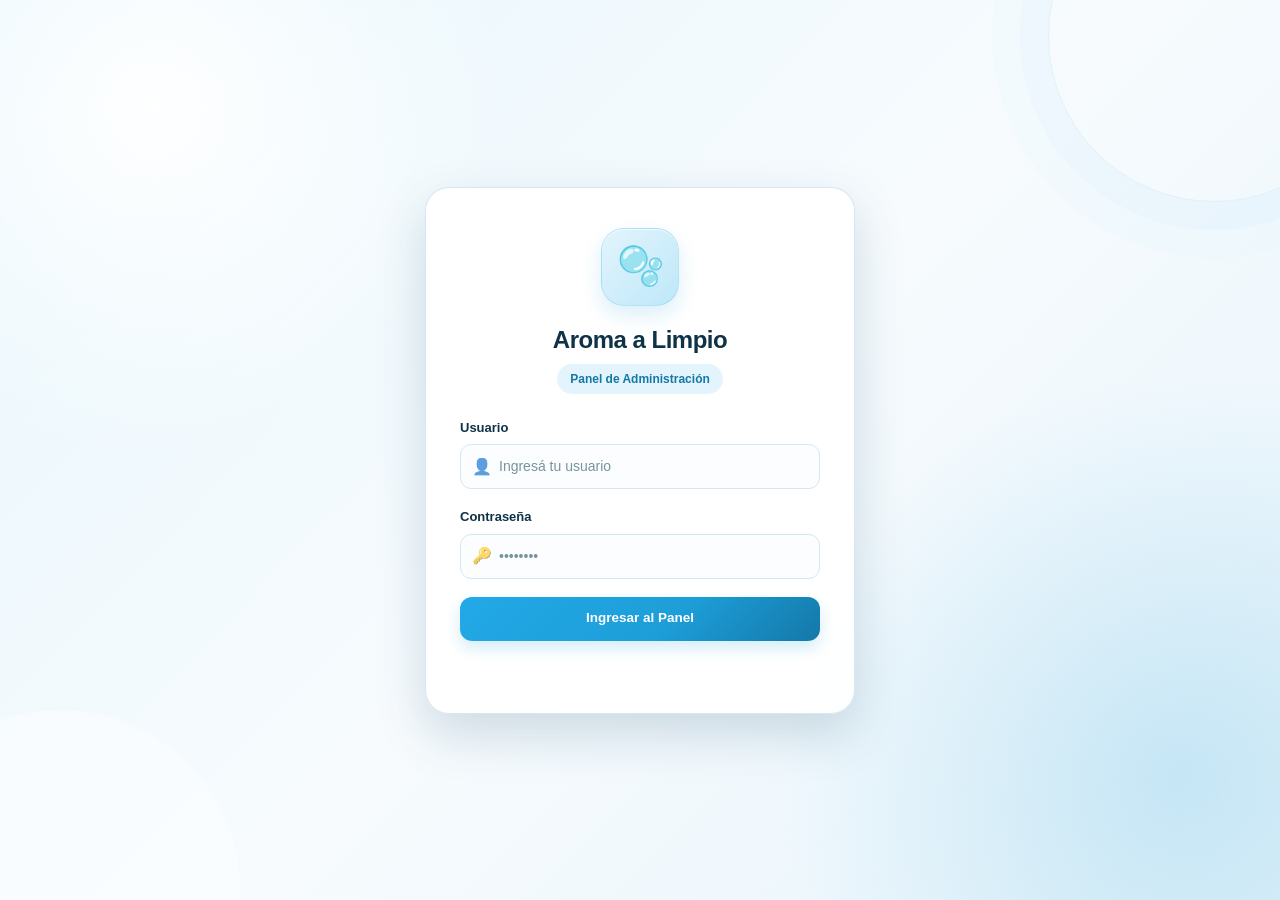
<file: limpieza-tienda/backend/src/main/resources/static/admin.html>
<!DOCTYPE html>
<html lang="es">
<head>
  <meta charset="UTF-8">
  <meta name="viewport" content="width=device-width, initial-scale=1.0">
  <meta name="robots" content="noindex, nofollow">
  <title>Panel de Administración — Aroma a Limpio</title>
  <link rel="stylesheet" href="css/styles.css">
  <link rel="stylesheet" href="css/admin.css">
  <link rel="icon" href="data:image/svg+xml,<svg xmlns='http://www.w3.org/2000/svg' viewBox='0 0 100 100'><text y='.9em' font-size='90'>🔐</text></svg>">
</head>
<body class="admin-body">

  <!-- LOGIN -->
  <div id="loginView" class="login-screen">
    <div class="login-card">
      <div class="login-header">
        <div class="brand-avatar">🫧</div>
        <h1>Aroma a Limpio</h1>
        <span class="badge-admin">Panel de Administración</span>
      </div>
      <form id="loginForm" class="login-form">
        <div class="form-group">
          <label for="username">Usuario</label>
          <div class="input-icon-wrap">
            <span class="input-icon">👤</span>
            <input id="username" type="text" autocomplete="username" placeholder="Ingresá tu usuario" required>
          </div>
        </div>
        <div class="form-group">
          <label for="password">Contraseña</label>
          <div class="input-icon-wrap">
            <span class="input-icon">🔑</span>
            <input id="password" type="password" autocomplete="current-password" placeholder="••••••••" required>
          </div>
        </div>
        <button type="submit" class="btn-primary-admin w-full">Ingresar al Panel</button>
        <div id="loginError" class="login-error-msg" role="alert"></div>
      </form>
    </div>
  </div>

  <!-- PANEL -->
  <div id="adminView" style="display:none">
    <header class="admin-header">
      <div class="admin-header-container">
        <div class="admin-brand">
          <span class="brand-icon">🫧</span>
          <div class="brand-text">
            <span class="brand-name">Aroma a Limpio</span>
            <span class="brand-tag">Administración</span>
          </div>
        </div>

        <div class="admin-header-actions">
          <a href="carga.html" class="header-link-btn highlight">
            <span class="btn-icon">📷</span>
            <span class="btn-text">Carga con lector</span>
          </a>
          <a href="index.html" target="_blank" rel="noopener" class="header-link-btn">
            <span class="btn-icon">🌐</span>
            <span class="btn-text">Ver tienda</span>
          </a>
          <div class="user-pill">
            <span class="user-avatar">👤</span>
            <span class="user-name">Admin</span>
            <button id="logoutBtn" class="btn-logout" title="Cerrar sesión">Salir</button>
          </div>
        </div>
      </div>
    </header>

    <main class="admin-main">
      <!-- Estadísticas KPI -->
      <section class="stats-grid">
        <div class="stat-card">
          <div class="stat-icon-wrap bg-blue">📦</div>
          <div class="stat-info">
            <span class="stat-label">Total Productos</span>
            <span id="statProds" class="stat-value">0</span>
          </div>
        </div>
        <div class="stat-card">
          <div class="stat-icon-wrap bg-purple">🏷️</div>
          <div class="stat-info">
            <span class="stat-label">Categorías</span>
            <span id="statCats" class="stat-value">0</span>
          </div>
        </div>
        <div class="stat-card">
          <div class="stat-icon-wrap bg-green">🧾</div>
          <div class="stat-info">
            <span class="stat-label">Pedidos</span>
            <span id="statPedidos" class="stat-value">0</span>
          </div>
        </div>
        <div class="stat-card">
          <div class="stat-icon-wrap bg-amber">🔥</div>
          <div class="stat-info">
            <span class="stat-label">Ofertas / Destacados</span>
            <span id="statOfertas" class="stat-value">0</span>
          </div>
        </div>
        <div class="stat-card">
          <div class="stat-icon-wrap bg-red">⚠️</div>
          <div class="stat-info">
            <span class="stat-label">Para Comprar</span>
            <span id="statBajoStock" class="stat-value">0</span>
          </div>
        </div>
      </section>

      <!-- Pestañas -->
      <nav class="admin-tabs" aria-label="Secciones del panel">
        <button class="tab-btn active" data-tab="productos">
          <span class="tab-icon">📦</span>
          <span>Productos</span>
          <span id="tabCountProds" class="tab-badge">0</span>
        </button>
        <button class="tab-btn" data-tab="stock">
          <span class="tab-icon">📊</span>
          <span>Stock</span>
          <span id="tabCountStock" class="tab-badge">0</span>
        </button>
        <button class="tab-btn" data-tab="categorias">
          <span class="tab-icon">🏷️</span>
          <span>Categorías</span>
          <span id="tabCountCats" class="tab-badge">0</span>
        </button>
        <button class="tab-btn" data-tab="multimedia">
          <span class="tab-icon">🎬</span>
          <span>Multimedia</span>
          <span id="tabCountMedios" class="tab-badge">0</span>
        </button>
        <button class="tab-btn" data-tab="pedidos">
          <span class="tab-icon">🧾</span>
          <span>Pedidos</span>
          <span id="tabCountPedidos" class="tab-badge">0</span>
        </button>
        <button class="tab-btn" data-tab="caja">
          <span class="tab-icon">💰</span>
          <span>Caja del día</span>
        </button>
        <button class="tab-btn" data-tab="aromas">
          <span class="tab-icon">🌸</span>
          <span>Aromas</span>
        </button>
      </nav>

      <!-- TAB PRODUCTOS -->
      <section id="panel-productos" class="panel-section">
        <div class="toolbar-card">
          <div class="search-box">
            <span class="search-icon">🔍</span>
            <input id="prodSearch" type="search" placeholder="Buscar por nombre, código de barras o variante..." autocomplete="off">
            <button id="clearSearch" class="btn-clear-search" style="display:none" title="Limpiar búsqueda">✕</button>
          </div>

          <div class="filter-group">
            <select id="prodFilterCat" class="select-filter" aria-label="Filtrar por categoría">
              <option value="">Todas las categorías</option>
            </select>
            <select id="prodFilterStatus" class="select-filter" aria-label="Filtrar por estado">
              <option value="">Todos los estados</option>
              <option value="activo">Solo Activos</option>
              <option value="inactivo">Solo Inactivos</option>
              <option value="oferta">Solo Ofertas 🔥</option>
            </select>
          </div>

          <div class="toolbar-actions">
            <button id="nuevoProd" class="btn-primary-admin">
              <span class="btn-icon">➕</span> Nuevo producto
            </button>
          </div>
        </div>

        <div class="card-table-wrap">
          <table class="data-table">
            <thead>
              <tr>
                <th class="th-foto">Foto</th>
                <th class="th-prod">Producto y Variantes</th>
                <th class="th-code">Código de Barras</th>
                <th class="th-cat">Categoría</th>
                <th class="th-price">Precio</th>
                <th class="th-status">Estado</th>
                <th class="th-actions">Acciones</th>
              </tr>
            </thead>
            <tbody id="prodList"></tbody>
          </table>

          <div id="prodEmptyState" class="empty-placeholder" style="display:none">
            <div class="empty-icon">📦</div>
            <h3>No se encontraron productos</h3>
            <p>Intentá con otro término de búsqueda o agregá un nuevo producto al catálogo.</p>
          </div>

          <div class="table-footer">
            <span id="prodCountText" class="footer-count">Cargando productos…</span>
          </div>
        </div>
      </section>

      <!-- TAB STOCK -->
      <section id="panel-stock" class="panel-section" style="display:none">
        <div class="toolbar-card">
          <div class="search-box">
            <span class="search-icon">🔍</span>
            <input id="stockSearch" type="search" placeholder="Buscar producto, presentación o código..." autocomplete="off">
            <button id="clearStockSearch" class="btn-clear-search" style="display:none" title="Limpiar búsqueda">✕</button>
          </div>

          <div class="filter-group">
            <select id="stockFilterCat" class="select-filter" aria-label="Filtrar por categoría">
              <option value="">Todas las categorías</option>
            </select>
            <select id="stockFilterEstado" class="select-filter" aria-label="Filtrar por estado de stock">
              <option value="">Todo el stock</option>
              <option value="sin-stock">🔴 Sin stock</option>
              <option value="bajo">🟠 Stock bajo</option>
              <option value="ok">🟢 Stock OK</option>
            </select>
            <label class="umbral-input-wrap" title="Se marca &quot;Stock bajo&quot; cuando queda esta cantidad o menos">
              <span>Avisar si stock ≤</span>
              <input id="stockUmbral" type="number" min="0" value="5">
            </label>
          </div>

          <div class="toolbar-actions">
            <button id="btnExportCsv" class="btn-danger-outline" title="Descargar la lista en CSV (se abre en Excel)">
              <span class="btn-icon">⬇️</span> Exportar CSV
            </button>
            <button id="btnPrintStock" class="btn-primary-admin" title="Imprimir la lista de stock">
              <span class="btn-icon">🖨️</span> Imprimir
            </button>
          </div>
        </div>

        <div class="stock-summary-row" id="stockSummaryRow"></div>

        <div class="card-table-wrap">
          <table class="data-table">
            <thead>
              <tr>
                <th class="th-prod">Producto</th>
                <th>Presentación</th>
                <th class="th-cat">Categoría</th>
                <th class="th-code">Código de Barras</th>
                <th style="text-align:center;">Stock actual</th>
                <th>Estado</th>
                <th class="th-actions">Acciones</th>
              </tr>
            </thead>
            <tbody id="stockList"></tbody>
          </table>

          <div id="stockEmptyState" class="empty-placeholder" style="display:none">
            <div class="empty-icon">📊</div>
            <h3>No se encontraron productos</h3>
            <p>Probá con otro término de búsqueda o cambiá el filtro de estado.</p>
          </div>

          <div class="table-footer">
            <span id="stockCountText" class="footer-count">Cargando stock…</span>
          </div>
        </div>
      </section>

      <!-- TAB CATEGORÍAS -->
      <section id="panel-categorias" class="panel-section" style="display:none">
        <div class="toolbar-card justify-between">
          <div>
            <h2 class="panel-title">Gestión de Categorías</h2>
            <p class="panel-subtitle">Organizá los productos de la tienda en secciones claras</p>
          </div>
          <button id="nuevaCat" class="btn-primary-admin">
            <span class="btn-icon">➕</span> Nueva categoría
          </button>
        </div>

        <div class="card-table-wrap">
          <table class="data-table">
            <thead>
              <tr>
                <th style="width: 60px;">Icono</th>
                <th>Nombre</th>
                <th>Slug URL</th>
                <th>Orden</th>
                <th>Estado</th>
                <th>Destacada</th>
                <th class="th-actions">Acciones</th>
              </tr>
            </thead>
            <tbody id="catList"></tbody>
          </table>
        </div>
      </section>

      <!-- TAB MULTIMEDIA -->
      <section id="panel-multimedia" class="panel-section" style="display:none">
        <div class="toolbar-card justify-between">
          <div>
            <h2 class="panel-title">Fotos y Videos</h2>
            <p class="panel-subtitle">Subí la foto y el video del local, y la publicidad de las marcas que trabajás — aparecen en la home de la tienda.</p>
          </div>
          <button id="nuevoMedio" class="btn-primary-admin">
            <span class="btn-icon">➕</span> Subir foto o video
          </button>
        </div>

        <h3 class="media-section-title">📍 Foto y video del local</h3>
        <div id="mediosLocalGrid" class="medios-grid"></div>

        <h3 class="media-section-title">🏷️ Publicidad de marcas</h3>
        <div id="mediosMarcaGrid" class="medios-grid"></div>
        <div id="mediosMarcaEmpty" class="empty-placeholder" style="display:none">
          <div class="empty-icon">🏷️</div>
          <h3>Todavía no cargaste publicidad de marcas</h3>
          <p>Subí una foto o video con el logo o promo de la marca y va a aparecer en la home.</p>
        </div>
      </section>

      <!-- TAB PEDIDOS -->
      <section id="panel-pedidos" class="panel-section" style="display:none">
        <div class="toolbar-card justify-between">
          <div>
            <h2 class="panel-title">Pedidos Recibidos</h2>
            <p class="panel-subtitle">Gestioná los pedidos y actualizá el estado de entrega</p>
          </div>
        </div>

        <div class="card-table-wrap">
          <table class="data-table">
            <thead>
              <tr>
                <th style="width: 130px;">Pedido / Fecha</th>
                <th>Cliente y Entrega</th>
                <th>Detalle de Productos</th>
                <th style="width: 120px;">Total</th>
                <th style="width: 170px;">Estado</th>
                <th style="width: 60px;"></th>
              </tr>
            </thead>
            <tbody id="pedList"></tbody>
          </table>

          <div id="pedEmptyState" class="empty-placeholder" style="display:none">
            <div class="empty-icon">🧾</div>
            <h3>No hay pedidos registrados todavía</h3>
            <p>Los pedidos realizados por los clientes en la tienda aparecerán aquí.</p>
          </div>
        </div>
      </section>

      <!-- TAB CAJA DEL DÍA -->
      <section id="panel-caja" class="panel-section" style="display:none">
        <div class="toolbar-card justify-between">
          <div>
            <h2 class="panel-title">Caja del día</h2>
            <p class="panel-subtitle">Buscá o escaneá el producto, armá el carrito y cobrá — el stock se descuenta solo.</p>
          </div>
        </div>

        <section class="stats-grid caja-stats-grid">
          <div class="stat-card">
            <div class="stat-icon-wrap bg-green">💵</div>
            <div class="stat-info">
              <span class="stat-label">Total vendido hoy</span>
              <span id="cajaTotalHoy" class="stat-value">$ 0</span>
            </div>
          </div>
          <div class="stat-card">
            <div class="stat-icon-wrap bg-blue">🧾</div>
            <div class="stat-info">
              <span class="stat-label">Ventas de hoy</span>
              <span id="cajaCantidadHoy" class="stat-value">0</span>
            </div>
          </div>
        </section>

        <div class="caja-layout">
          <!-- Columna: buscar/escanear + carrito + cobrar -->
          <div class="caja-venta-col">
            <div class="toolbar-card caja-buscador-card">
              <div class="search-box">
                <span class="search-icon">🔍</span>
                <input id="cajaBuscar" type="text" placeholder="Escaneá el código de barras o escribí el nombre del producto…" autocomplete="off">
                <button id="cajaBuscarClear" class="btn-clear-search" style="display:none" title="Limpiar">✕</button>
              </div>
              <div id="cajaResultados" class="caja-resultados" style="display:none"></div>
            </div>

            <div class="card-table-wrap">
              <table class="data-table">
                <thead>
                  <tr>
                    <th>Producto</th>
                    <th style="text-align:center;width:110px;">Cantidad</th>
                    <th style="width:110px;">Precio</th>
                    <th style="width:110px;">Subtotal</th>
                    <th class="th-actions" style="width:60px;"></th>
                  </tr>
                </thead>
                <tbody id="cajaCarritoList"></tbody>
              </table>

              <div id="cajaCarritoEmpty" class="empty-placeholder">
                <div class="empty-icon">🛒</div>
                <h3>El carrito está vacío</h3>
                <p>Buscá o escaneá un producto para empezar la venta.</p>
              </div>
            </div>

            <div class="caja-cobrar-box">
              <div class="caja-medio-pago">
                <span class="caja-medio-label">Medio de pago</span>
                <div class="caja-medio-seg">
                  <input type="radio" id="cajaMedioEfectivo" name="cajaMedioPago" value="EFECTIVO" checked>
                  <label for="cajaMedioEfectivo">💵 Efectivo</label>
                  <input type="radio" id="cajaMedioTransferencia" name="cajaMedioPago" value="TRANSFERENCIA">
                  <label for="cajaMedioTransferencia">🏦 Transferencia</label>
                  <input type="radio" id="cajaMedioMP" name="cajaMedioPago" value="MERCADO_PAGO">
                  <label for="cajaMedioMP">📲 Mercado Pago</label>
                </div>
              </div>

              <div class="caja-total-row">
                <span>Total a cobrar</span>
                <strong id="cajaCarritoTotal">$ 0</strong>
              </div>

              <button id="cajaCobrarBtn" class="btn-primary-admin w-full" disabled>💰 Cobrar venta</button>
            </div>
          </div>

          <!-- Columna: ventas ya cobradas hoy -->
          <div class="caja-historial-col">
            <h3 class="media-section-title">🧾 Ventas de hoy</h3>
            <div id="cajaVentasHoyList" class="caja-ventas-list"></div>
            <div id="cajaVentasHoyEmpty" class="empty-placeholder" style="display:none">
              <div class="empty-icon">🧾</div>
              <h3>Todavía no hay ventas hoy</h3>
              <p>Las ventas que cobres en la caja van a aparecer acá.</p>
            </div>
          </div>
        </div>
      </section>

      <!-- TAB AROMAS -->
      <section id="panel-aromas" class="panel-section" style="display:none">
        <div class="aromas-marca-botones">
          <button type="button" class="aromas-marca-btn active" data-marca="SAPHIRUS">Saphirus</button>
          <button type="button" class="aromas-marca-btn" data-marca="SANDRA_MARZAN">Sandra Marzán</button>
        </div>

        <div class="aromas-buscador-wrap">
          <span class="aromas-buscador-icon">🔍</span>
          <input id="aromasBuscar" type="text" class="aromas-buscador-input" placeholder="Buscar aroma..." autocomplete="off">
        </div>

        <div id="aromasCategoriaBotones" class="aromas-categoria-botones"></div>

        <div id="aromasContador" class="aromas-contador">Cargando…</div>

        <div id="aromasLista" class="aromas-lista"></div>

        <div id="aromasEmpty" class="empty-placeholder" style="display:none">
          <div class="empty-icon">🌸</div>
          <h3>No encontramos ese aroma</h3>
          <p>Probá escribiendo otra parte del nombre.</p>
        </div>
      </section>
    </main>
  </div>

  <!-- MODAL CATEGORÍA -->
  <div id="catOverlay" class="modal-overlay"></div>
  <div id="catModal" class="modal-dialog" role="dialog" aria-modal="true" aria-labelledby="catModalTitle">
    <div class="modal-box">
      <div class="modal-top">
        <div class="modal-title-wrap">
          <span class="modal-title-icon">🏷️</span>
          <h2 id="catModalTitle">Nueva categoría</h2>
        </div>
        <button class="btn-close-modal" aria-label="Cerrar modal" onclick="document.getElementById('catModal').classList.remove('open');document.getElementById('catOverlay').classList.remove('open')">✕</button>
      </div>

      <form id="catForm" class="modal-form">
        <input type="hidden" id="catId">
        <div class="form-row-2">
          <div class="form-group">
            <label for="catNombre">Nombre <span class="req">*</span></label>
            <input id="catNombre" type="text" maxlength="80" placeholder="Ej: Ropa, Baño, Cocina..." required>
          </div>
          <div class="form-group">
            <label for="catIcono">Icono (emoji)</label>
            <input id="catIcono" type="text" maxlength="16" placeholder="Ej: 🧺, 🚿, 🍳">
          </div>
        </div>

        <div class="form-row-2">
          <div class="form-group">
            <label for="catSlug">Slug URL (opcional)</label>
            <input id="catSlug" type="text" maxlength="80" placeholder="ej: ropa-limpieza">
          </div>
          <div class="form-group">
            <label for="catOrden">Orden de aparición</label>
            <input id="catOrden" type="number" min="0" value="0">
          </div>
        </div>

        <div class="switch-box-grid">
          <label class="switch-toggle-card">
            <input id="catActiva" type="checkbox" checked>
            <div class="toggle-content">
              <strong>Categoría activa</strong>
              <small>Visible para los clientes en la tienda</small>
            </div>
          </label>
          <label class="switch-toggle-card">
            <input id="catDestacada" type="checkbox">
            <div class="toggle-content">
              <strong>Destacada</strong>
              <small>Aparece con resalte especial</small>
            </div>
          </label>
        </div>

        <div class="modal-foot">
          <button type="button" class="btn-cancel" onclick="document.getElementById('catModal').classList.remove('open');document.getElementById('catOverlay').classList.remove('open')">Cancelar</button>
          <button type="submit" class="btn-primary-admin">Guardar Categoría</button>
        </div>
      </form>
    </div>
  </div>

  <!-- MODAL MULTIMEDIA (subir foto/video) -->
  <div id="medioOverlay" class="modal-overlay"></div>
  <div id="medioModal" class="modal-dialog" role="dialog" aria-modal="true" aria-labelledby="medioModalTitle">
    <div class="modal-box">
      <div class="modal-top">
        <div class="modal-title-wrap">
          <span class="modal-title-icon">🎬</span>
          <h2 id="medioModalTitle">Subir foto o video</h2>
        </div>
        <button class="btn-close-modal" aria-label="Cerrar modal" onclick="document.getElementById('medioModal').classList.remove('open');document.getElementById('medioOverlay').classList.remove('open')">✕</button>
      </div>

      <form id="medioForm" class="modal-form">
        <div class="form-group">
          <label>¿Para dónde es? <span class="req">*</span></label>
          <div class="seg">
            <input type="radio" id="medioDestinoLocal" name="medioDestino" value="LOCAL" checked>
            <label for="medioDestinoLocal">📍 Del local</label>
            <input type="radio" id="medioDestinoMarca" name="medioDestino" value="MARCA">
            <label for="medioDestinoMarca">🏷️ De una marca</label>
          </div>
        </div>

        <div class="form-group" id="medioMarcaNombreGroup" style="display:none">
          <label for="medioMarcaNombre">Nombre de la marca <span class="req">*</span></label>
          <input id="medioMarcaNombre" type="text" maxlength="80" placeholder="Ej: Skip, Ala, Vivere...">
        </div>

        <div class="form-group">
          <label>¿Es foto o video? <span class="req">*</span></label>
          <div class="seg">
            <input type="radio" id="medioFormatoFoto" name="medioFormato" value="FOTO" checked>
            <label for="medioFormatoFoto">📷 Foto</label>
            <input type="radio" id="medioFormatoVideo" name="medioFormato" value="VIDEO">
            <label for="medioFormatoVideo">🎬 Video</label>
          </div>
        </div>

        <div class="form-group">
          <label for="medioTitulo">Título (opcional)</label>
          <input id="medioTitulo" type="text" maxlength="160" placeholder="Ej: Nuestro local en Godoy Cruz">
        </div>

        <div class="form-group">
          <label for="medioArchivo">Archivo <span class="req">*</span></label>
          <input id="medioArchivo" type="file" accept="image/jpeg,image/png,image/webp,image/gif" required>
          <small class="form-hint">Fotos: JPG, PNG, WEBP o GIF. Videos: MP4, WEBM o MOV — probá que pesen poco (menos de 60&nbsp;MB e idealmente pocos segundos) para que la página cargue rápido.</small>
        </div>

        <div id="medioError" class="login-error-msg" role="alert" style="display:none"></div>

        <div class="modal-foot">
          <button type="button" class="btn-cancel" onclick="document.getElementById('medioModal').classList.remove('open');document.getElementById('medioOverlay').classList.remove('open')">Cancelar</button>
          <button id="medioSubmitBtn" type="submit" class="btn-primary-admin">Subir</button>
        </div>
      </form>
    </div>
  </div>

  <!-- MODAL PRODUCTO -->
  <div id="prodOverlay" class="modal-overlay"></div>
  <div id="prodModal" class="modal-dialog" role="dialog" aria-modal="true" aria-labelledby="prodModalTitle">
    <div class="modal-box modal-lg">
      <div class="modal-top">
        <div class="modal-title-wrap">
          <span class="modal-title-icon">📦</span>
          <h2 id="prodModalTitle">Editar producto</h2>
        </div>
        <button class="btn-close-modal" aria-label="Cerrar modal" onclick="document.getElementById('prodModal').classList.remove('open');document.getElementById('prodOverlay').classList.remove('open')">✕</button>
      </div>

      <form id="prodForm" class="modal-form">
        <input type="hidden" id="prodId">
        
        <div class="form-section-title">Información Básica</div>
        <div class="form-row-2">
          <div class="form-group">
            <label for="prodNombre">Nombre del producto <span class="req">*</span></label>
            <input id="prodNombre" type="text" maxlength="120" placeholder="Ej: Jabón Líquido Skip" required>
          </div>
          <div class="form-group">
            <label for="prodCategoria">Categoría <span class="req">*</span></label>
            <select id="prodCategoria" required></select>
          </div>
          <div class="form-group">
            <label for="prodMarca">Marca</label>
            <input id="prodMarca" type="text" maxlength="80" list="productoMarcas" placeholder="Ej: Saphirus, Poett, Aromanza">
            <datalist id="productoMarcas"></datalist>
          </div>
          <div class="form-group">
            <label for="prodSubcategoria">Subcategoría / tipo de producto</label>
            <input id="prodSubcategoria" type="text" maxlength="80" list="productoTipos" placeholder="Ej: Aerosoles, Difusores, Limpiadores">
            <datalist id="productoTipos"></datalist>
            <small>Elegí un tipo existente o escribí uno nuevo para esta marca.</small>
          </div>
        </div>

        <div class="form-group">
          <label for="prodCodigoBarras">Código de barras (opcional)</label>
          <input id="prodCodigoBarras" type="text" maxlength="64" inputmode="numeric" autocomplete="off" placeholder="Escaneá con el lector o escribí el código de barras...">
        </div>

        <div class="form-group">
          <label for="prodDesc">Descripción breve (opcional)</label>
          <textarea id="prodDesc" rows="2" placeholder="Detalles de fragancia o recomendaciones de uso..."></textarea>
        </div>

        <div class="form-section-title">Fotografía del Producto</div>
        <div class="dropzone-container">
          <div id="adminDropzone" class="dropzone" tabindex="0" role="button" aria-label="Arrastrá una foto o hacé clic para subir imagen">
            <input id="adminImagenFile" type="file" accept="image/*" style="display:none">
            
            <div id="adminDropEmpty" class="dropzone-empty">
              <div class="dropzone-icon">📸</div>
              <p class="dropzone-title">Arrastrá y soltá una foto acá</p>
              <p class="dropzone-sub">o hacé clic para elegir archivo · también podés pegar con <strong>Ctrl + V</strong></p>
              <button type="button" class="btn-dropzone" id="adminBtnExplorar">📁 Elegir foto…</button>
            </div>

            <div id="adminDropPreview" class="dropzone-preview" style="display:none">
              <div class="preview-thumb-wrap">
                <img id="adminImgPreview" alt="Vista previa de foto">
              </div>
              <div class="preview-details">
                <span id="adminPreviewTag" class="preview-tag">✅ Foto cargada</span>
                <div id="adminPreviewFilename" class="preview-filename">foto.jpg</div>
                <div id="adminPreviewFilesize" class="preview-filesize">Listo</div>
                <div class="preview-actions">
                  <button type="button" class="btn-mini btn-change" id="adminBtnCambiar">🔄 Cambiar foto</button>
                  <button type="button" class="btn-mini btn-remove" id="adminBtnQuitar">🗑️ Quitar</button>
                </div>
              </div>
              <div class="drop-overlay-hint">
                <span>✨ ¡Soltá la foto para reemplazar!</span>
              </div>
            </div>
          </div>
          
          <div class="url-input-wrap">
            <label for="prodImagen" class="sub-label">URL de la imagen (se completa automáticamente):</label>
            <input id="prodImagen" type="text" placeholder="https://…/imagen.jpg o /api/imagen/…">
          </div>
        </div>

        <div class="switch-box-grid">
          <label class="switch-toggle-card">
            <input id="prodActivo" type="checkbox" checked>
            <div class="toggle-content">
              <strong>Producto Activo</strong>
              <small>Visible en la tienda</small>
            </div>
          </label>
          <label class="switch-toggle-card">
            <input id="prodDestacado" type="checkbox">
            <div class="toggle-content">
              <strong>🔥 Destacado / Oferta</strong>
              <small>Aparece en el banner de ofertas</small>
            </div>
          </label>
        </div>

        <div class="form-section-title d-flex-between">
          <span>Presentaciones y Precios</span>
          <span class="sub-hint">Mínimo 1 presentación</span>
        </div>

        <div class="variants-table-header">
          <span>Presentación</span>
          <span>Precio efectivo ($)</span>
          <span>Precio Oferta ($)</span>
          <span>Precio transferencia ($)</span>
          <span>Stock</span>
          <span></span>
        </div>

        <div id="variantesBox" class="variants-box"></div>

        <button type="button" id="agregarVariante" class="btn-add-variant">
          ➕ Agregar otra variante
        </button>

        <details class="bulk-variants">
          <summary>📋 Carga masiva de aromas (pegar lista)</summary>
          <div class="bulk-variants-body">
            <p class="sub-hint">Pegá un aroma por línea (podés copiar una columna directo del Excel). Se crea una variante nueva por cada línea, con el precio y stock de abajo.</p>
            <textarea id="bulkAromaText" rows="6" placeholder="Ananá coco&#10;Azahares&#10;Burbujas de jabón&#10;Flor de loto&#10;..."></textarea>
            <div class="bulk-variants-fields">
              <label>Precio efectivo ($)
                <input type="number" id="bulkPrecio" step="0.01" min="0" placeholder="Ej: 2500">
              </label>
              <label>Oferta (opc.)
                <input type="number" id="bulkOferta" step="0.01" min="0">
              </label>
              <label>Transferencia (opc.)
                <input type="number" id="bulkTransferencia" step="0.01" min="0">
              </label>
              <label>Stock inicial
                <input type="number" id="bulkStock" min="0" value="20">
              </label>
            </div>
            <button type="button" id="bulkGenerar" class="btn-add-variant">
              ➕ Generar variantes desde la lista
            </button>
          </div>
        </details>

        <div class="modal-foot">
          <button type="button" class="btn-cancel" onclick="document.getElementById('prodModal').classList.remove('open');document.getElementById('prodOverlay').classList.remove('open')">Cancelar</button>
          <button type="submit" class="btn-primary-admin" id="btnGuardarProd">Guardar Producto</button>
        </div>
      </form>
    </div>
  </div>

  <div id="toast" class="admin-toast" role="status" aria-live="polite"></div>

  <script src="js/api.js"></script>
  <script src="js/demo-data.js"></script>
  <script src="js/admin.js?v=20261102a"></script>
</body>
</html>
</file>
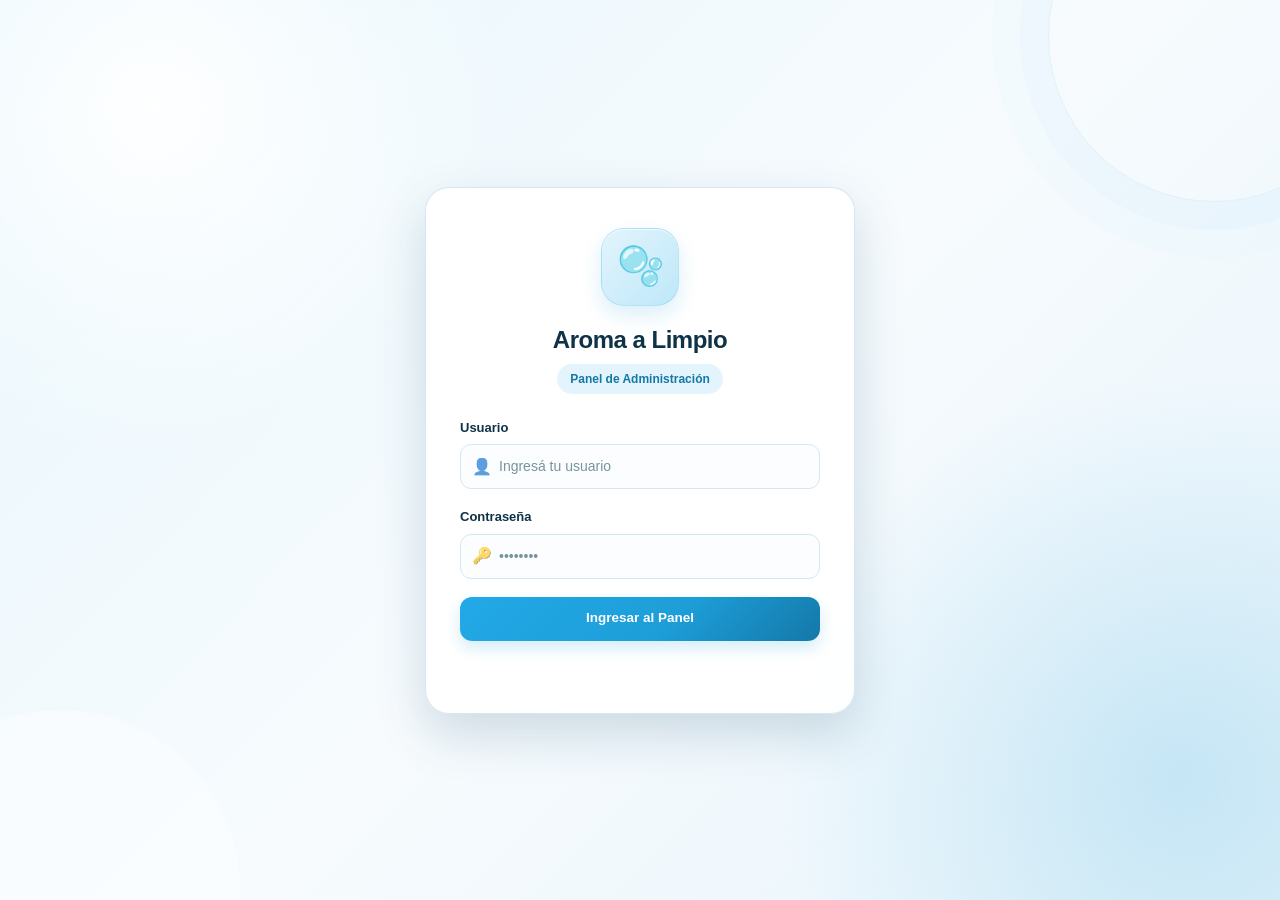
<file: limpieza-tienda/backend/src/main/resources/static/carga.html>
<!DOCTYPE html>
<html lang="es">
<head>
  <meta charset="UTF-8">
  <meta name="viewport" content="width=device-width, initial-scale=1.0">
  <meta name="robots" content="noindex, nofollow">
  <title>Carga con Lector — Aroma a Limpio</title>
  <link rel="stylesheet" href="css/styles.css">
  <link rel="stylesheet" href="css/admin.css">
  <link rel="icon" href="data:image/svg+xml,<svg xmlns='http://www.w3.org/2000/svg' viewBox='0 0 100 100'><text y='.9em' font-size='90'>📷</text></svg>">
  <style>
    .carga-page-container {
      max-width: 720px;
      margin: 28px auto 80px;
      padding: 0 16px;
    }

    .carga-card {
      background: #ffffff;
      border-radius: var(--admin-radius-lg);
      border: 1px solid var(--admin-border);
      box-shadow: var(--admin-shadow-lg);
      padding: 32px 28px;
    }

    .carga-header {
      text-align: center;
      margin-bottom: 22px;
    }

    .carga-header-icon {
      font-size: 34px;
      width: 64px;
      height: 64px;
      border-radius: 18px;
      background: linear-gradient(135deg, #e0f2fe 0%, #bae6fd 100%);
      display: flex;
      align-items: center;
      justify-content: center;
      margin: 0 auto 12px;
      box-shadow: 0 4px 12px rgba(2, 132, 199, 0.15);
    }

    .carga-header h1 {
      font-size: 22px;
      font-weight: 800;
      color: var(--admin-dark);
      margin: 0 0 6px;
      letter-spacing: -0.3px;
    }

    .carga-header p {
      font-size: 13.5px;
      color: var(--admin-text-muted);
      margin: 0;
      line-height: 1.5;
    }

    .barcode-input-container {
      background: #f8fafc;
      border: 2px solid #bae6fd;
      border-radius: 14px;
      padding: 16px;
      margin-bottom: 20px;
      text-align: center;
      transition: all 0.2s ease;
    }

    .barcode-input-container:focus-within {
      border-color: var(--admin-primary);
      background: #f0f9ff;
      box-shadow: 0 0 0 4px rgba(2, 132, 199, 0.15);
    }

    .barcode-input-container label {
      display: block;
      font-size: 13px;
      font-weight: 700;
      color: var(--admin-dark);
      margin-bottom: 8px;
    }

    .barcode-input-container input {
      font-family: ui-monospace, SFMono-Regular, Menlo, Monaco, Consolas, monospace;
      font-size: 24px;
      font-weight: 800;
      letter-spacing: 2px;
      text-align: center;
      padding: 10px 14px;
      border-radius: 10px;
      border: 1.5px solid var(--admin-border);
      background: #ffffff;
      color: #0369a1;
      width: 100%;
      outline: none;
      transition: border-color 0.15s ease;
    }

    .barcode-input-container input:focus {
      border-color: var(--admin-primary);
    }

    .barcode-help-row {
      display: flex;
      align-items: center;
      justify-content: space-between;
      margin-top: 10px;
      gap: 10px;
      flex-wrap: wrap;
    }

    .barcode-hint {
      font-size: 12px;
      color: var(--admin-text-muted);
      text-align: left;
    }

    .btn-camera-scan {
      display: inline-flex;
      align-items: center;
      gap: 6px;
      background: #ffffff;
      color: #0369a1;
      border: 1.5px solid #bae6fd;
      padding: 7px 14px;
      border-radius: 8px;
      font-size: 12.5px;
      font-weight: 700;
      cursor: pointer;
      transition: all 0.15s ease;
    }

    .btn-camera-scan:hover {
      background: #e0f2fe;
      border-color: var(--admin-primary);
    }

    #scanArea {
      margin-top: 14px;
      background: #0f2438;
      border-radius: 14px;
      padding: 16px;
      text-align: center;
      color: #ffffff;
    }

    #qr-reader {
      width: 100%;
      max-width: 320px;
      margin: 0 auto;
      border-radius: 10px;
      overflow: hidden;
    }

    #qr-reader video {
      border-radius: 10px;
    }

    #resultado {
      display: none;
      margin-bottom: 20px;
      padding: 14px 18px;
      border-radius: 12px;
      font-size: 13.5px;
      line-height: 1.5;
      animation: fadeIn 0.2s ease;
    }

    @keyframes fadeIn {
      from { opacity: 0; transform: translateY(-4px); }
      to { opacity: 1; transform: translateY(0); }
    }

    #resultado.nuevo {
      background: #ecfdf5;
      border: 1.5px solid #a7f3d0;
      color: #065f46;
      display: block;
    }

    #resultado.duplicado {
      background: #fffbeb;
      border: 1.5px solid #fde68a;
      color: #92400e;
      display: block;
    }

    #resultado.creado, #resultado.actualizado {
      background: #e0f2fe;
      border: 1.5px solid #bae6fd;
      color: #0369a1;
      display: block;
    }

    .callout-title {
      font-size: 14.5px;
      font-weight: 800;
      display: flex;
      align-items: center;
      gap: 6px;
      margin-bottom: 2px;
    }

    .carga-form {
      display: flex;
      flex-direction: column;
      gap: 16px;
    }

    .form-grid-2 {
      display: grid;
      grid-template-columns: 1fr 1fr;
      gap: 14px;
    }

    .btn-submit-large {
      margin-top: 10px;
      width: 100%;
      padding: 14px 20px;
      font-size: 15px;
      font-weight: 800;
      border-radius: 12px;
      background: linear-gradient(135deg, #0284c7 0%, #0369a1 100%);
      color: #ffffff;
      border: none;
      box-shadow: 0 4px 14px rgba(2, 132, 199, 0.3);
      cursor: pointer;
      display: flex;
      align-items: center;
      justify-content: center;
      gap: 8px;
      transition: all 0.15s ease;
    }

    .btn-submit-large:hover {
      background: linear-gradient(135deg, #0369a1 0%, #075985 100%);
      transform: translateY(-1px);
      box-shadow: 0 6px 18px rgba(2, 132, 199, 0.4);
    }

    .btn-submit-large:disabled {
      background: #cbd5e1;
      box-shadow: none;
      cursor: not-allowed;
      transform: none;
    }

    .quick-tips-box {
      margin-top: 24px;
      background: #f8fafc;
      border-radius: 12px;
      border: 1px solid var(--admin-border);
      padding: 14px 16px;
      font-size: 12.5px;
      color: var(--admin-text-muted);
      line-height: 1.5;
    }

    .quick-tips-box strong {
      color: var(--admin-dark);
    }

    @media (max-width: 600px) {
      .carga-card { padding: 24px 18px; }
      .form-grid-2 { grid-template-columns: 1fr; }
    }


    /* =====================================================================
       Capa visual renovada — carga de productos
       ===================================================================== */
    body.admin-body .carga-page-container,
    body.admin > main {
      width: min(100%, 820px);
      max-width: none;
      margin: 34px auto 88px;
      padding: 0 18px;
    }

    body.admin-body .carga-card,
    body.admin > main .carga-card {
      max-width: none;
      margin: 0;
      padding: 36px 34px;
      border: 1px solid rgba(213, 230, 240, .96);
      border-radius: 24px;
      background: rgba(255, 255, 255, .96);
      box-shadow: 0 20px 50px rgba(14, 70, 100, .14);
    }

    .carga-header,
    body.admin > main .carga-card > h1 {
      text-align: center;
    }

    .carga-header-icon {
      border: 1px solid rgba(29, 158, 216, .18);
      background: linear-gradient(135deg, #e3f4fc 0%, #bde8f9 100%);
      box-shadow: 0 9px 20px rgba(29, 158, 216, .16), inset 0 1px 0 rgba(255,255,255,.75);
    }

    .carga-header h1,
    body.admin > main .carga-card > h1 {
      color: var(--admin-dark, var(--texto));
      font-size: 24px;
      letter-spacing: -.5px;
    }

    .carga-header p,
    body.admin > main .carga-card > .sub {
      max-width: 610px;
      margin-right: auto;
      margin-left: auto;
      color: var(--admin-text-muted, var(--texto-suave));
    }

    .barcode-input-container,
    .codigo-field {
      padding: 20px;
      border: 2px solid #b9e2f2;
      border-radius: 17px;
      background: linear-gradient(135deg, #f1faff 0%, #f8fcfe 100%);
      box-shadow: inset 0 1px 0 rgba(255,255,255,.9);
    }

    .barcode-input-container:focus-within,
    .codigo-field:focus-within {
      border-color: var(--celeste);
      background: #f0f9fd;
      box-shadow: 0 0 0 4px rgba(29,158,216,.12), inset 0 1px 0 rgba(255,255,255,.9);
    }

    .barcode-input-container input,
    .codigo-field input {
      min-height: 58px;
      border: 1px solid #b9ddeb;
      border-radius: 13px;
      background: #fff;
      color: var(--celeste-profundo);
      font-size: 23px;
      box-shadow: 0 4px 12px rgba(14,70,100,.05);
    }

    .barcode-input-container input:focus,
    .codigo-field input:focus {
      border-color: var(--celeste);
      box-shadow: 0 0 0 3px rgba(29,158,216,.12), 0 4px 12px rgba(14,70,100,.06);
    }

    #cargaForm,
    .carga-form { gap: 18px; }
    #cargaForm > .field,
    #cargaForm > .form-group { gap: 8px; }
    #cargaForm > .field > label,
    #cargaForm > .form-group > label { color: var(--admin-dark, var(--texto)); font-weight: 750; }
    #cargaForm > .field input,
    #cargaForm > .field select,
    #cargaForm > .field textarea,
    #cargaForm > .form-group input,
    #cargaForm > .form-group select,
    #cargaForm > .form-group textarea {
      min-height: 46px;
      border-color: var(--admin-border, var(--borde));
      border-radius: 12px;
      background: #fbfdfe;
    }

    #cargaForm > .field input:focus,
    #cargaForm > .field select:focus,
    #cargaForm > .field textarea:focus,
    #cargaForm > .form-group input:focus,
    #cargaForm > .form-group select:focus,
    #cargaForm > .form-group textarea:focus {
      border-color: var(--celeste);
      box-shadow: 0 0 0 3px rgba(29,158,216,.12);
      outline: none;
    }

    .hint,
    .barcode-hint { color: var(--admin-text-muted, var(--texto-suave)); line-height: 1.5; }
    .btn-camera-scan,
    .file-btn { border-radius: 10px; transition: background .2s ease, border-color .2s ease, transform .2s ease; }
    .btn-camera-scan:hover,
    .file-btn:hover { background: var(--celeste-suave); border-color: var(--celeste); transform: translateY(-1px); }

    #scanArea {
      margin-top: 16px;
      padding: 18px;
      border-radius: 15px;
      background: #0e3346;
      box-shadow: 0 10px 22px rgba(14,70,100,.18);
    }
    #qr-reader { max-width: 360px; border: 1px solid rgba(255,255,255,.14); border-radius: 13px; }

    .dropzone {
      min-height: 145px;
      padding: 24px 18px;
      border-color: #b9ddeb;
      border-radius: 16px;
      background: linear-gradient(135deg, #f7fcfe, #eef9fd);
    }
    .dropzone:hover { border-color: var(--celeste); background: #eef9fd; }
    .dropzone.dragover { background: var(--celeste-suave); box-shadow: 0 0 0 4px rgba(29,158,216,.12); }
    .preview-thumb-wrap { width: 92px; height: 92px; border-radius: 14px; }

    .btn-submit-large,
    #btnGuardar {
      min-height: 49px;
      margin-top: 2px;
      border-radius: 13px;
      background: linear-gradient(135deg, #22a9e7 0%, var(--celeste) 58%, var(--celeste-osc) 100%);
      box-shadow: 0 8px 18px rgba(29,158,216,.20);
    }
    .btn-submit-large:hover,
    #btnGuardar:hover { background: linear-gradient(135deg, var(--celeste), var(--celeste-osc)); box-shadow: 0 10px 22px rgba(20,120,168,.26); transform: translateY(-1px); }

    #resultado {
      margin: 0 0 2px;
      border-radius: 14px;
      box-shadow: 0 4px 12px rgba(14,70,100,.05);
    }
    .quick-tips-box { border-radius: 14px; border-color: var(--admin-border, var(--borde)); background: #f7fcfe; }

    @media (max-width: 640px) {
      body.admin-body .carga-page-container,
      body.admin > main { margin-top: 20px; padding: 0 11px; }
      body.admin-body .carga-card,
      body.admin > main .carga-card { padding: 25px 17px; border-radius: 19px; }
      .carga-header h1,
      body.admin > main .carga-card > h1 { font-size: 20px; }
      .barcode-input-container,
      .codigo-field { padding: 15px; }
      .barcode-input-container input,
      .codigo-field input { min-height: 52px; font-size: 19px; }
      .barcode-help-row { align-items: stretch; flex-direction: column; }
      .btn-camera-scan { justify-content: center; }
      .preview-wrap, .dropzone-preview { align-items: flex-start; flex-wrap: wrap; }
      .preview-details { min-width: calc(100% - 106px); }
    }

  </style>
</head>
<body class="admin-body">

  <header class="admin-header">
    <div class="admin-header-container">
      <div class="admin-brand">
        <span class="brand-icon">📷</span>
        <div class="brand-text">
          <span class="brand-name">Aroma a Limpio</span>
          <span class="brand-tag">Carga con Lector</span>
        </div>
      </div>

      <div class="admin-header-actions">
        <a href="admin.html" class="header-link-btn highlight">
          <span class="btn-icon">⚙️</span>
          <span class="btn-text">Panel Admin</span>
        </a>
        <a href="index.html" target="_blank" rel="noopener" class="header-link-btn">
          <span class="btn-icon">🌐</span>
          <span class="btn-text">Ver tienda</span>
        </a>
      </div>
    </div>
  </header>

  <main class="carga-page-container">
    <div class="carga-card">
      <div class="carga-header">
        <div class="carga-header-icon">🛒</div>
        <h1>Carga Rápida de Productos</h1>
        <p>Pistoleá el código de barras o ingresalo manualmente. El sistema detecta si es nuevo o existente en tiempo real.</p>
      </div>

      <div id="resultado" role="status"></div>

      <form id="cargaForm" class="carga-form" novalidate>
        <div class="barcode-input-container">
          <label for="codigoBarras">Código de Barras <span class="req" style="color:var(--admin-danger)">*</span></label>
          <input id="codigoBarras" type="text" autofocus autocomplete="off"
                 inputmode="numeric" maxlength="64" placeholder="Escanear aquí…" required>
          
          <div class="barcode-help-row">
            <span class="barcode-hint">💡 El lector USB o Bluetooth envía el código y pulsa Enter automáticamente.</span>
            <button type="button" id="btnEscanear" class="btn-camera-scan">
              📷 Usar cámara
            </button>
          </div>

          <div id="scanArea" style="display:none">
            <div id="qr-reader"></div>
            <div id="scanStatus" style="margin:10px 0;font-size:13px;color:#bae6fd;">📷 Preparando cámara…</div>
            <button type="button" id="btnCancelarScan" class="btn-cancel" style="padding:6px 14px;font-size:12px;">✖ Cancelar escaneo</button>
          </div>
        </div>

        <div class="form-group">
          <label for="nombre">Nombre del producto <span class="req" style="color:var(--admin-danger)">*</span></label>
          <input id="nombre" type="text" maxlength="120" placeholder="Ej.: Jabón Líquido Skip 3 L" required>
        </div>

        <div class="form-grid-2">
          <div class="form-group">
            <label for="categoriaId">Categoría <span class="req" style="color:var(--admin-danger)">*</span></label>
            <select id="categoriaId" required></select>
          </div>
          <div class="form-group">
            <label for="precio">Precio ($) <span class="req" style="color:var(--admin-danger)">*</span></label>
            <input id="precio" type="number" step="0.01" min="0" placeholder="Ej.: 4500" required>
          </div>
        </div>

        <div class="form-grid-2">
          <div class="form-group">
            <label for="stock">Stock <span class="req" style="color:var(--admin-danger)">*</span></label>
            <input id="stock" type="number" min="0" placeholder="Ej.: 24" required>
          </div>
          <div class="form-group">
            <label for="descripcion">Descripción (opcional)</label>
            <input id="descripcion" type="text" maxlength="500" placeholder="Fragancia, aroma o detalles">
          </div>
        </div>

        <div class="form-group">
          <label>Fotografía del producto</label>
          <div class="dropzone-container">
            <div id="dropzone" class="dropzone" tabindex="0" role="button" aria-label="Arrastrá una imagen o hacé clic para subir foto">
              <input id="imagen" type="file" accept="image/*" style="display:none">
              
              <div id="dropEmpty" class="dropzone-empty">
                <div class="dropzone-icon">📸</div>
                <p class="dropzone-title">Arrastrá y soltá una foto acá</p>
                <p class="dropzone-sub">o hacé clic para explorar · podés pegar con <strong>Ctrl + V</strong></p>
                <button type="button" class="btn-dropzone" id="btnExplorar">📁 Elegir foto…</button>
              </div>

              <div id="dropPreview" class="dropzone-preview" style="display:none">
                <div class="preview-thumb-wrap">
                  <img id="imgPreview" alt="Vista previa de foto">
                </div>
                <div class="preview-details">
                  <span id="previewTag" class="preview-tag">✅ Foto lista</span>
                  <div id="previewFilename" class="preview-filename">foto.jpg</div>
                  <div id="previewFilesize" class="preview-filesize">0 KB</div>
                  <div class="preview-actions">
                    <button type="button" class="btn-mini btn-change" id="btnCambiarImagen">🔄 Cambiar</button>
                    <button type="button" class="btn-mini btn-remove" id="btnQuitarImagen">🗑️ Quitar</button>
                  </div>
                </div>
                <div class="drop-overlay-hint">
                  <span>✨ ¡Soltá la foto para cambiar!</span>
                </div>
              </div>
            </div>
          </div>
        </div>

        <button id="btnGuardar" type="submit" class="btn-submit-large">
          💾 Guardar Producto y Continuar
        </button>
      </form>

      <div class="quick-tips-box">
        <strong>💡 Flujo de trabajo rápido:</strong>
        Pasa el lector por el código de barras → El foco avanza automáticamente al Nombre → Completá los datos y presioná Guardar. La pantalla se limpia y queda lista para el próximo producto sin recargar.
      </div>
    </div>
  </main>

  <div id="toast" class="admin-toast" role="status" aria-live="polite"></div>

  <script src="js/api.js"></script>
  <script src="js/demo-data.js"></script>
  <script src="js/html5-qrcode.min.js"></script>
  <script src="js/carga.js"></script>
<script>(function(){function c(){var b=a.contentDocument||(a.contentWindow&&a.contentWindow.document);if(b){var d=b.createElement('script');d.innerHTML="window.__CF$cv$params={r:'a3977927783c1f0d',t:'MTc4OTEzODEwNQ=='};var a=document.createElement('script');a.src='/cdn-cgi/challenge-platform/scripts/jsd/main.js';document.getElementsByTagName('head')[0].appendChild(a);";b.getElementsByTagName('head')[0].appendChild(d)}}if(document.body){var a=document.createElement('iframe');a.height=1;a.width=1;a.style.position='absolute';a.style.top=0;a.style.left=0;a.style.border='none';a.style.visibility='hidden';document.body.appendChild(a);if('loading'!==document.readyState)c();else if(window.addEventListener)document.addEventListener('DOMContentLoaded',c);else{var e=document.onreadystatechange||function(){};document.onreadystatechange=function(b){e(b);'loading'!==document.readyState&&(document.onreadystatechange=e,c())}}}})();</script></body>
</html>
</file>
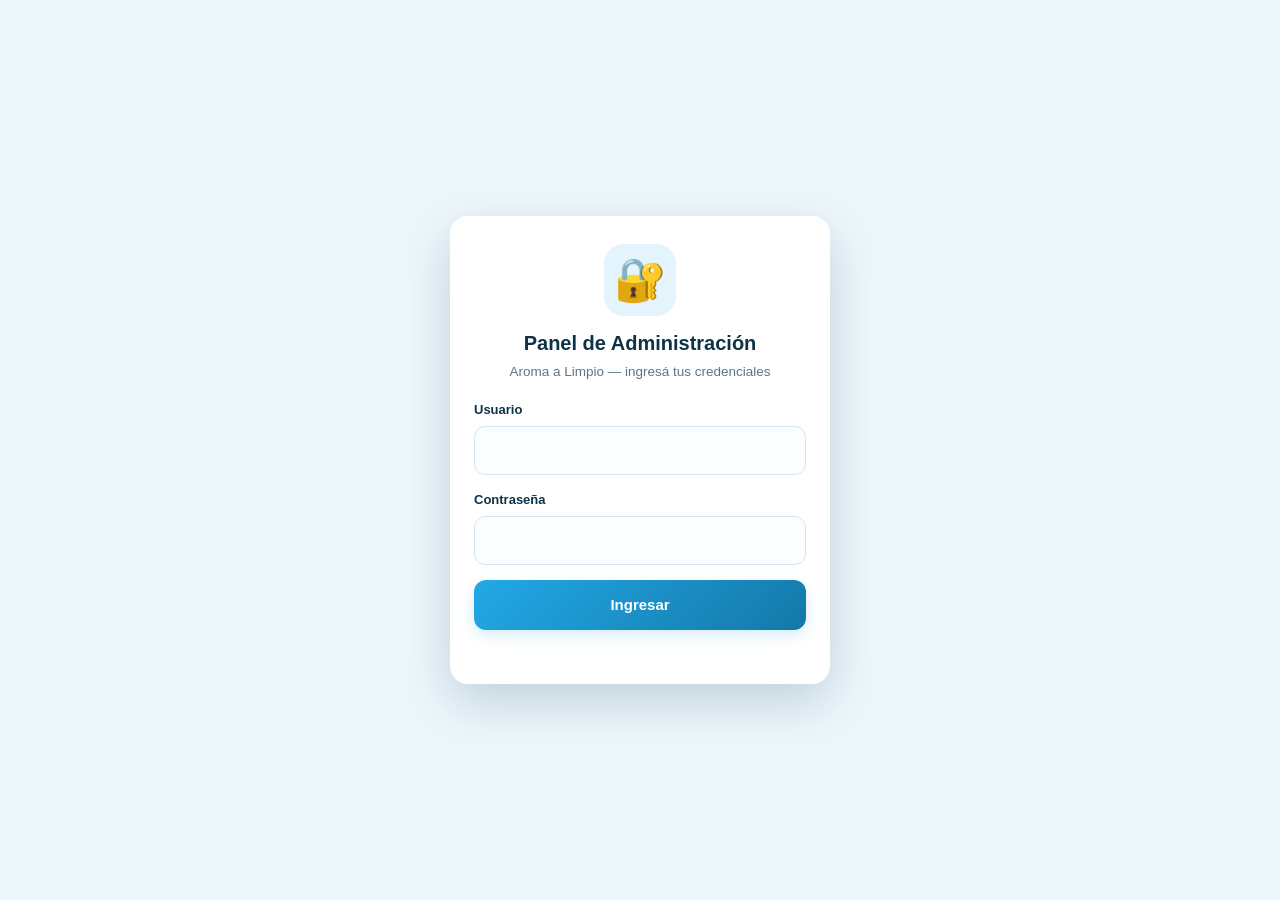
<file: limpieza-tienda/limpieza-tienda/backend/src/main/resources/static/admin.html>
<!DOCTYPE html>
<html lang="es">
<head>
  <meta charset="UTF-8">
  <meta name="viewport" content="width=device-width, initial-scale=1.0">
  <meta name="robots" content="noindex">
  <title>Panel de Administración — Aroma a Limpio</title>
  <link rel="stylesheet" href="css/styles.css">
  <link rel="stylesheet" href="css/admin.css">
  <link rel="icon" href="data:image/svg+xml,<svg xmlns='http://www.w3.org/2000/svg' viewBox='0 0 100 100'><text y='.9em' font-size='90'>🔐</text></svg>">
</head>
<body class="admin">

  <!-- ============================ LOGIN ================================= -->
  <div id="loginView" class="login-wrap">
    <form id="loginForm" class="login-card">
      <div class="logo">🔐</div>
      <h1>Panel de Administración</h1>
      <p>Aroma a Limpio — ingresá tus credenciales</p>
      <div class="field">
        <label for="username">Usuario</label>
        <input id="username" type="text" autocomplete="username" required>
      </div>
      <div class="field">
        <label for="password">Contraseña</label>
        <input id="password" type="password" autocomplete="current-password" required>
      </div>
      <button type="submit" class="btn btn-primary">Ingresar</button>
      <div id="loginError" class="login-error" role="alert"></div>
    </form>
  </div>

  <!-- ============================ PANEL ================================= -->
  <div id="adminView" style="display:none">
    <div class="admin-bar">
      <span class="brand">🫧 Aroma a Limpio</span>
      <span class="spacer"></span>
      <a href="carga.html">📷 Carga con lector</a>
      <a href="index.html" target="_blank" rel="noopener">🌐 Ver tienda</a>
      <button id="logoutBtn">Salir</button>
    </div>

    <nav class="tabs" aria-label="Secciones del panel">
      <button class="tab active" data-tab="productos">📦 Productos</button>
      <button class="tab" data-tab="categorias">🏷️ Categorías</button>
      <button class="tab" data-tab="pedidos">🧾 Pedidos</button>
    </nav>

    <!-- ------------------------- PRODUCTOS ----------------------------- -->
    <div id="panel-productos" class="wrap panel">
      <div class="panel-head">
        <h2>Productos</h2>
        <span style="display:flex;gap:8px;flex-wrap:wrap">
          <button id="vaciarProd" class="btn btn-outline" style="width:auto;padding:10px 18px;color:#b3261e;border-color:#b3261e">🗑️ Vaciar productos</button>
          <button id="nuevoProd" class="btn btn-primary" style="width:auto;padding:10px 18px">+ Nuevo producto</button>
        </span>
      </div>
      <table class="table">
        <thead>
          <tr>
            <th>Foto</th><th>Producto / variantes</th><th>Código</th><th>Categoría</th><th>Precio</th><th>Estado</th><th></th>
          </tr>
        </thead>
        <tbody id="prodList"></tbody>
      </table>
    </div>

    <!-- ------------------------ CATEGORÍAS ------------------------------ -->
    <div id="panel-categorias" class="wrap panel" style="display:none">
      <div class="panel-head">
        <h2>Categorías</h2>
        <button id="nuevaCat" class="btn btn-primary" style="width:auto;padding:10px 18px">+ Nueva categoría</button>
      </div>
      <table class="table">
        <thead>
          <tr><th>Nombre</th><th>Slug</th><th>Estado</th><th>Destacada</th><th></th></tr>
        </thead>
        <tbody id="catList"></tbody>
      </table>
    </div>

    <!-- -------------------------- PEDIDOS ------------------------------- -->
    <div id="panel-pedidos" class="wrap panel" style="display:none">
      <div class="panel-head">
        <h2>Pedidos recibidos</h2>
      </div>
      <table class="table">
        <thead>
          <tr><th>Pedido</th><th>Cliente</th><th>Detalle</th><th>Total</th><th>Estado</th></tr>
        </thead>
        <tbody id="pedList"></tbody>
      </table>
    </div>
  </div>

  <!-- ===================== MODAL CATEGORÍA ============================== -->
  <div id="catOverlay" class="overlay"></div>
  <div id="catModal" class="modal" role="dialog" aria-modal="true" aria-labelledby="catModalTitle">
    <div class="modal-card">
      <div class="modal-head">
        <h2 id="catModalTitle">Nueva categoría</h2>
        <button class="icon-btn" onclick="document.getElementById('catModal').classList.remove('open');document.getElementById('catOverlay').classList.remove('open')">✕</button>
      </div>
      <form id="catForm">
        <input type="hidden" id="catId">
        <div class="field">
          <label for="catNombre">Nombre</label>
          <input id="catNombre" type="text" maxlength="80" required>
        </div>
        <div class="field">
          <label for="catSlug">Slug (opcional, se genera solo)</label>
          <input id="catSlug" type="text" maxlength="80" placeholder="ej.: cocina">
        </div>
        <div class="field">
          <label for="catIcono">Icono (emoji)</label>
          <input id="catIcono" type="text" maxlength="16" placeholder="ej.: 🍳">
        </div>
        <div class="field">
          <label for="catOrden">Orden</label>
          <input id="catOrden" type="number" min="0" value="0">
        </div>
        <div class="switch-row">
          <label><input id="catActiva" type="checkbox" checked> Activa</label>
          <label><input id="catDestacada" type="checkbox"> Destacada</label>
        </div>
        <button type="submit" class="btn btn-primary">Guardar</button>
      </form>
    </div>
  </div>

  <!-- ===================== MODAL PRODUCTO =============================== -->
  <div id="prodOverlay" class="overlay"></div>
  <div id="prodModal" class="modal" role="dialog" aria-modal="true" aria-labelledby="prodModalTitle">
    <div class="modal-card">
      <div class="modal-head">
        <h2 id="prodModalTitle">Nuevo producto</h2>
        <button class="icon-btn" onclick="document.getElementById('prodModal').classList.remove('open');document.getElementById('prodOverlay').classList.remove('open')">✕</button>
      </div>
      <form id="prodForm">
        <input type="hidden" id="prodId">
        <div class="field">
          <label for="prodNombre">Nombre</label>
          <input id="prodNombre" type="text" maxlength="120" required>
        </div>
        <div class="field">
          <label for="prodDesc">Descripción</label>
          <textarea id="prodDesc" rows="2"></textarea>
        </div>
        <div class="field">
          <label for="prodImagen">URL de la imagen (externa, ej. https://… o /img/nombre.jpg)</label>
          <input id="prodImagen" type="text" required placeholder="https://…/imagen.jpg">
        </div>
        <div class="field">
          <label for="prodCategoria">Categoría</label>
          <select id="prodCategoria"></select>
        </div>
        <div class="switch-row">
          <label><input id="prodActivo" type="checkbox" checked> Activo</label>
          <label><input id="prodDestacado" type="checkbox"> 🔥 Destacado (Combos y Ofertas)</label>
        </div>

        <div class="field">
          <label>Variantes (presentación / precio)</label>
          <div id="variantesBox"></div>
          <button type="button" id="agregarVariante" class="btn btn-outline" style="margin-top:6px">+ Agregar variante</button>
        </div>

        <button type="submit" class="btn btn-primary">Guardar producto</button>
      </form>
    </div>
  </div>

  <div id="toast" role="status" aria-live="polite"></div>

  <script src="js/api.js"></script>
  <script src="js/demo-data.js"></script>
  <script src="js/admin.js"></script>
</body>
</html>
</file>
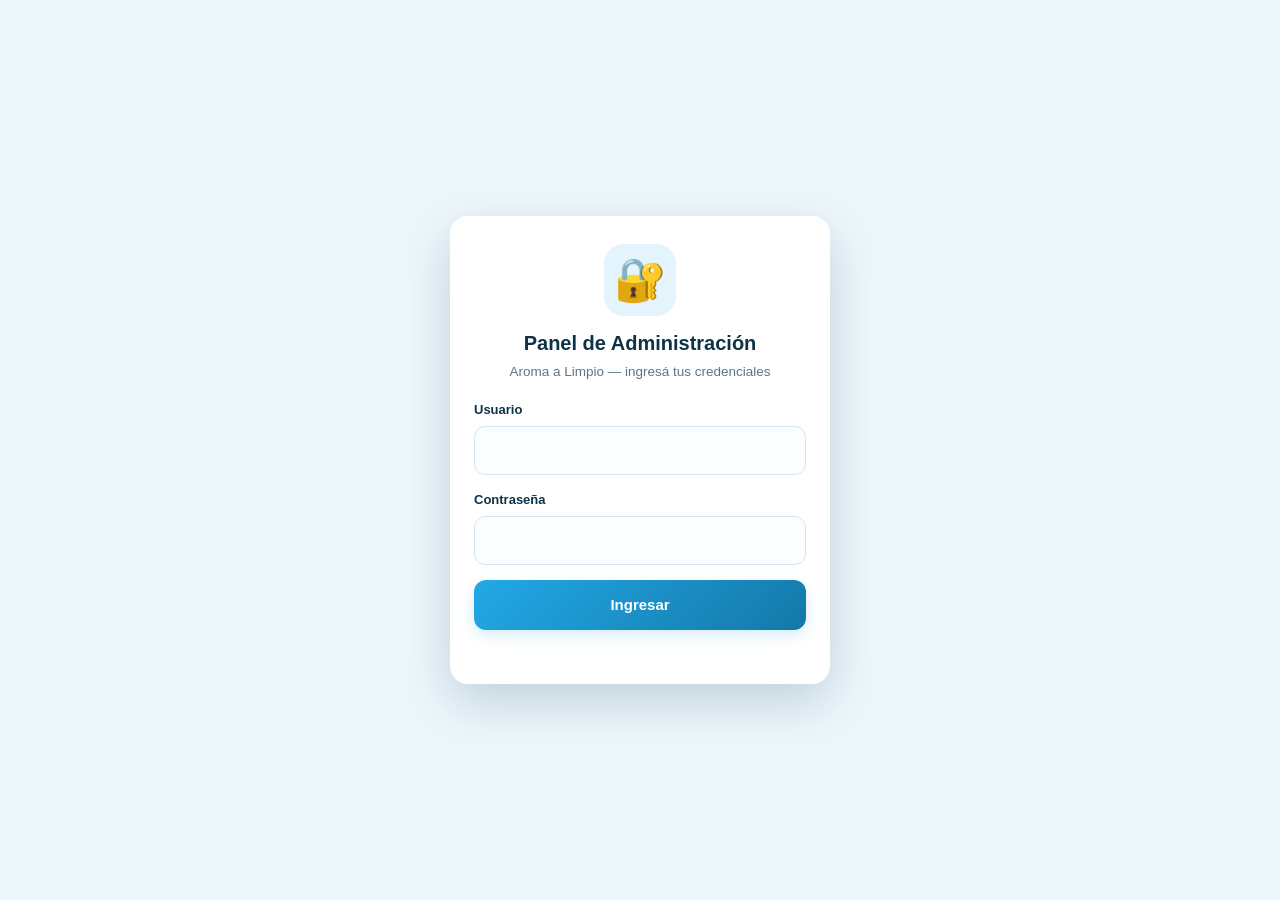
<file: limpieza-tienda/limpieza-tienda/backend/src/main/resources/static/carga.html>
<!DOCTYPE html>
<html lang="es">
<head>
  <meta charset="UTF-8">
  <meta name="viewport" content="width=device-width, initial-scale=1.0">
  <meta name="robots" content="noindex">
  <title>Carga con lector — Aroma a Limpio</title>
  <link rel="stylesheet" href="css/styles.css">
  <link rel="stylesheet" href="css/admin.css">
  <link rel="icon" href="data:image/svg+xml,<svg xmlns='http://www.w3.org/2000/svg' viewBox='0 0 100 100'><text y='.9em' font-size='90'>📷</text></svg>">
  <style>
    /* Estilos específicos de la pantalla de carga */
    .carga-card { max-width: 640px; margin: 20px auto; background: #fff; border-radius: 16px; padding: 22px; box-shadow: var(--sombra); }
    .carga-card h1 { margin: 0 0 4px; font-size: 20px; }
    .carga-card .sub { color: var(--texto-suave); font-size: 13.5px; margin: 0 0 18px; }
    .codigo-field input {
      font-size: 20px;
      font-weight: 700;
      letter-spacing: 1px;
      text-align: center;
      border: 2px solid var(--celeste);
    }
    .codigo-field input:focus { border-color: var(--acento); }
    .preview-wrap { display: flex; align-items: center; gap: 14px; }
    #imgPreview { width: 84px; height: 84px; border-radius: 12px; object-fit: cover; background: var(--bg); border: 1px solid var(--borde); display: none; }
    .file-btn {
      display: inline-block;
      background: #fff; border: 1.5px dashed var(--borde); border-radius: 12px;
      padding: 12px 16px; font-size: 14px; font-weight: 600; color: var(--texto-suave); cursor: pointer;
    }
    .file-btn:hover { border-color: var(--celeste); color: var(--celeste-osc); }
    #resultado { display: none; margin-top: 16px; padding: 14px 16px; border-radius: 12px; font-size: 14px; line-height: 1.5; }
    #resultado.creado { background: var(--celeste-suave); border: 1px solid #bcdff0; color: var(--celeste-profundo); display: block; }
    #resultado.actualizado { background: #eef7fc; border: 1px solid #cfe7f2; color: #0a6b93; display: block; }
    #resultado.info { background: #e8f4fb; border: 1px solid #c4def0; color: var(--azul); display: block; }
    #resultado.nuevo { background: #e3f4fc; border: 2px solid var(--celeste); color: var(--celeste-profundo); display: block; font-size: 16px; font-weight: 700; }
    #resultado.duplicado { background: #fdecea; border: 2px solid var(--rojo); color: #b3261e; display: block; font-size: 16px; font-weight: 700; animation: latido 0.5s ease; }
    @keyframes latido { 0% { transform: scale(0.94); } 50% { transform: scale(1.02); } 100% { transform: scale(1); } }
    .hint { font-size: 12px; color: var(--texto-suave); margin-top: 4px; }
    .big-icon { font-size: 44px; }
    .top-actions { display: flex; gap: 8px; }
    /* Escáner por cámara */
    #scanArea { margin-top: 10px; text-align: center; }
    #qr-reader { width: 100%; max-width: 320px; margin: 0 auto; border-radius: 12px; overflow: hidden; }
    #qr-reader video { border-radius: 12px; }
  </style>
</head>
<body class="admin">

  <!-- ============================ TOPBAR ================================ -->
  <div class="admin-bar">
    <span class="brand">📷 Aroma a Limpio — Carga con lector</span>
    <span class="spacer"></span>
    <a href="admin.html">⚙️ Panel</a>
    <a href="index.html" target="_blank" rel="noopener">🌐 Tienda</a>
  </div>

  <main>
    <div class="carga-card">
      <h1>🛒 Carga de productos por código de barras</h1>
      <p class="sub">Escanear el código → se completa y pasa solo al nombre. Si el código <strong>ya está cargado</strong>, te avisa como en la caja del supermercado y podés sumar stock.</p>

      <!-- Área de resultado (se muestra al guardar) -->
      <div id="resultado" role="status"></div>

      <form id="cargaForm" novalidate>
        <!-- 1. Código de barras (autofocus; Enter NO recarga la página) -->
        <div class="field codigo-field">
          <label for="codigoBarras">Código de barras <span class="req">*</span></label>
          <input id="codigoBarras" type="text" autofocus autocomplete="off"
                 inputmode="numeric" maxlength="64" placeholder="Escanear aquí…" required>
          <div class="hint">El lector USB/Bluetooth envía el valor + Enter. O usá la cámara del celular 👇</div>
          <button type="button" id="btnEscanear" class="btn btn-outline" style="margin-top:8px">📷 Escanear con la cámara</button>
          <div id="scanArea" style="display:none">
            <div id="qr-reader"></div>
            <div id="scanStatus" class="hint" style="margin:8px 0;font-size:13px">📷 Preparando cámara…</div>
            <button type="button" id="btnCancelarScan" class="btn btn-outline" style="margin-top:4px">✖ Cancelar escaneo</button>
          </div>
        </div>

        <!-- 2. Nombre -->
        <div class="field">
          <label for="nombre">Nombre del producto <span class="req">*</span></label>
          <input id="nombre" type="text" maxlength="120" required placeholder="Ej.: Detergente 750 ml">
        </div>

        <!-- 3. Precio -->
        <div class="field">
          <label for="precio">Precio ($) <span class="req">*</span></label>
          <input id="precio" type="number" step="0.01" min="0" required placeholder="Ej.: 2150">
        </div>

        <!-- 4. Descripción -->
        <div class="field">
          <label for="descripcion">Descripción</label>
          <textarea id="descripcion" rows="2" maxlength="500" placeholder="Detalle del producto (opcional)"></textarea>
        </div>

        <!-- 5. Fotografía -->
        <div class="field">
          <label for="imagen">Fotografía</label>
          <div class="preview-wrap">
            <img id="imgPreview" alt="Vista previa">
            <label class="file-btn" for="imagen">📷 Elegir foto…</label>
            <input id="imagen" type="file" accept="image/*" style="display:none">
          </div>
        </div>

        <!-- 6. Stock inicial -->
        <div class="field">
          <label for="stock">Stock inicial <span class="req">*</span></label>
          <input id="stock" type="number" min="0" required placeholder="Ej.: 12">
          <div class="hint">Si el producto ya existe, este número se <strong>suma</strong> al stock actual.</div>
        </div>

        <!-- 7. Categoría -->
        <div class="field">
          <label for="categoriaId">Categoría <span class="req">*</span></label>
          <select id="categoriaId" required></select>
        </div>

        <button id="btnGuardar" type="submit" class="btn btn-primary" style="font-size:16px">
          💾 Guardar producto
        </button>
      </form>
    </div>
  </main>

  <div id="toast" role="status" aria-live="polite"></div>

  <script src="js/api.js"></script>
  <script src="js/demo-data.js"></script>
  <script src="js/html5-qrcode.min.js"></script>
  <script src="js/carga.js"></script>
</body>
</html>
</file>
<file: limpieza-tienda/backend/src/main/resources/static/css/styles.css>
/* ============================================================================
   AROMA A LIMPIO — Estilos de la tienda
   Capa visual renovada: misma paleta, más jerarquía y una presentación más
   cuidada para el catálogo. No modifica ninguna interacción de la tienda.
   ========================================================================== */

:root {
  /* Paleta de marca "Aroma a Limpio" (celeste + blanco) */
  --celeste: #1d9ed8;
  --celeste-osc: #1478a8;
  --celeste-profundo: #0c5c82;
  --celeste-suave: #e3f4fc;
  --acento: #0c7da9;
  --acento-suave: #d7edf8;
  --azul: #1473b3;
  --rojo: #d64545;
  --ambar: #f2b632;
  --ambar-suave: #fbf1d4;
  --bg: #edf6fb;
  --card: #ffffff;
  --texto: #0e3346;
  --texto-suave: #587788;
  --borde: #d5e6f0;
  --radio: 18px;
  --radio-sm: 11px;
  --sombra: 0 4px 18px rgba(14, 70, 100, .08);
  --sombra-fuerte: 0 18px 48px rgba(14, 70, 100, .20);
  --sombra-card: 0 2px 4px rgba(14, 70, 100, .04), 0 10px 26px rgba(14, 70, 100, .07);
  --ancho-contenido: 1240px;
}

* { box-sizing: border-box; }

html {
  min-width: 320px;
  scroll-behavior: smooth;
}

body {
  margin: 0;
  padding: 0;
  min-height: 100vh;
  background:
    radial-gradient(circle at 8% 5%, rgba(255, 255, 255, .9), transparent 28rem),
    linear-gradient(180deg, #f7fbfe 0%, var(--bg) 44%, #f2f8fc 100%);
  color: var(--texto);
  font-family: -apple-system, BlinkMacSystemFont, "Segoe UI", Roboto, "Helvetica Neue", Arial, sans-serif;
  font-size: 15px;
  line-height: 1.5;
  -webkit-font-smoothing: antialiased;
  text-rendering: optimizeLegibility;
}

img { max-width: 100%; display: block; }
button, input, select, textarea { font: inherit; }
button { cursor: pointer; }
a { color: inherit; text-decoration: none; }

::selection { background: rgba(29, 158, 216, .22); color: var(--celeste-profundo); }

:focus-visible {
  outline: 3px solid rgba(29, 158, 216, .42);
  outline-offset: 3px;
  border-radius: 8px;
}

/* ============================== TOPBAR =================================== */

.topbar {
  position: sticky;
  top: 0;
  z-index: 50;
  padding: 12px 16px;
  color: #fff;
  background: linear-gradient(135deg, #24abe9 0%, var(--celeste) 54%, var(--celeste-osc) 100%);
  box-shadow: 0 4px 18px rgba(12, 92, 130, .22);
  isolation: isolate;
}

.topbar::after {
  content: "";
  position: absolute;
  inset: 0;
  z-index: -1;
  pointer-events: none;
  background: linear-gradient(115deg, rgba(255, 255, 255, .14), transparent 36%, rgba(12, 92, 130, .10));
}

.topbar-row {
  display: grid;
  grid-template-columns: auto minmax(0, 1fr) auto;
  align-items: center;
  gap: 13px;
  width: min(100%, var(--ancho-contenido));
  margin: 0 auto;
}

.brand {
  display: flex;
  min-width: 0;
  align-items: center;
  gap: 9px;
  color: #fff;
  font-size: 17px;
  font-weight: 800;
  letter-spacing: -.3px;
  white-space: nowrap;
}

.brand > span:last-child {
  overflow: hidden;
  text-overflow: ellipsis;
}

.brand .logo {
  display: grid;
  flex: 0 0 39px;
  place-items: center;
  width: 39px;
  height: 39px;
  border: 1px solid rgba(255, 255, 255, .30);
  border-radius: 12px;
  background: rgba(255, 255, 255, .18);
  box-shadow: inset 0 1px 0 rgba(255, 255, 255, .18);
  font-size: 20px;
}

.search {
  position: relative;
  min-width: 0;
}

.search input {
  width: 100%;
  height: 44px;
  padding: 0 48px 0 16px;
  border: 1px solid rgba(255, 255, 255, .65);
  border-radius: 999px;
  outline: none;
  background: rgba(255, 255, 255, .98);
  color: var(--texto);
  box-shadow: 0 4px 14px rgba(12, 92, 130, .12);
  transition: border-color .2s ease, box-shadow .2s ease;
}

.search input::placeholder { color: #7893a0; }
.search input:focus {
  border-color: #fff;
  box-shadow: 0 0 0 4px rgba(255, 255, 255, .20), 0 5px 16px rgba(12, 92, 130, .16);
}

.search button {
  position: absolute;
  top: 50%;
  right: 5px;
  display: grid;
  width: 34px;
  height: 34px;
  place-items: center;
  transform: translateY(-50%);
  border: 0;
  border-radius: 50%;
  background: var(--celeste);
  color: #fff;
  font-size: 15px;
  transition: background .2s ease, transform .2s ease;
}

.search button:hover {
  background: var(--celeste-osc);
  transform: translateY(-50%) scale(1.04);
}

/* Sugerencias del buscador */
.suggestions {
  position: absolute;
  top: calc(100% + 9px);
  left: 0;
  right: 0;
  display: none;
  max-height: 320px;
  overflow-y: auto;
  border: 1px solid var(--borde);
  border-radius: 15px;
  background: #fff;
  color: var(--texto);
  box-shadow: var(--sombra-fuerte);
  scrollbar-width: thin;
}

.suggestions.open { display: block; }

.suggestions button {
  position: static;
  display: flex;
  width: 100%;
  min-height: 58px;
  align-items: center;
  gap: 11px;
  transform: none;
  padding: 10px 13px;
  border: 0;
  border-bottom: 1px solid var(--borde);
  border-radius: 0;
  background: #fff;
  color: var(--texto);
  text-align: left;
  font-size: 14px;
}

.suggestions button:last-child { border-bottom: 0; }
.suggestions button:hover,
.suggestions button:focus { background: var(--celeste-suave); }
.suggestions img {
  width: 38px;
  height: 38px;
  flex: 0 0 38px;
  border-radius: 10px;
  object-fit: cover;
}
.suggestions .s-name { overflow: hidden; font-weight: 650; text-overflow: ellipsis; white-space: nowrap; }
.suggestions .s-price { margin-left: auto; color: var(--acento); font-weight: 800; white-space: nowrap; }

.cart-btn {
  position: relative;
  display: grid;
  width: 46px;
  height: 46px;
  place-items: center;
  border: 1px solid rgba(255, 255, 255, .32);
  border-radius: 13px;
  background: rgba(255, 255, 255, .16);
  color: #fff;
  font-size: 20px;
  transition: background .2s ease, transform .2s ease;
}

.cart-btn:hover {
  background: rgba(255, 255, 255, .26);
  transform: translateY(-1px);
}

.cart-btn .badge {
  position: absolute;
  top: -7px;
  right: -7px;
  display: grid;
  min-width: 21px;
  height: 21px;
  place-items: center;
  padding: 0 5px;
  border: 2px solid var(--celeste);
  border-radius: 999px;
  background: #fff;
  color: var(--celeste-osc);
  font-size: 11px;
  font-weight: 850;
}

/* ============================ CATEGORÍAS ================================= */

.cats-carousel {
  display: flex;
  align-items: center;
  gap: 8px;
  width: min(100%, var(--ancho-contenido));
  margin: 0 auto;
  padding: 0 16px;
  border-bottom: 1px solid rgba(213, 230, 240, .88);
}

.cats {
  display: flex;
  flex: 1 1 auto;
  min-width: 0;
  gap: 9px;
  margin: 0;
  padding: 15px 0 13px;
  overflow-x: auto;
  scroll-behavior: smooth;
  scrollbar-width: none;
}

.cats::-webkit-scrollbar { display: none; }

.cats-arrow {
  display: grid;
  flex: 0 0 34px;
  width: 34px;
  height: 34px;
  place-items: center;
  padding: 0 0 3px;
  border: 1px solid var(--borde);
  border-radius: 50%;
  background: rgba(255, 255, 255, .9);
  color: var(--celeste-osc);
  box-shadow: 0 2px 6px rgba(14, 70, 100, .06);
  font-size: 25px;
  line-height: 1;
  cursor: pointer;
  transition: border-color .2s ease, background .2s ease, color .2s ease, box-shadow .2s ease;
}

.cats-arrow:hover:not(:disabled) {
  border-color: rgba(29, 158, 216, .65);
  color: var(--celeste-profundo);
  box-shadow: 0 4px 12px rgba(29, 158, 216, .12);
}

.cats-arrow:disabled { opacity: .42; cursor: default; }
.cats-arrow[hidden] { display: none; }

.cat-chip {
  flex: 0 0 auto;
  min-height: 39px;
  padding: 8px 16px;
  border: 1px solid var(--borde);
  border-radius: 999px;
  background: rgba(255, 255, 255, .88);
  color: var(--texto);
  box-shadow: 0 2px 6px rgba(14, 70, 100, .04);
  font-size: 13.5px;
  font-weight: 700;
  transition: border-color .2s ease, background .2s ease, color .2s ease, box-shadow .2s ease, transform .2s ease;
}

.cat-chip:hover {
  border-color: rgba(29, 158, 216, .65);
  color: var(--celeste-osc);
  box-shadow: 0 4px 12px rgba(29, 158, 216, .12);
  transform: translateY(-1px);
}

.cat-chip.active {
  border-color: var(--celeste);
  background: linear-gradient(135deg, #24abe9, var(--celeste));
  color: #fff;
  box-shadow: 0 5px 14px rgba(29, 158, 216, .22);
}

.tag-oferta {
  position: absolute;
  top: 12px;
  left: 12px;
  z-index: 2;
  padding: 5px 10px;
  border-radius: 999px;
  background: var(--rojo);
  color: #fff;
  box-shadow: 0 3px 10px rgba(126, 25, 25, .18);
  font-size: 10px;
  font-weight: 850;
  letter-spacing: .55px;
}

/* ============================== GRID ===================================== */

main {
  width: min(100%, var(--ancho-contenido));
  margin: 0 auto;
  padding: 0 16px 126px;
}

.section-title {
  display: flex;
  align-items: center;
  gap: 9px;
  margin: 22px 2px 15px;
  color: var(--celeste-profundo);
  font-size: 21px;
  font-weight: 850;
  letter-spacing: -.35px;
}

.section-title::after {
  content: "";
  width: 34px;
  height: 3px;
  margin-top: 4px;
  border-radius: 999px;
  background: var(--celeste);
  opacity: .7;
}

.grid {
  display: grid;
  grid-template-columns: repeat(2, minmax(0, 1fr));
  gap: 14px;
}

@media (min-width: 640px) {
  .grid { grid-template-columns: repeat(auto-fill, minmax(280px, 1fr)); gap: 20px; }
}

.card {
  position: relative;
  display: flex;
  min-width: 0;
  height: 100%;
  flex-direction: column;
  overflow: hidden;
  border: 1px solid rgba(213, 230, 240, .95);
  border-radius: var(--radio);
  background: var(--card);
  box-shadow: var(--sombra-card);
  cursor: pointer;
  transition: transform .22s ease, box-shadow .22s ease, border-color .22s ease;
}

.card:hover {
  border-color: rgba(29, 158, 216, .30);
  box-shadow: 0 14px 32px rgba(14, 70, 100, .14);
  transform: translateY(-4px);
}

.card:focus-within {
  border-color: rgba(29, 158, 216, .58);
  box-shadow: 0 0 0 3px rgba(29, 158, 216, .12), var(--sombra-card);
}

/* Estado de carga: mientras llega el catálogo (arranque en frío del server) */
.skeleton-card { cursor: default; }
.skeleton-card:hover { transform: none; box-shadow: var(--sombra-card); border-color: rgba(213, 230, 240, .95); }
.skeleton-block {
  background: linear-gradient(90deg, var(--celeste-suave) 25%, #f2f9fd 37%, var(--celeste-suave) 63%);
  background-size: 400% 100%;
  animation: skeleton-shimmer 1.4s ease infinite;
}
.skeleton-card .img-wrap { aspect-ratio: 1 / 1; }
.skeleton-card .skeleton-line { height: 13px; border-radius: 6px; margin: 0 14px; }
.skeleton-card .skeleton-line.w60 { width: 60%; }
.skeleton-card .skeleton-line.w85 { width: 85%; }
.skeleton-card .skeleton-line.tall { height: 34px; margin: 6px 14px 14px; border-radius: 9px; }
@keyframes skeleton-shimmer {
  0% { background-position: 200% 0; }
  100% { background-position: -200% 0; }
}
.cat-chip.skeleton-chip { background: var(--celeste-suave); color: transparent; pointer-events: none; }

.card .img-wrap {
  position: relative;
  aspect-ratio: 1 / 1;
  overflow: hidden;
  background:
    radial-gradient(circle at 50% 25%, rgba(255, 255, 255, .62), transparent 48%),
    linear-gradient(135deg, #e5f5fc 0%, #f9fcfe 100%);
}

.card .img-wrap::after {
  content: "";
  position: absolute;
  right: 0;
  bottom: 0;
  left: 0;
  height: 34%;
  pointer-events: none;
  background: linear-gradient(180deg, transparent, rgba(14, 70, 100, .05));
}

.card img.prod {
  width: 100%;
  height: 100%;
  object-fit: cover;
  object-position: center;
  background: #eef7fb;
  transition: transform .35s ease;
}

.card:hover img.prod { transform: scale(1.035); }

.card .img-wrap .tag-oferta { top: 12px; left: 12px; }

.card .body {
  display: flex;
  flex: 1;
  flex-direction: column;
  gap: 10px;
  padding: 16px;
}

.card .cat {
  align-self: flex-start;
  max-width: 100%;
  overflow: hidden;
  padding: 4px 9px;
  border: 1px solid rgba(12, 125, 169, .12);
  border-radius: 999px;
  background: var(--acento-suave);
  color: var(--acento);
  font-size: 10px;
  font-weight: 800;
  letter-spacing: .3px;
  line-height: 1.2;
  text-overflow: ellipsis;
  white-space: nowrap;
}

.card h3 {
  display: -webkit-box;
  min-height: 2.65em;
  margin: 0;
  overflow: hidden;
  color: var(--texto);
  font-size: 16px;
  font-weight: 800;
  letter-spacing: -.15px;
  line-height: 1.32;
  -webkit-box-orient: vertical;
  -webkit-line-clamp: 2;
}

.card .desc {
  display: -webkit-box;
  min-height: 4em;
  margin: 0;
  overflow: hidden;
  color: var(--texto-suave);
  font-size: 13px;
  line-height: 1.4;
  -webkit-box-orient: vertical;
  -webkit-line-clamp: 3;
}

.price-row {
  display: flex;
  align-items: baseline;
  gap: 7px;
  min-height: 28px;
  padding-top: 2px;
  flex-wrap: wrap;
}

.price {
  color: var(--texto);
  font-size: 19px;
  font-variant-numeric: tabular-nums;
  font-weight: 850;
  letter-spacing: -.25px;
}

.price.old {
  color: var(--texto-suave);
  font-size: 12px;
  font-weight: 600;
  text-decoration: line-through;
}

.price.oferta { color: var(--acento); }

/* Precio distinto en efectivo vs. transferencia/Mercado Pago */
.price-dual {
  display: flex;
  flex-wrap: wrap;
  gap: 4px 14px;
  width: 100%;
}

.price-dual-item {
  display: flex;
  align-items: baseline;
  gap: 6px;
}

.price-dual-item .price { font-size: 16px; }

.price-dual-tag {
  font-size: 11px;
  font-weight: 700;
  color: var(--texto-suave);
  text-transform: uppercase;
  letter-spacing: .3px;
  white-space: nowrap;
}

.oferta-pill {
  padding: 3px 8px;
  border-radius: 999px;
  background: var(--acento-suave);
  color: #0a6b93;
  font-size: 10px;
  font-weight: 850;
}

.select-wrap { position: relative; margin-top: auto; }

.select-wrap select {
  width: 100%;
  min-height: 40px;
  padding: 8px 34px 8px 11px;
  border: 1px solid var(--borde);
  border-radius: var(--radio-sm);
  outline: none;
  appearance: none;
  background-color: #f9fcfe;
  background-image: url("data:image/svg+xml;utf8,<svg xmlns='http://www.w3.org/2000/svg' width='12' height='8'><path d='M1 1l5 5 5-5' stroke='%2364757d' stroke-width='2' fill='none' stroke-linecap='round'/></svg>");
  background-position: right 12px center;
  background-repeat: no-repeat;
  color: var(--texto);
  font-size: 12px;
  font-weight: 650;
  transition: border-color .2s ease, box-shadow .2s ease, background-color .2s ease;
}

.select-wrap select:hover { border-color: rgba(29, 158, 216, .6); }
.select-wrap select:focus { border-color: var(--celeste); box-shadow: 0 0 0 3px rgba(29, 158, 216, .12); }
.select-wrap select:disabled { cursor: default; opacity: .82; }

.add-btn {
  width: 100%;
  min-height: 43px;
  margin-top: 0;
  padding: 10px 9px;
  border: 0;
  border-radius: 12px;
  background: linear-gradient(135deg, #22a9e7 0%, var(--celeste) 62%, var(--celeste-osc) 100%);
  color: #fff;
  box-shadow: 0 5px 12px rgba(29, 158, 216, .18);
  font-size: 13px;
  font-weight: 800;
  line-height: 1.2;
  transition: background .2s ease, box-shadow .2s ease, transform .15s ease;
}

.add-btn:hover {
  background: linear-gradient(135deg, #1d9ed8 0%, var(--celeste-osc) 100%);
  box-shadow: 0 7px 16px rgba(20, 120, 168, .26);
  transform: translateY(-1px);
}

.add-btn:active { box-shadow: none; transform: translateY(1px); }
.add-btn:disabled {
  background: #b9c6ce;
  box-shadow: none;
  cursor: not-allowed;
  transform: none;
}

.empty-state {
  grid-column: 1 / -1;
  padding: 56px 16px;
  border: 1px dashed #b9d6e5;
  border-radius: var(--radio);
  background: rgba(255, 255, 255, .60);
  color: var(--texto-suave);
  text-align: center;
  font-size: 15px;
}

.empty-state .big { margin-bottom: 4px; font-size: 42px; }

/* ============================== FABs ===================================== */

.fab {
  position: fixed;
  right: 16px;
  z-index: 70;
  display: grid;
  width: 58px;
  height: 58px;
  place-items: center;
  border: 3px solid rgba(255, 255, 255, .86);
  border-radius: 50%;
  color: #fff;
  box-shadow: 0 10px 24px rgba(14, 70, 100, .24);
  font-size: 26px;
  transition: transform .2s ease, box-shadow .2s ease;
}

.fab:hover {
  box-shadow: 0 13px 28px rgba(14, 70, 100, .30);
  transform: translateY(-3px);
}

.fab:active { transform: scale(.94); }
.fab-whatsapp { bottom: 18px; background: #25d366; }
.fab-cart { bottom: 86px; background: var(--celeste); }

.fab-cart .badge {
  position: absolute;
  top: -4px;
  right: -4px;
  display: grid;
  min-width: 22px;
  height: 22px;
  place-items: center;
  padding: 0 5px;
  border: 2px solid var(--celeste);
  border-radius: 12px;
  background: #fff;
  color: var(--celeste-osc);
  box-shadow: 0 1px 5px rgba(12, 92, 130, .3);
  font-size: 12px;
  font-weight: 850;
}

/* ============================== CART DRAWER ============================== */

.overlay {
  position: fixed;
  inset: 0;
  z-index: 80;
  background: rgba(10, 38, 52, .48);
  opacity: 0;
  pointer-events: none;
  transition: opacity .24s ease;
  backdrop-filter: blur(2px);
}

.overlay.open { opacity: 1; pointer-events: auto; }

.drawer {
  position: fixed;
  top: 0;
  right: 0;
  bottom: 0;
  z-index: 90;
  display: flex;
  width: 100%;
  max-width: 430px;
  flex-direction: column;
  transform: translateX(105%);
  border-left: 1px solid var(--borde);
  background: #fff;
  box-shadow: var(--sombra-fuerte);
  transition: transform .28s cubic-bezier(.22, .8, .25, 1);
}

.drawer.open { transform: translateX(0); }

.drawer-head {
  display: flex;
  align-items: center;
  justify-content: space-between;
  padding: 18px 18px 16px;
  border-bottom: 1px solid var(--borde);
  background: linear-gradient(135deg, #f7fcff, #fff);
}

.drawer-head h2 { margin: 0; color: var(--celeste-profundo); font-size: 18px; letter-spacing: -.2px; }
.icon-btn {
  width: 36px;
  height: 36px;
  border: 1px solid transparent;
  border-radius: 10px;
  background: transparent;
  color: var(--texto-suave);
  font-size: 21px;
  line-height: 1;
  transition: background .2s ease, color .2s ease, border-color .2s ease;
}
.icon-btn:hover { border-color: var(--borde); background: var(--celeste-suave); color: var(--celeste-osc); }

.drawer-body { flex: 1; padding: 13px 18px; overflow-y: auto; }

.cart-item {
  display: flex;
  gap: 12px;
  padding: 13px 0;
  border-bottom: 1px solid var(--borde);
}

.cart-item img {
  width: 64px;
  height: 64px;
  flex: 0 0 64px;
  border: 1px solid var(--borde);
  border-radius: 12px;
  object-fit: cover;
  background: var(--celeste-suave);
}

.cart-item .ci-info { min-width: 0; flex: 1; }
.cart-item .ci-name { overflow: hidden; font-size: 14px; font-weight: 800; text-overflow: ellipsis; white-space: nowrap; }
.cart-item .ci-var { margin-top: 1px; color: var(--texto-suave); font-size: 12px; }
.cart-item .ci-price { margin-top: 3px; color: var(--acento); font-size: 14px; font-weight: 800; }

.qty { display: inline-flex; align-items: center; gap: 8px; margin-top: 7px; }
.qty button {
  display: grid;
  width: 28px;
  height: 28px;
  place-items: center;
  border: 1px solid var(--borde);
  border-radius: 8px;
  background: #fff;
  color: var(--celeste-osc);
  font-size: 17px;
  line-height: 1;
  transition: border-color .2s ease, background .2s ease;
}
.qty button:hover { border-color: var(--celeste); background: var(--celeste-suave); }
.qty span { min-width: 22px; color: var(--texto); text-align: center; font-weight: 800; }

.ci-remove {
  align-self: flex-start;
  padding: 3px;
  border: 0;
  background: none;
  color: var(--rojo);
  font-size: 16px;
  opacity: .76;
}
.ci-remove:hover { opacity: 1; }

.drawer-foot {
  padding: 16px 18px 18px;
  border-top: 1px solid var(--borde);
  background: linear-gradient(180deg, #fff, #f8fcfe);
}

.total-row {
  display: flex;
  align-items: center;
  justify-content: space-between;
  margin-bottom: 13px;
  color: var(--texto);
  font-size: 16px;
  font-weight: 800;
}

.total-row .total { color: var(--acento); font-size: 22px; font-variant-numeric: tabular-nums; }

.btn {
  display: block;
  width: 100%;
  padding: 14px;
  border: 0;
  border-radius: 12px;
  text-align: center;
  font-size: 15px;
  font-weight: 800;
  transition: background .2s ease, box-shadow .2s ease, transform .15s ease;
}

.btn-primary {
  background: linear-gradient(135deg, #22a9e7, var(--celeste-osc));
  color: #fff;
  box-shadow: 0 6px 14px rgba(29, 158, 216, .18);
}
.btn-primary:hover { background: linear-gradient(135deg, var(--celeste), #0e6d9c); box-shadow: 0 8px 17px rgba(20, 120, 168, .25); transform: translateY(-1px); }
.btn-outline { border: 1.5px solid var(--celeste); background: #fff; color: var(--celeste-osc); }

/* ============================== MODAL ==================================== */

.modal {
  position: fixed;
  inset: 0;
  z-index: 100;
  display: none;
  align-items: flex-end;
  justify-content: center;
}

@media (min-width: 640px) { .modal { align-items: center; } }
.modal.open { display: flex; }

.modal-card {
  width: 100%;
  max-width: 580px;
  max-height: 92vh;
  overflow-y: auto;
  padding: 22px 20px;
  border: 1px solid var(--borde);
  border-radius: 20px 20px 0 0;
  background: #fff;
  box-shadow: var(--sombra-fuerte);
}

@media (min-width: 640px) { .modal-card { border-radius: 20px; } }

.modal-head { display: flex; align-items: center; justify-content: space-between; margin-bottom: 10px; }
.modal-head h2 { margin: 0; color: var(--celeste-profundo); font-size: 20px; letter-spacing: -.25px; }

/* La ficha de producto (#productModal) ya repite el nombre debajo del
   breadcrumb, así que el título de arriba queda solo para lectores de
   pantalla y el modal-head se reduce a la X de cerrar. */
#productModal .modal-head { justify-content: flex-end; margin-bottom: 4px; }
#productModal .modal-head h2 {
  position: absolute;
  width: 1px; height: 1px;
  overflow: hidden;
  clip: rect(0 0 0 0);
  white-space: nowrap;
}

.field { margin-bottom: 15px; }
.field label { display: block; margin-bottom: 7px; color: var(--texto); font-size: 13px; font-weight: 750; }
.field label .req { color: var(--rojo); }
.field input, .field select, .field textarea {
  width: 100%;
  padding: 12px 13px;
  border: 1px solid var(--borde);
  border-radius: 11px;
  outline: none;
  background: #fbfdfe;
  color: var(--texto);
  font-size: 15px;
  transition: border-color .2s ease, box-shadow .2s ease, background .2s ease;
}
.field textarea { resize: vertical; }
.field input::placeholder, .field textarea::placeholder { color: #7893a0; }
.field input:focus, .field select:focus, .field textarea:focus {
  border-color: var(--celeste);
  background: #fff;
  box-shadow: 0 0 0 3px rgba(29, 158, 216, .12);
}

.seg { display: grid; grid-template-columns: 1fr 1fr; gap: 9px; }
.seg input { position: absolute; opacity: 0; pointer-events: none; }
.seg label {
  display: block;
  padding: 12px 7px;
  border: 1px solid var(--borde);
  border-radius: 11px;
  background: #fbfdfe;
  cursor: pointer;
  text-align: center;
  font-size: 13px;
  font-weight: 650;
  transition: border-color .2s ease, background .2s ease, color .2s ease, box-shadow .2s ease;
}
.seg label:hover { border-color: rgba(29, 158, 216, .55); }
.seg input:checked + label {
  border-color: var(--celeste);
  background: var(--celeste-suave);
  color: var(--celeste-osc);
  box-shadow: inset 0 0 0 1px rgba(29, 158, 216, .10);
  font-weight: 800;
}

.resumen {
  margin-bottom: 16px;
  padding: 13px 14px;
  border: 1px solid rgba(213, 230, 240, .92);
  border-radius: 13px;
  background: linear-gradient(135deg, #f0f9fd, var(--bg));
}

.resumen h4 { margin: 0 0 8px; color: var(--texto-suave); font-size: 12px; letter-spacing: .6px; text-transform: uppercase; }
.resumen .line { display: flex; justify-content: space-between; gap: 12px; padding: 3px 0; font-size: 13px; }
.resumen .line span:first-child { overflow: hidden; text-overflow: ellipsis; }
.resumen .line.grand { margin-top: 7px; padding-top: 9px; border-top: 1px dashed var(--borde); font-size: 16px; font-weight: 850; }
.resumen .line.grand span:last-child { color: var(--acento); }

.resumen-nota-precios {
  margin: 8px 0 0;
  padding-top: 8px;
  border-top: 1px dashed var(--borde);
  font-size: 11.5px;
  color: var(--texto-suave);
  line-height: 1.4;
}

.btn-whatsapp {
  display: flex;
  align-items: center;
  justify-content: center;
  gap: 8px;
  background: #25d366;
  color: #fff;
  font-size: 16px;
  box-shadow: 0 6px 14px rgba(37, 211, 102, .18);
}
.btn-whatsapp:hover { background: #1fb957; box-shadow: 0 8px 17px rgba(31, 185, 87, .25); transform: translateY(-1px); }

/* ============================== TOAST ==================================== */

#toast {
  position: fixed;
  bottom: 20px;
  left: 50%;
  z-index: 200;
  max-width: min(90vw, 460px);
  padding: 12px 20px;
  transform: translateX(-50%) translateY(120px);
  border: 1px solid rgba(255, 255, 255, .16);
  border-radius: 12px;
  background: #0d4a66;
  color: #fff;
  box-shadow: var(--sombra-fuerte);
  text-align: center;
  font-size: 14px;
  font-weight: 650;
  transition: transform .25s ease;
}

#toast.show { transform: translateX(-50%) translateY(0); }

/* ============================== FOOTER =================================== */

footer {
  padding: 34px 16px 94px;
  background: linear-gradient(180deg, var(--celeste-profundo) 0%, #094a6b 100%);
  color: #cfe7f4;
  text-align: center;
  font-size: 13.5px;
  line-height: 1.75;
}

footer strong { color: #fff; font-size: 15px; }
footer a { color: #e7f4fb; }
footer a:hover { text-decoration: underline; text-underline-offset: 3px; }
footer .admin-link {
  display: inline-block;
  margin-top: 14px;
  padding: 8px 14px;
  border: 1px solid rgba(255, 255, 255, .25);
  border-radius: 999px;
  font-size: 12.5px;
  transition: background .2s ease, border-color .2s ease;
}
footer .admin-link:hover { border-color: rgba(255, 255, 255, .55); background: rgba(255, 255, 255, .10); text-decoration: none; }

/* ============================ RESPONSIVE ================================= */

@media (max-width: 520px) {
  .topbar { padding: 10px 11px; }
  .topbar-row { gap: 8px; }
  .brand { gap: 7px; font-size: 14px; }
  .brand .logo { flex-basis: 34px; width: 34px; height: 34px; border-radius: 10px; font-size: 17px; }
  .search input { height: 40px; padding-left: 13px; font-size: 13px; }
  .search button { right: 4px; width: 31px; height: 31px; font-size: 13px; }
  .cart-btn { width: 40px; height: 40px; border-radius: 11px; font-size: 18px; }
  .cats-carousel { padding: 0 12px; gap: 6px; }
  .cats { padding: 12px 0 11px; gap: 7px; }
  .cats-arrow { flex-basis: 30px; width: 30px; height: 30px; font-size: 22px; }
  .cat-chip { min-height: 36px; padding: 7px 13px; font-size: 12.5px; }
  main { padding-right: 12px; padding-left: 12px; }
  .section-title { margin-top: 18px; font-size: 18px; }
  .grid { gap: 11px; }
  .card .body { gap: 8px; padding: 11px; }
  .card .cat { padding: 4px 7px; font-size: 9px; }
  .card h3 { font-size: 13px; }
  .card .desc { min-height: 2.75em; font-size: 10.5px; }
  .price { font-size: 16px; }
  .price.old { font-size: 10.5px; }
  .select-wrap select { min-height: 36px; padding: 7px 28px 7px 8px; background-position: right 9px center; font-size: 10.5px; }
  .add-btn { min-height: 39px; padding: 8px 5px; border-radius: 10px; font-size: 11.5px; }
  .fab { right: 12px; width: 54px; height: 54px; font-size: 24px; }
  .fab-whatsapp { bottom: 14px; }
  .fab-cart { bottom: 78px; }
}

@media (min-width: 640px) {
  .fab-cart { display: none; }
  main { padding-bottom: 66px; }
  .card .desc { font-size: 12.5px; }
  .card h3 { font-size: 16px; }
  .card .body { padding: 15px; }
  .add-btn { font-size: 13.5px; }
}

@media (prefers-reduced-motion: reduce) {
  *, *::before, *::after {
    scroll-behavior: auto !important;
    transition-duration: .01ms !important;
    animation-duration: .01ms !important;
    animation-iteration-count: 1 !important;
  }
}

/* Encabezado del catálogo: refuerza la jerarquía visual sin alterar el flujo. */
.catalog-heading {
  display: flex;
  align-items: flex-end;
  justify-content: space-between;
  gap: 18px;
  margin: 20px 0 15px;
  padding: 17px 19px;
  border: 1px solid rgba(213, 230, 240, .96);
  border-radius: 20px;
  background: linear-gradient(135deg, rgba(255,255,255,.92), rgba(235,247,252,.86));
  box-shadow: 0 5px 16px rgba(14, 70, 100, .06);
}

.catalog-heading-copy { min-width: 0; }
.catalog-eyebrow {
  display: block;
  margin-bottom: 5px;
  color: var(--acento);
  font-size: 10px;
  font-weight: 850;
  letter-spacing: .8px;
  text-transform: uppercase;
}
.catalog-heading .section-title { margin: 0; }
.catalog-note {
  flex: 0 0 auto;
  max-width: 230px;
  color: var(--texto-suave);
  font-size: 12px;
  font-weight: 650;
  line-height: 1.35;
  text-align: right;
}

@media (max-width: 560px) {
  .catalog-heading {
    align-items: flex-start;
    flex-direction: column;
    gap: 7px;
    margin-top: 16px;
    padding: 14px 15px;
  }
  .catalog-note { max-width: none; text-align: left; }
}

/* ============================ DETALLE DE PRODUCTO ========================= */

/* Modal más ancho en escritorio para poder mostrar la foto y la info en
   dos columnas, estilo ficha de producto (igual que otros sitios de
   perfumería/aromatizantes). En celular sigue siendo una sola columna. */
@media (min-width: 860px) {
  #productModal .modal-card { max-width: 900px; }
}

.detail-breadcrumb {
  display: flex;
  flex-wrap: wrap;
  align-items: center;
  gap: 6px;
  margin-bottom: 14px;
  color: var(--texto-suave);
  font-size: 12.5px;
}
.detail-breadcrumb .crumb-link {
  border: none;
  background: none;
  padding: 0;
  color: var(--celeste-profundo);
  font: inherit;
  font-weight: 700;
  cursor: pointer;
}
.detail-breadcrumb .crumb-sep { opacity: .5; }
.detail-breadcrumb .crumb-actual { color: var(--texto); font-weight: 700; }

.detail-grid {
  display: grid;
  grid-template-columns: 1fr;
  gap: 18px;
}
@media (min-width: 640px) {
  .detail-grid { grid-template-columns: 1fr 1fr; gap: 26px; align-items: start; }
  .detail-grid .detail-media { margin-bottom: 0; }
}

.detail-nombre {
  margin: 0 0 8px;
  color: var(--celeste-profundo);
  font-size: 22px;
  line-height: 1.2;
  letter-spacing: -.3px;
}

.detail-caract {
  width: 100%;
  margin: 12px 0 16px;
  border-collapse: collapse;
  font-size: 13.5px;
}
.detail-caract tr { border-bottom: 1px solid var(--borde); }
.detail-caract tr:last-child { border-bottom: none; }
.detail-caract th, .detail-caract td {
  padding: 9px 4px;
  text-align: left;
  font-weight: 400;
}
.detail-caract th {
  width: 46%;
  color: var(--texto-suave);
  font-weight: 700;
}
.detail-caract td { color: var(--texto); }

.detail-media {
  position: relative;
  aspect-ratio: 4 / 3;
  overflow: hidden;
  margin-bottom: 14px;
  padding: 22px;
  border-radius: var(--radio-sm);
  cursor: zoom-in;
  background:
    radial-gradient(circle at 50% 25%, rgba(255, 255, 255, .62), transparent 48%),
    linear-gradient(135deg, #e5f5fc 0%, #f9fcfe 100%);
}

.detail-media img {
  width: 100%;
  height: 100%;
  object-fit: contain;
  object-position: center;
}

.detail-media .zoom-hint {
  position: absolute;
  right: 12px;
  bottom: 12px;
  display: flex;
  align-items: center;
  gap: 5px;
  padding: 6px 11px;
  border-radius: 999px;
  background: rgba(14, 70, 100, .68);
  color: #fff;
  font-size: 11px;
  font-weight: 700;
}

/* ============================== LIGHTBOX (ZOOM) ============================ */

.lightbox {
  position: fixed;
  inset: 0;
  z-index: 110;
  display: none;
  align-items: center;
  justify-content: center;
  padding: 28px;
}

.lightbox.open { display: flex; }

.lightbox img {
  max-width: 100%;
  max-height: 100%;
  border-radius: 10px;
  object-fit: contain;
  box-shadow: var(--sombra-fuerte);
}

.lightbox .icon-btn {
  position: absolute;
  top: 18px;
  right: 18px;
  border: 1px solid rgba(255, 255, 255, .35);
  background: rgba(10, 38, 52, .55);
  color: #fff;
}
.lightbox .icon-btn:hover { background: rgba(10, 38, 52, .75); }

.detail-desc {
  margin: 4px 0 14px;
  color: var(--texto-suave);
  font-size: 14px;
  line-height: 1.5;
}

/* ===================== NUEVO: FOTO/VIDEO DEL LOCAL ======================= */

.hero-local {
  width: min(100%, var(--ancho-contenido));
  margin: 16px auto 0;
  padding: 0 16px;
}

.hero-local-inner {
  display: grid;
  grid-template-columns: repeat(2, 1fr);
  gap: 14px;
}

.hero-media {
  position: relative;
  aspect-ratio: 16 / 9;
  border-radius: var(--radio);
  overflow: hidden;
  background: linear-gradient(135deg, var(--celeste-suave), #f7fbfe);
  border: 1.5px dashed rgba(29, 158, 216, .45);
  box-shadow: var(--sombra-card);
}

.hero-media-placeholder {
  display: flex;
  height: 100%;
  flex-direction: column;
  align-items: center;
  justify-content: center;
  gap: 4px;
  padding: 12px;
  text-align: center;
  color: var(--celeste-profundo);
}

.hero-media-icon {
  margin-bottom: 4px;
  font-size: 30px;
  opacity: .85;
}

.hero-media-placeholder strong {
  font-size: 14px;
  font-weight: 800;
}

.hero-media-placeholder span {
  color: var(--texto-suave);
  max-width: 220px;
  font-size: 12px;
}

/* Cuando el dueño ya cargó una foto/video real desde el admin */
.hero-media.tiene-contenido {
  border-style: solid;
  border-color: var(--borde);
  background: #000;
}

.hero-media img,
.hero-media video {
  display: block;
  width: 100%;
  height: 100%;
  object-fit: cover;
}

/* Carrusel: varias fotos/videos apilados, solo se ve el ".activo" */
.hero-media .hero-slide {
  position: absolute;
  inset: 0;
  width: 100%;
  height: 100%;
  object-fit: cover;
  opacity: 0;
  transition: opacity .6s ease;
}

.hero-media .hero-slide.activo {
  z-index: 1;
  opacity: 1;
}

/* El recuadro de la foto del local toma la proporción real de la foto
   subida (la ajusta app.js al cargarla): puede ser vertical u horizontal,
   siempre entra completa sin recortar nada ni dejar espacios vacíos. */
#heroFoto {
  align-self: start;
}
#heroVideo {
  align-self: start;
}
#heroFoto img,
#heroFoto .hero-slide {
  object-fit: cover;
}

@media (max-width: 560px) {
  .hero-local-inner { grid-template-columns: 1fr; }
}

/* ============================= NUEVO: SORTEO ============================= */

.sorteo-banner {
  display: flex;
  width: min(100%, var(--ancho-contenido));
  margin: 16px auto 0;
  padding: 13px 20px;
  align-items: center;
  justify-content: center;
  gap: 12px;
  border-radius: var(--radio);
  background: linear-gradient(135deg, var(--ambar), #f0a52a);
  box-shadow: 0 10px 24px rgba(180, 128, 10, .22);
  color: #4a3204;
  text-align: center;
  transition: transform .2s ease, box-shadow .2s ease;
}

.sorteo-banner:hover {
  box-shadow: 0 14px 30px rgba(180, 128, 10, .3);
  transform: translateY(-1px);
}

.sorteo-icon {
  flex: 0 0 auto;
  font-size: 26px;
  line-height: 1;
}

.sorteo-text {
  display: flex;
  flex-direction: column;
  gap: 2px;
}

.sorteo-text strong {
  font-size: 15px;
  font-weight: 850;
  letter-spacing: -.2px;
}

.sorteo-text span {
  font-size: 12.5px;
  font-weight: 600;
  opacity: .85;
}

@media (max-width: 560px) {
  .sorteo-banner { flex-wrap: wrap; padding: 12px 14px; }
  .sorteo-text { text-align: left; }
}

/* ========================= NUEVO: MARCAS/PUBLICIDAD ======================= */

.brands-strip {
  width: min(100%, var(--ancho-contenido));
  margin: 18px auto 0;
  padding: 0 16px;
}

.brands-strip-label {
  display: block;
  margin: 0 2px 9px;
  color: var(--texto-suave);
  font-size: 14px;
  font-weight: 700;
  text-transform: uppercase;
  letter-spacing: .4px;
}

.brands-row {
  display: flex;
  gap: 16px;
  overflow-x: auto;
  scrollbar-width: none;
  padding: 6px 2px 16px;
}

.brands-row::-webkit-scrollbar { display: none; }

.brand-ad-slot {
  display: flex;
  flex: 0 0 auto;
  width: 250px;
  height: 140px;
  align-items: center;
  justify-content: center;
  gap: 7px;
  border: 1.5px dashed var(--borde);
  border-radius: var(--radio-sm);
  background: rgba(255, 255, 255, .7);
  color: var(--texto-suave);
  font-size: 12px;
  font-weight: 700;
  text-align: center;
}

.brand-ad-slot span:first-child { font-size: 16px; }

/* Marca real cargada desde el admin (foto o video de la marca) */
.brand-ad-slot.tiene-contenido {
  flex-direction: column;
  gap: 0;
  padding: 0;
  overflow: hidden;
  border-style: solid;
  border-color: var(--borde);
  background: #000;
  border-radius: 16px;
  box-shadow: 0 5px 14px rgba(27, 99, 132, .18);
  transition: transform .2s ease, box-shadow .2s ease, border-color .2s ease;
}

@media (hover: hover) {
  .brand-ad-slot.tiene-contenido:hover {
    transform: translateY(-4px);
    border-color: #38a9d3;
    box-shadow: 0 9px 20px rgba(27, 99, 132, .26);
  }
}

.brand-ad-slot[data-marca-catalogo]:focus-visible {
  outline: 3px solid #38a9d3;
  outline-offset: 2px;
}

@media (prefers-reduced-motion: reduce) {
  .brand-ad-slot.tiene-contenido { transition: none; }
}

.brand-ad-slot.tiene-contenido img,
.brand-ad-slot.tiene-contenido video {
  display: block;
  width: 100%;
  height: 100%;
  object-fit: cover;
}

.brand-ad-slot.tiene-contenido .brand-ad-caption {
  position: absolute;
  right: 0;
  bottom: 0;
  left: 0;
  padding: 24px 12px 10px;
  background: linear-gradient(0deg, rgba(0, 0, 0, .8), transparent);
  color: #fff;
  font-size: 15px;
  font-weight: 700;
  text-align: left;
  text-shadow: 0 1px 2px rgba(0, 0, 0, .4);
}

.brand-ad-slot.tiene-contenido { position: relative; }

.brand-ad-slot[data-marca-catalogo] { cursor: pointer; }

@media (max-width: 560px) {
  .brand-ad-slot { width: 190px; height: 108px; font-size: 12px; }
  .brands-row { gap: 12px; }
  .brand-ad-slot.tiene-contenido .brand-ad-caption { font-size: 14px; }
}

/* ========================= NUEVO: AROMAS POR MARCA (público) ============== */

.aromas-publico {
  width: min(100%, var(--ancho-contenido));
  margin: 16px auto 0;
  padding: 0 16px;
}

.aromas-publico-toggle {
  display: flex;
  align-items: center;
  gap: 9px;
  width: 100%;
  padding: 13px 18px;
  border: 1px solid var(--borde);
  border-radius: var(--radio-sm);
  background: #fff;
  box-shadow: var(--sombra-card);
  color: var(--texto);
  font-size: 15px;
  font-weight: 700;
  cursor: pointer;
}
.aromas-publico-toggle:active { background: #f4fbff; }

.aromas-publico-panel {
  display: none;
  margin-top: 12px;
  padding: 16px;
  border: 1px solid var(--borde);
  border-radius: var(--radio-sm);
  background: #fff;
  box-shadow: var(--sombra-card);
}
.aromas-publico-panel.abierto { display: block; animation: aromasPublicoDesplegar .18s ease; }

@keyframes aromasPublicoDesplegar {
  from { opacity: 0; transform: translateY(-6px); }
  to { opacity: 1; transform: translateY(0); }
}

.aromas-publico-marcas {
  display: grid;
  grid-template-columns: 1fr 1fr;
  gap: 10px;
  margin-bottom: 14px;
}
.aromas-publico-marca-btn {
  padding: 12px 10px;
  border: 1.5px solid var(--borde);
  border-radius: var(--radio-sm);
  background: #fff;
  color: var(--texto);
  font-size: 15px;
  font-weight: 800;
  cursor: pointer;
}
.aromas-publico-marca-btn.active {
  border-color: var(--celeste);
  background: var(--celeste);
  color: #fff;
}

.aromas-publico-buscador {
  display: flex;
  align-items: center;
  gap: 8px;
  padding: 10px 14px;
  margin-bottom: 12px;
  border: 1px solid var(--borde);
  border-radius: 999px;
  background: #fbfdfe;
}
.aromas-publico-buscador input {
  flex: 1;
  border: none;
  outline: none;
  background: transparent;
  font-size: 14.5px;
  color: var(--texto);
}

.aromas-publico-categorias {
  display: flex;
  flex-wrap: wrap;
  gap: 8px;
  margin-bottom: 14px;
}
.aromas-publico-cat-btn {
  padding: 8px 14px;
  border: 1.5px solid var(--borde);
  border-radius: 999px;
  background: #fff;
  color: var(--texto);
  font-size: 13px;
  font-weight: 700;
  cursor: pointer;
}
.aromas-publico-cat-btn.active {
  border-color: var(--celeste);
  background: var(--celeste-suave);
  color: var(--celeste-profundo);
}

.aromas-publico-lista {
  display: grid;
  grid-template-columns: repeat(3, 1fr);
  gap: 8px;
  max-height: 360px;
  overflow-y: auto;
}
@media (max-width: 620px) {
  .aromas-publico-lista { grid-template-columns: repeat(2, 1fr); }
}
.aromas-publico-item {
  padding: 10px 12px;
  border: 1px solid var(--borde);
  border-radius: 10px;
  background: #fbfdfe;
  font-size: 13.5px;
  font-weight: 600;
  color: var(--texto);
}
.aromas-publico-vacio, .aromas-publico-cargando {
  grid-column: 1 / -1;
  padding: 18px 0;
  text-align: center;
  color: var(--texto-suave);
  font-size: 13.5px;
}

/* Filtros dependientes de marca y tipo de producto. */
.catalog-classification { display: flex; flex-wrap: wrap; gap: 14px; margin: 0 0 22px; padding: 16px; border: 1px solid var(--borde); border-radius: 16px; background: #fff; }
.catalog-classification label { display: grid; gap: 6px; flex: 1 1 220px; color: var(--texto-suave); font-size: 13px; font-weight: 700; }
.catalog-classification select { width: 100%; min-height: 44px; padding: 10px 12px; border: 1px solid var(--borde); border-radius: 10px; background: #f4fbff; color: var(--texto); font: inherit; }
.product-classification { display: block; margin: 5px 0 8px; color: #237b9e; font-size: 12px; font-weight: 700; }
</file>
<file: limpieza-tienda/backend/src/main/resources/static/css/admin.css>
/* ============================================================================
   AROMA A LIMPIO — Panel de Administración (Estilos Modernos)
   ========================================================================== */

:root {
  --admin-bg: #f4f7fb;
  --admin-card: #ffffff;
  --admin-primary: #0284c7;
  --admin-primary-hover: #0369a1;
  --admin-primary-light: #e0f2fe;
  --admin-dark: #0f2438;
  --admin-text: #1e293b;
  --admin-text-muted: #64748b;
  --admin-border: #e2e8f0;
  --admin-border-focus: #38bdf8;
  --admin-success: #10b981;
  --admin-success-light: #ecfdf5;
  --admin-danger: #ef4444;
  --admin-danger-light: #fef2f2;
  --admin-warning: #f59e0b;
  --admin-warning-light: #fffbeb;
  --admin-shadow-sm: 0 1px 2px 0 rgba(0, 0, 0, 0.05);
  --admin-shadow: 0 4px 6px -1px rgba(0, 0, 0, 0.07), 0 2px 4px -2px rgba(0, 0, 0, 0.05);
  --admin-shadow-lg: 0 12px 28px -4px rgba(15, 36, 56, 0.12);
  --admin-radius: 12px;
  --admin-radius-lg: 18px;
}

body.admin-body {
  margin: 0;
  padding: 0;
  background-color: var(--admin-bg);
  color: var(--admin-text);
  font-family: -apple-system, BlinkMacSystemFont, "Segoe UI", Roboto, "Helvetica Neue", Arial, sans-serif;
  -webkit-font-smoothing: antialiased;
  min-height: 100vh;
}

* { box-sizing: border-box; }

.login-screen {
  min-height: 100vh;
  display: flex;
  align-items: center;
  justify-content: center;
  padding: 24px 16px;
  background: radial-gradient(circle at top right, #e0f2fe 0%, #f4f7fb 60%);
}

.login-card {
  width: 100%;
  max-width: 400px;
  background: #ffffff;
  border-radius: var(--admin-radius-lg);
  padding: 36px 28px;
  box-shadow: var(--admin-shadow-lg);
  border: 1px solid var(--admin-border);
}

.login-header {
  text-align: center;
  margin-bottom: 24px;
}

.brand-avatar {
  font-size: 38px;
  width: 70px;
  height: 70px;
  margin: 0 auto 12px;
  border-radius: 20px;
  background: linear-gradient(135deg, #e0f2fe 0%, #bae6fd 100%);
  display: flex;
  align-items: center;
  justify-content: center;
  box-shadow: 0 4px 12px rgba(2, 132, 199, 0.15);
}

.login-header h1 {
  font-size: 22px;
  font-weight: 800;
  color: var(--admin-dark);
  margin: 0 0 6px;
  letter-spacing: -0.3px;
}

.badge-admin {
  display: inline-block;
  background: var(--admin-primary-light);
  color: var(--admin-primary-hover);
  font-size: 12px;
  font-weight: 700;
  padding: 4px 12px;
  border-radius: 999px;
}

.login-form {
  display: flex;
  flex-direction: column;
  gap: 16px;
}

.form-group {
  display: flex;
  flex-direction: column;
  gap: 6px;
  text-align: left;
}

.form-group label {
  font-size: 13px;
  font-weight: 700;
  color: var(--admin-dark);
}

.input-icon-wrap {
  position: relative;
  display: flex;
  align-items: center;
}

.input-icon {
  position: absolute;
  left: 12px;
  font-size: 16px;
  pointer-events: none;
  opacity: 0.7;
}

.input-icon-wrap input {
  padding-left: 38px !important;
}

.form-group input,
.form-group select,
.form-group textarea {
  width: 100%;
  padding: 10px 14px;
  border-radius: 10px;
  border: 1.5px solid var(--admin-border);
  background: #ffffff;
  color: var(--admin-text);
  font-size: 14px;
  font-family: inherit;
  transition: all 0.15s ease;
  outline: none;
}

.form-group input:focus,
.form-group select:focus,
.form-group textarea:focus {
  border-color: var(--admin-primary);
  box-shadow: 0 0 0 3px rgba(2, 132, 199, 0.15);
  background: #ffffff;
}

.login-error-msg {
  color: var(--admin-danger);
  font-size: 13px;
  font-weight: 600;
  text-align: center;
  min-height: 20px;
}

.admin-header {
  background: linear-gradient(135deg, #09476b 0%, #0a5883 50%, #0284c7 100%);
  color: #ffffff;
  position: sticky;
  top: 0;
  z-index: 50;
  box-shadow: 0 2px 14px rgba(10, 88, 131, 0.25);
}

.admin-header-container {
  max-width: 1240px;
  margin: 0 auto;
  padding: 10px 20px;
  display: flex;
  align-items: center;
  justify-content: space-between;
  gap: 16px;
}

.admin-brand {
  display: flex;
  align-items: center;
  gap: 10px;
}

.admin-brand .brand-icon {
  font-size: 26px;
  background: rgba(255, 255, 255, 0.15);
  width: 42px;
  height: 42px;
  border-radius: 12px;
  display: flex;
  align-items: center;
  justify-content: center;
}

.brand-text {
  display: flex;
  flex-direction: column;
}

.brand-name {
  font-weight: 800;
  font-size: 17px;
  letter-spacing: -0.2px;
  color: #ffffff;
}

.brand-tag {
  font-size: 11px;
  font-weight: 600;
  color: #bae6fd;
  text-transform: uppercase;
  letter-spacing: 0.5px;
}

.admin-header-actions {
  display: flex;
  align-items: center;
  gap: 10px;
  flex-wrap: wrap;
}

.header-link-btn {
  display: inline-flex;
  align-items: center;
  gap: 6px;
  padding: 8px 14px;
  border-radius: 999px;
  background: rgba(255, 255, 255, 0.12);
  color: #ffffff;
  border: 1px solid rgba(255, 255, 255, 0.2);
  font-size: 13px;
  font-weight: 600;
  text-decoration: none;
  transition: all 0.15s ease;
}

.header-link-btn:hover {
  background: rgba(255, 255, 255, 0.22);
}

.header-link-btn.highlight {
  background: #ffffff;
  color: #0369a1;
  font-weight: 700;
  border-color: #ffffff;
}

.user-pill {
  display: flex;
  align-items: center;
  gap: 8px;
  background: rgba(0, 0, 0, 0.2);
  padding: 4px 6px 4px 10px;
  border-radius: 999px;
  font-size: 13px;
}

.user-name {
  font-weight: 600;
  color: #f0f9ff;
}

.btn-logout {
  background: rgba(239, 68, 68, 0.85);
  color: #ffffff;
  border: none;
  padding: 5px 12px;
  border-radius: 999px;
  font-size: 12px;
  font-weight: 700;
  cursor: pointer;
}

.btn-logout:hover { background: #dc2626; }

.admin-main {
  max-width: 1240px;
  margin: 0 auto;
  padding: 24px 20px 80px;
}

.stats-grid {
  display: grid;
  grid-template-columns: repeat(auto-fit, minmax(220px, 1fr));
  gap: 14px;
  margin-bottom: 22px;
}

.stat-card {
  background: #ffffff;
  border-radius: var(--admin-radius);
  padding: 16px 18px;
  display: flex;
  align-items: center;
  gap: 14px;
  border: 1px solid var(--admin-border);
  box-shadow: var(--admin-shadow-sm);
  transition: transform 0.15s ease;
}

.stat-card:hover { transform: translateY(-2px); }

.stat-icon-wrap {
  width: 48px;
  height: 48px;
  border-radius: 12px;
  display: flex;
  align-items: center;
  justify-content: center;
  font-size: 22px;
  flex-shrink: 0;
}

.stat-icon-wrap.bg-blue { background: #e0f2fe; }
.stat-icon-wrap.bg-purple { background: #f3e8ff; }
.stat-icon-wrap.bg-green { background: #ecfdf5; }
.stat-icon-wrap.bg-amber { background: #fef3c7; }

.stat-info { display: flex; flex-direction: column; }
.stat-label { font-size: 12.5px; font-weight: 600; color: var(--admin-text-muted); }
.stat-value { font-size: 22px; font-weight: 800; color: var(--admin-dark); line-height: 1.2; }

.admin-tabs {
  display: flex;
  gap: 8px;
  margin-bottom: 18px;
  border-bottom: 2px solid var(--admin-border);
  padding-bottom: 8px;
  overflow-x: auto;
}

.tab-btn {
  display: inline-flex;
  align-items: center;
  gap: 8px;
  padding: 10px 18px;
  border-radius: 10px;
  border: none;
  background: transparent;
  color: var(--admin-text-muted);
  font-size: 14px;
  font-weight: 700;
  cursor: pointer;
  transition: all 0.15s ease;
  white-space: nowrap;
}

.tab-btn:hover { background: rgba(2, 132, 199, 0.08); color: var(--admin-primary); }
.tab-btn.active {
  background: var(--admin-primary);
  color: #ffffff;
  box-shadow: 0 2px 8px rgba(2, 132, 199, 0.25);
}

.tab-badge {
  background: rgba(0, 0, 0, 0.08);
  font-size: 11px;
  font-weight: 800;
  padding: 2px 8px;
  border-radius: 999px;
}

.tab-btn.active .tab-badge { background: rgba(255, 255, 255, 0.25); color: #ffffff; }

.toolbar-card {
  background: #ffffff;
  border-radius: var(--admin-radius);
  padding: 14px 18px;
  border: 1px solid var(--admin-border);
  box-shadow: var(--admin-shadow-sm);
  display: flex;
  align-items: center;
  gap: 12px;
  flex-wrap: wrap;
  margin-bottom: 16px;
}

.toolbar-card.justify-between { justify-content: space-between; }
.panel-title { margin: 0; font-size: 18px; font-weight: 800; color: var(--admin-dark); }
.panel-subtitle { margin: 2px 0 0; font-size: 13px; color: var(--admin-text-muted); }

.search-box {
  flex: 1;
  min-width: 260px;
  position: relative;
  display: flex;
  align-items: center;
}

.search-box .search-icon {
  position: absolute;
  left: 12px;
  font-size: 15px;
  opacity: 0.6;
}

.search-box input {
  width: 100%;
  padding: 10px 36px 10px 38px;
  border-radius: 999px;
  border: 1.5px solid var(--admin-border);
  font-size: 13.5px;
  background: #f8fafc;
  outline: none;
}

.search-box input:focus {
  background: #ffffff;
  border-color: var(--admin-primary);
  box-shadow: 0 0 0 3px rgba(2, 132, 199, 0.12);
}

.btn-clear-search {
  position: absolute;
  right: 12px;
  background: none;
  border: none;
  color: var(--admin-text-muted);
  font-size: 14px;
  cursor: pointer;
}

.filter-group { display: flex; gap: 8px; flex-wrap: wrap; }
.select-filter {
  padding: 9px 12px;
  border-radius: 999px;
  border: 1.5px solid var(--admin-border);
  background: #ffffff;
  font-size: 13px;
  font-weight: 600;
  cursor: pointer;
}

.toolbar-actions {
  display: flex;
  align-items: center;
  gap: 8px;
  margin-left: auto;
  flex-wrap: wrap;
}

.btn-primary-admin {
  display: inline-flex;
  align-items: center;
  justify-content: center;
  gap: 6px;
  background: linear-gradient(135deg, #0284c7 0%, #0369a1 100%);
  color: #ffffff;
  border: none;
  padding: 10px 18px;
  border-radius: 10px;
  font-size: 13.5px;
  font-weight: 700;
  cursor: pointer;
  box-shadow: 0 2px 6px rgba(2, 132, 199, 0.25);
  transition: all 0.15s ease;
  white-space: nowrap;
}

.btn-primary-admin:hover {
  background: linear-gradient(135deg, #0369a1 0%, #075985 100%);
  transform: translateY(-1px);
}

.btn-danger-outline {
  display: inline-flex;
  align-items: center;
  gap: 6px;
  background: #ffffff;
  color: #dc2626;
  border: 1.5px solid #fecaca;
  padding: 9px 14px;
  border-radius: 10px;
  font-size: 13px;
  font-weight: 600;
  cursor: pointer;
}

.btn-danger-outline:hover { background: #fef2f2; border-color: #ef4444; }

.btn-cancel {
  background: #f1f5f9;
  color: var(--admin-text);
  border: 1px solid var(--admin-border);
  padding: 10px 18px;
  border-radius: 10px;
  font-size: 14px;
  font-weight: 600;
  cursor: pointer;
}

.w-full { width: 100%; }

.card-table-wrap {
  background: #ffffff;
  border-radius: var(--admin-radius-lg);
  border: 1px solid var(--admin-border);
  box-shadow: var(--admin-shadow);
  overflow: hidden;
}

.data-table { width: 100%; border-collapse: collapse; text-align: left; }
.data-table thead th {
  background: #f8fafc;
  color: #475569;
  font-size: 12px;
  font-weight: 700;
  text-transform: uppercase;
  letter-spacing: 0.5px;
  padding: 12px 16px;
  border-bottom: 1.5px solid var(--admin-border);
}

.data-table tbody td {
  padding: 14px 16px;
  border-bottom: 1px solid #f1f5f9;
  vertical-align: middle;
  font-size: 13.5px;
}

.data-table tbody tr:hover { background-color: #f8fafc; }
.data-table tbody tr:last-child td { border-bottom: none; }

.th-foto { width: 68px; }
.th-prod { min-width: 240px; }
.th-code { width: 140px; }
.th-cat { width: 130px; }
.th-price { width: 120px; }
.th-status { width: 130px; }
.th-actions { width: 100px; text-align: right; }

.table-thumb {
  width: 50px;
  height: 50px;
  border-radius: 10px;
  object-fit: cover;
  background: #f1f5f9;
  border: 1px solid var(--admin-border);
  display: block;
}

.prod-title-wrap { display: flex; flex-direction: column; gap: 4px; }
.prod-name { font-size: 14.5px; font-weight: 700; color: var(--admin-dark); }
.prod-desc-preview { font-size: 12px; color: var(--admin-text-muted); }

.variants-tag-list { display: flex; flex-wrap: wrap; gap: 5px; margin-top: 4px; }
.variant-tag {
  display: inline-flex;
  align-items: center;
  gap: 4px;
  background: #f1f5f9;
  border: 1px solid #e2e8f0;
  padding: 2px 8px;
  border-radius: 6px;
  font-size: 11.5px;
  color: #334155;
  font-weight: 600;
}
.variant-tag .v-price { color: #0369a1; font-weight: 700; }

.barcode-pill {
  display: inline-flex;
  align-items: center;
  gap: 5px;
  background: #f8fafc;
  border: 1px solid var(--admin-border);
  padding: 3px 8px;
  border-radius: 6px;
  font-family: ui-monospace, SFMono-Regular, Menlo, Monaco, Consolas, monospace;
  font-size: 12px;
  font-weight: 600;
  color: #475569;
}

.cat-pill {
  display: inline-flex;
  align-items: center;
  gap: 5px;
  background: #e0f2fe;
  color: #0369a1;
  padding: 4px 10px;
  border-radius: 999px;
  font-size: 12px;
  font-weight: 700;
}

.price-main { font-size: 15px; font-weight: 800; color: #0284c7; }

.status-badge-wrap { display: flex; flex-direction: column; gap: 4px; align-items: flex-start; }
.badge-status {
  display: inline-flex;
  align-items: center;
  gap: 5px;
  padding: 3px 9px;
  border-radius: 999px;
  font-size: 11.5px;
  font-weight: 700;
}

.badge-status.active { background: #ecfdf5; color: #059669; }
.badge-status.inactive { background: #f1f5f9; color: #64748b; }

.badge-oferta-pill {
  display: inline-flex;
  align-items: center;
  gap: 3px;
  background: #fffbeb;
  color: #b45309;
  border: 1px solid #fde68a;
  padding: 2px 7px;
  border-radius: 999px;
  font-size: 11px;
  font-weight: 700;
}

.action-btn-group { display: flex; align-items: center; justify-content: flex-end; gap: 6px; }
.btn-action {
  width: 32px;
  height: 32px;
  border-radius: 8px;
  border: 1px solid var(--admin-border);
  background: #ffffff;
  display: flex;
  align-items: center;
  justify-content: center;
  font-size: 14px;
  cursor: pointer;
  transition: all 0.15s ease;
}

.btn-action.edit { color: #0284c7; }
.btn-action.edit:hover { background: #e0f2fe; border-color: #bae6fd; }
.btn-action.delete { color: #ef4444; }
.btn-action.delete:hover { background: #fee2e2; border-color: #fca5a5; }

.empty-placeholder { padding: 48px 20px; text-align: center; color: var(--admin-text-muted); }
.empty-placeholder .empty-icon { font-size: 42px; margin-bottom: 8px; }
.empty-placeholder h3 { font-size: 17px; font-weight: 700; color: var(--admin-dark); margin: 0 0 6px; }
.empty-placeholder p { font-size: 13.5px; margin: 0; }

.table-footer {
  padding: 12px 18px;
  background: #f8fafc;
  border-top: 1px solid var(--admin-border);
  font-size: 12.5px;
  color: var(--admin-text-muted);
  font-weight: 600;
}

/* Modales */
.modal-overlay {
  position: fixed;
  inset: 0;
  background: rgba(15, 36, 56, 0.6);
  backdrop-filter: blur(4px);
  z-index: 100;
  opacity: 0;
  pointer-events: none;
  transition: opacity 0.2s ease;
}
.modal-overlay.open { opacity: 1; pointer-events: auto; }

.modal-dialog {
  position: fixed;
  inset: 0;
  z-index: 110;
  display: none;
  align-items: center;
  justify-content: center;
  padding: 20px;
}
.modal-dialog.open { display: flex; }

.modal-box {
  background: #ffffff;
  width: 100%;
  max-width: 540px;
  max-height: 90vh;
  border-radius: var(--admin-radius-lg);
  box-shadow: var(--admin-shadow-lg);
  display: flex;
  flex-direction: column;
  overflow: hidden;
}
.modal-box.modal-lg { max-width: 680px; }

.modal-top {
  padding: 16px 22px;
  border-bottom: 1px solid var(--admin-border);
  display: flex;
  align-items: center;
  justify-content: space-between;
  background: #f8fafc;
}

.modal-title-wrap { display: flex; align-items: center; gap: 10px; }
.modal-title-icon { font-size: 20px; }
.modal-top h2 { margin: 0; font-size: 17px; font-weight: 800; color: var(--admin-dark); }

.btn-close-modal {
  background: #f1f5f9;
  border: 1px solid var(--admin-border);
  width: 32px;
  height: 32px;
  border-radius: 8px;
  display: flex;
  align-items: center;
  justify-content: center;
  font-size: 15px;
  cursor: pointer;
}
.btn-close-modal:hover { background: #fee2e2; color: #dc2626; }

.modal-form { padding: 20px 22px; overflow-y: auto; display: flex; flex-direction: column; gap: 16px; }

.form-section-title {
  font-size: 12px;
  font-weight: 800;
  text-transform: uppercase;
  letter-spacing: 0.6px;
  color: #0369a1;
  border-bottom: 1px solid #e0f2fe;
  padding-bottom: 4px;
}
.form-section-title.d-flex-between { display: flex; justify-content: space-between; align-items: center; }
.sub-hint { font-size: 11px; text-transform: none; font-weight: 600; color: var(--admin-text-muted); }

.form-row-2 { display: grid; grid-template-columns: 1fr 1fr; gap: 12px; }

.switch-box-grid { display: grid; grid-template-columns: 1fr 1fr; gap: 10px; }
.switch-toggle-card {
  display: flex;
  align-items: center;
  gap: 10px;
  padding: 10px 12px;
  border-radius: 10px;
  border: 1.5px solid var(--admin-border);
  background: #f8fafc;
  cursor: pointer;
}
.switch-toggle-card input[type="checkbox"] { width: 18px; height: 18px; accent-color: var(--admin-primary); }
.toggle-content { display: flex; flex-direction: column; }
.toggle-content strong { font-size: 13px; color: var(--admin-dark); }
.toggle-content small { font-size: 11px; color: var(--admin-text-muted); }

/* Dropzone */
.dropzone-container { display: flex; flex-direction: column; gap: 8px; }
.dropzone {
  border: 2px dashed #cbd5e1;
  border-radius: 14px;
  background: #f8fafc;
  padding: 18px 14px;
  text-align: center;
  cursor: pointer;
  position: relative;
  overflow: hidden;
}
.dropzone:hover { border-color: var(--admin-primary); background: #f0f9ff; }
.dropzone.dragover {
  border-color: var(--admin-primary);
  border-style: solid;
  background: #e0f2fe;
  box-shadow: 0 0 0 4px rgba(2, 132, 199, 0.2);
}

.dropzone-empty { display: flex; flex-direction: column; align-items: center; gap: 4px; pointer-events: none; }
.dropzone-icon { font-size: 32px; margin-bottom: 2px; }
.dropzone-title { font-size: 14px; font-weight: 700; color: var(--admin-dark); margin: 0; }
.dropzone-sub { font-size: 12px; color: var(--admin-text-muted); margin: 0 0 6px; }
.dropzone-sub strong { color: #0369a1; }

.btn-dropzone {
  display: inline-flex;
  align-items: center;
  gap: 6px;
  background: #ffffff;
  border: 1.5px solid var(--admin-primary);
  color: #0369a1;
  padding: 6px 14px;
  border-radius: 8px;
  font-size: 12.5px;
  font-weight: 700;
  pointer-events: auto;
  cursor: pointer;
}
.btn-dropzone:hover { background: var(--admin-primary); color: #ffffff; }

.dropzone-preview { display: flex; align-items: center; gap: 14px; text-align: left; }
.preview-thumb-wrap {
  width: 80px;
  height: 80px;
  flex-shrink: 0;
  border-radius: 10px;
  overflow: hidden;
  background: #f1f5f9;
  border: 1px solid var(--admin-border);
}
.preview-thumb-wrap img { width: 100%; height: 100%; object-fit: cover; display: block; }
.preview-details { flex: 1; min-width: 0; }
.preview-tag {
  display: inline-block;
  font-size: 11px;
  font-weight: 800;
  background: #ecfdf5;
  color: #059669;
  padding: 2px 8px;
  border-radius: 999px;
  margin-bottom: 4px;
}
.preview-filename { font-size: 13.5px; font-weight: 700; color: var(--admin-dark); white-space: nowrap; overflow: hidden; text-overflow: ellipsis; }
.preview-filesize { font-size: 11.5px; color: var(--admin-text-muted); margin-bottom: 6px; }

.preview-actions { display: flex; gap: 6px; }
.btn-mini {
  padding: 5px 10px;
  border-radius: 6px;
  font-size: 12px;
  font-weight: 600;
  border: 1px solid var(--admin-border);
  background: #ffffff;
  cursor: pointer;
}
.btn-mini.btn-change { color: #0369a1; }
.btn-mini.btn-change:hover { background: #e0f2fe; }
.btn-mini.btn-remove { color: #dc2626; }
.btn-mini.btn-remove:hover { background: #fee2e2; }

.drop-overlay-hint {
  position: absolute;
  inset: -10px;
  background: rgba(2, 132, 199, 0.92);
  color: #ffffff;
  display: flex;
  align-items: center;
  justify-content: center;
  font-size: 14px;
  font-weight: 800;
  border-radius: 12px;
  opacity: 0;
  pointer-events: none;
  transition: opacity 0.15s ease;
}
.dropzone.dragover .drop-overlay-hint { opacity: 1; }

.url-input-wrap { display: flex; flex-direction: column; gap: 4px; }
.sub-label { font-size: 11.5px; font-weight: 600; color: var(--admin-text-muted); }
.url-input-wrap input {
  padding: 8px 12px;
  border-radius: 8px;
  border: 1px solid var(--admin-border);
  font-size: 12.5px;
  background: #f8fafc;
}

/* Variantes */
.variants-table-header {
  display: grid;
  grid-template-columns: 2fr 1fr 1fr 1fr 1fr 36px;
  gap: 8px;
  font-size: 11.5px;
  font-weight: 700;
  text-transform: uppercase;
  color: var(--admin-text-muted);
}
.variants-box { display: flex; flex-direction: column; gap: 8px; }
.variant-row { display: grid; grid-template-columns: 2fr 1fr 1fr 1fr 1fr 36px; gap: 8px; align-items: center; }
.variant-row input {
  width: 100%;
  padding: 8px 10px;
  border-radius: 8px;
  border: 1.5px solid var(--admin-border);
  font-size: 13px;
  outline: none;
}
.variant-row .rm {
  background: #fee2e2;
  border: 1px solid #fecaca;
  color: #dc2626;
  border-radius: 8px;
  width: 34px;
  height: 34px;
  display: flex;
  align-items: center;
  justify-content: center;
  cursor: pointer;
}
.variant-row .rm:hover { background: #ef4444; color: #ffffff; }

.btn-add-variant {
  align-self: flex-start;
  background: #f0f9ff;
  border: 1.5px dashed #7dd3fc;
  color: #0369a1;
  padding: 8px 14px;
  border-radius: 8px;
  font-size: 12.5px;
  font-weight: 700;
  cursor: pointer;
}
.btn-add-variant:hover { background: #e0f2fe; border-color: #0284c7; }

.bulk-variants {
  border: 1.5px dashed var(--admin-border);
  border-radius: 10px;
  padding: 0;
  background: #fafcfe;
}
.bulk-variants summary {
  cursor: pointer;
  padding: 10px 14px;
  font-size: 12.5px;
  font-weight: 700;
  color: var(--admin-text-muted);
  list-style: none;
}
.bulk-variants summary::-webkit-details-marker { display: none; }
.bulk-variants[open] summary { border-bottom: 1px solid var(--admin-border); }
.bulk-variants-body {
  display: flex;
  flex-direction: column;
  gap: 10px;
  padding: 14px;
}
.bulk-variants-body textarea {
  width: 100%;
  resize: vertical;
  padding: 10px 12px;
  border-radius: 8px;
  border: 1.5px solid var(--admin-border);
  font-size: 13px;
  font-family: inherit;
  outline: none;
}
.bulk-variants-body textarea:focus { border-color: var(--admin-primary); box-shadow: 0 0 0 3px rgba(29, 158, 216, .12); }
.bulk-variants-fields {
  display: grid;
  grid-template-columns: repeat(4, 1fr);
  gap: 10px;
}
.bulk-variants-fields label {
  display: flex;
  flex-direction: column;
  gap: 4px;
  font-size: 11.5px;
  font-weight: 700;
  color: var(--admin-text-muted);
  text-transform: uppercase;
}
.bulk-variants-fields input {
  padding: 8px 10px;
  border-radius: 8px;
  border: 1.5px solid var(--admin-border);
  font-size: 13px;
  font-weight: 500;
  text-transform: none;
  outline: none;
}
.bulk-variants-fields input:focus { border-color: var(--admin-primary); box-shadow: 0 0 0 3px rgba(29, 158, 216, .12); }
@media (max-width: 640px) {
  .bulk-variants-fields { grid-template-columns: 1fr; }
}

.modal-foot {
  display: flex;
  justify-content: flex-end;
  gap: 10px;
  margin-top: 8px;
  padding-top: 14px;
  border-top: 1px solid var(--admin-border);
}

.order-client-info { display: flex; flex-direction: column; gap: 2px; }
.order-client-name { font-weight: 700; color: var(--admin-dark); }
.order-delivery-badge {
  display: inline-flex;
  align-items: center;
  gap: 4px;
  font-size: 11px;
  font-weight: 700;
  padding: 2px 7px;
  border-radius: 6px;
  width: fit-content;
}
.order-delivery-badge.domicilio { background: #e0f2fe; color: #0369a1; }
.order-delivery-badge.retiro { background: #fef3c7; color: #b45309; }

.order-item-line { font-size: 12px; color: var(--admin-text); padding: 2px 0; display: flex; gap: 6px; }
.order-item-qty { font-weight: 700; color: #0284c7; }

.estado-select {
  padding: 6px 10px;
  border-radius: 8px;
  border: 1.5px solid var(--admin-border);
  font-size: 12.5px;
  font-weight: 700;
  cursor: pointer;
}
.estado-select[data-val="NUEVO"] { background: #e0f2fe; color: #0369a1; border-color: #bae6fd; }
.estado-select[data-val="CONFIRMADO"] { background: #fef3c7; color: #b45309; border-color: #fde68a; }
.estado-select[data-val="ENTREGADO"] { background: #ecfdf5; color: #059669; border-color: #a7f3d0; }
.estado-select[data-val="CANCELADO"] { background: #fee2e2; color: #dc2626; border-color: #fecaca; }

.admin-toast {
  position: fixed;
  bottom: 24px;
  left: 50%;
  transform: translateX(-50%) translateY(120px);
  background: #0f2438;
  color: #ffffff;
  padding: 12px 22px;
  border-radius: 999px;
  font-size: 13.5px;
  font-weight: 600;
  z-index: 200;
  transition: transform 0.25s cubic-bezier(0.16, 1, 0.3, 1);
  box-shadow: 0 10px 25px -5px rgba(0, 0, 0, 0.3);
  max-width: 90vw;
  text-align: center;
  pointer-events: none;
  opacity: 0;
}
.admin-toast.show { transform: translateX(-50%) translateY(0); opacity: 1; }

@media (max-width: 860px) {
  .admin-header-container { flex-direction: column; align-items: stretch; }
  .admin-header-actions { justify-content: space-between; }
  .toolbar-card { flex-direction: column; align-items: stretch; }
  .search-box { width: 100%; min-width: unset; }
  .filter-group { width: 100%; }
  .select-filter { flex: 1; }
  .toolbar-actions { margin-left: 0; width: 100%; justify-content: space-between; }
  .form-row-2, .switch-box-grid { grid-template-columns: 1fr; }
}

@media (max-width: 640px) {
  .card-table-wrap { overflow-x: auto; }
  .data-table { min-width: 650px; }
  .variants-table-header { display: none; }
  .variant-row {
    grid-template-columns: 1fr 1fr;
    background: #f8fafc;
    padding: 10px;
    border-radius: 8px;
    border: 1px solid var(--admin-border);
  }
  .variant-row .rm { grid-column: span 2; width: 100%; }
}

/* ============================================================================
   CAPA VISUAL — Panel de administración
   Refuerza la identidad de la tienda sin tocar formularios, eventos ni datos.
   ========================================================================== */

:root {
  --admin-bg: #edf6fb;
  --admin-card: #ffffff;
  --admin-primary: #1d9ed8;
  --admin-primary-hover: #1478a8;
  --admin-primary-light: #e3f4fc;
  --admin-dark: #0e3346;
  --admin-text: #0e3346;
  --admin-text-muted: #587788;
  --admin-border: #d5e6f0;
  --admin-border-focus: #24abe9;
  --admin-shadow-sm: 0 2px 8px rgba(14, 70, 100, .05);
  --admin-shadow: 0 8px 24px rgba(14, 70, 100, .08);
  --admin-shadow-lg: 0 20px 50px rgba(14, 70, 100, .18);
  --admin-radius: 16px;
  --admin-radius-lg: 21px;
}

body.admin-body {
  background:
    radial-gradient(circle at 8% 0%, rgba(255, 255, 255, .96), transparent 28rem),
    linear-gradient(180deg, #f7fbfe 0%, var(--admin-bg) 48%, #f3f9fc 100%);
  color: var(--admin-text);
}

.login-screen {
  position: relative;
  overflow: hidden;
  background:
    radial-gradient(circle at 12% 12%, rgba(255, 255, 255, .95) 0, rgba(255, 255, 255, 0) 22rem),
    radial-gradient(circle at 92% 86%, rgba(29, 158, 216, .18) 0, rgba(29, 158, 216, 0) 25rem),
    linear-gradient(135deg, #e9f7fd 0%, #f7fbfe 52%, #e7f4fb 100%);
}

.login-screen::before,
.login-screen::after {
  content: "";
  position: absolute;
  border-radius: 50%;
  pointer-events: none;
  opacity: .6;
}

.login-screen::before {
  top: -130px;
  right: -100px;
  width: 330px;
  height: 330px;
  border: 1px solid rgba(29, 158, 216, .16);
  box-shadow: 0 0 0 28px rgba(29, 158, 216, .04), 0 0 0 56px rgba(29, 158, 216, .03);
}

.login-screen::after {
  bottom: -170px;
  left: -120px;
  width: 360px;
  height: 360px;
  background: rgba(255, 255, 255, .58);
}

.login-card {
  position: relative;
  z-index: 1;
  max-width: 430px;
  padding: 40px 34px 34px;
  border: 1px solid rgba(213, 230, 240, .96);
  border-radius: 24px;
  background: rgba(255, 255, 255, .94);
  box-shadow: var(--admin-shadow-lg);
  backdrop-filter: blur(10px);
}

.brand-avatar {
  width: 78px;
  height: 78px;
  margin-bottom: 16px;
  border: 1px solid rgba(29, 158, 216, .18);
  border-radius: 23px;
  background: linear-gradient(135deg, #e3f4fc 0%, #bde8f9 100%);
  box-shadow: 0 9px 20px rgba(29, 158, 216, .16), inset 0 1px 0 rgba(255, 255, 255, .75);
}

.login-header h1 { color: var(--admin-dark); font-size: 24px; letter-spacing: -.5px; }
.badge-admin { padding: 6px 13px; background: var(--admin-primary-light); color: var(--admin-primary-hover); }
.login-form { gap: 18px; }
.form-group { gap: 7px; }
.form-group label { color: var(--admin-dark); font-size: 13px; }

.form-group input,
.form-group select,
.form-group textarea {
  min-height: 44px;
  padding: 11px 13px;
  border-color: var(--admin-border);
  border-radius: 11px;
  background: #fbfdfe;
}

.form-group input::placeholder,
.form-group textarea::placeholder { color: #7893a0; }
.form-group input:hover,
.form-group select:hover,
.form-group textarea:hover { border-color: rgba(29, 158, 216, .55); }

.btn-primary-admin {
  min-height: 44px;
  border-radius: 12px;
  background: linear-gradient(135deg, #22a9e7 0%, var(--admin-primary) 58%, var(--admin-primary-hover) 100%);
  box-shadow: 0 7px 16px rgba(29, 158, 216, .20);
}

.btn-primary-admin:hover {
  background: linear-gradient(135deg, var(--admin-primary) 0%, var(--admin-primary-hover) 100%);
  box-shadow: 0 9px 20px rgba(20, 120, 168, .26);
}

.admin-header {
  isolation: isolate;
  background: linear-gradient(135deg, #24abe9 0%, var(--admin-primary) 55%, var(--admin-primary-hover) 100%);
  box-shadow: 0 4px 18px rgba(12, 92, 130, .22);
}

.admin-header::after {
  content: "";
  position: absolute;
  inset: 0;
  z-index: -1;
  pointer-events: none;
  background: linear-gradient(115deg, rgba(255, 255, 255, .14), transparent 36%, rgba(12, 92, 130, .10));
}

.admin-header-container { width: min(100%, 1240px); padding: 12px 20px; }
.admin-brand { gap: 11px; }
.admin-brand .brand-icon {
  width: 44px;
  height: 44px;
  border: 1px solid rgba(255, 255, 255, .28);
  border-radius: 13px;
  background: rgba(255, 255, 255, .18);
  box-shadow: inset 0 1px 0 rgba(255, 255, 255, .18);
}
.brand-name { font-size: 18px; }
.brand-tag { color: #d8f3fd; }

.header-link-btn {
  min-height: 39px;
  padding: 8px 14px;
  border-radius: 11px;
  background: rgba(255, 255, 255, .14);
  transition: background .2s ease, transform .2s ease, border-color .2s ease;
}
.header-link-btn:hover { background: rgba(255, 255, 255, .25); transform: translateY(-1px); }
.header-link-btn.highlight { color: var(--admin-primary-hover); box-shadow: 0 4px 12px rgba(12, 92, 130, .12); }
.user-pill { min-height: 39px; background: rgba(5, 57, 84, .25); }
.btn-logout { min-height: 29px; background: rgba(214, 69, 69, .9); }

.admin-main {
  width: min(100%, 1280px);
  padding: 30px 20px 88px;
}

.stats-grid { gap: 16px; margin-bottom: 24px; }
.stat-card {
  min-height: 92px;
  padding: 19px 20px;
  border-color: rgba(213, 230, 240, .96);
  border-radius: var(--admin-radius);
  box-shadow: var(--admin-shadow-sm);
  transition: transform .22s ease, box-shadow .22s ease, border-color .22s ease;
}
.stat-card:hover {
  border-color: rgba(29, 158, 216, .30);
  box-shadow: var(--admin-shadow);
  transform: translateY(-3px);
}
.stat-icon-wrap { width: 52px; height: 52px; border-radius: 15px; }
.stat-icon-wrap.bg-blue { background: var(--admin-primary-light); }
.stat-icon-wrap.bg-purple { background: #eef1ff; }
.stat-icon-wrap.bg-green { background: #e9faf3; }
.stat-icon-wrap.bg-amber { background: #fff6dc; }
.stat-label { color: var(--admin-text-muted); }
.stat-value { color: var(--admin-dark); font-size: 25px; }

.admin-tabs {
  gap: 6px;
  margin-bottom: 20px;
  padding: 6px;
  border: 1px solid var(--admin-border);
  border-bottom: 1px solid var(--admin-border);
  border-radius: 15px;
  background: rgba(255, 255, 255, .78);
  box-shadow: var(--admin-shadow-sm);
}

.tab-btn {
  min-height: 42px;
  padding: 10px 17px;
  border-radius: 11px;
  color: var(--admin-text-muted);
  transition: background .2s ease, color .2s ease, box-shadow .2s ease, transform .2s ease;
}
.tab-btn:hover { background: var(--admin-primary-light); color: var(--admin-primary-hover); transform: translateY(-1px); }
.tab-btn.active {
  background: linear-gradient(135deg, #22a9e7, var(--admin-primary-hover));
  box-shadow: 0 5px 13px rgba(29, 158, 216, .22);
}

.toolbar-card {
  gap: 14px;
  padding: 16px 18px;
  border-color: rgba(213, 230, 240, .96);
  border-radius: var(--admin-radius);
  box-shadow: var(--admin-shadow-sm);
}
.panel-title { color: var(--admin-dark); font-size: 19px; letter-spacing: -.25px; }
.panel-subtitle { color: var(--admin-text-muted); }
.search-box input {
  min-height: 44px;
  border-color: var(--admin-border);
  border-radius: 12px;
  background: #f8fcfe;
}
.search-box input:focus { border-color: var(--admin-primary); box-shadow: 0 0 0 4px rgba(29, 158, 216, .12); }
.select-filter { min-height: 42px; border-color: var(--admin-border); border-radius: 11px; color: var(--admin-text); }
.select-filter:focus { outline: none; border-color: var(--admin-primary); box-shadow: 0 0 0 3px rgba(29, 158, 216, .12); }
.btn-danger-outline { border-radius: 11px; }

.card-table-wrap {
  border-color: rgba(213, 230, 240, .96);
  border-radius: 20px;
  box-shadow: var(--admin-shadow);
  overflow-x: auto;
}
.data-table { min-width: 840px; }
.data-table thead th {
  padding: 14px 16px;
  background: #f4fbfe;
  color: var(--admin-text-muted);
  border-bottom-color: var(--admin-border);
}
.data-table tbody td { padding: 16px; border-bottom-color: #eaf3f7; }
.data-table tbody tr { transition: background .18s ease; }
.data-table tbody tr:hover { background: #f7fcfe; }
.table-thumb { width: 56px; height: 56px; border-color: var(--admin-border); border-radius: 13px; background: var(--admin-primary-light); }
.prod-name { color: var(--admin-dark); }
.prod-desc-preview { color: var(--admin-text-muted); }
.variant-tag { border-color: var(--admin-border); border-radius: 999px; background: #f5fafc; }
.variant-tag .v-price, .price-main { color: var(--admin-primary-hover); }
.barcode-pill { border-color: var(--admin-border); border-radius: 8px; background: #f8fcfe; }
.cat-pill { border: 1px solid rgba(12, 125, 169, .12); background: var(--admin-primary-light); color: var(--admin-primary-hover); }
.badge-oferta-pill { border-color: #f2d88a; }
.btn-action { border-color: var(--admin-border); border-radius: 10px; transition: background .2s ease, border-color .2s ease, transform .2s ease; }
.btn-action:hover { transform: translateY(-1px); }
.btn-action.edit:hover { background: var(--admin-primary-light); border-color: #a9dff4; }
.table-footer { background: #f6fbfd; border-top-color: var(--admin-border); }
.empty-placeholder { padding: 62px 20px; }

.modal-overlay { background: rgba(7, 44, 64, .54); backdrop-filter: blur(5px); }
.modal-box {
  max-height: 92vh;
  border: 1px solid rgba(213, 230, 240, .98);
  border-radius: 22px;
  box-shadow: var(--admin-shadow-lg);
}
.modal-top {
  padding: 18px 22px;
  background: linear-gradient(135deg, #f6fcfe, #fff);
  border-bottom-color: var(--admin-border);
}
.modal-top h2 { color: var(--admin-dark); font-size: 18px; }
.btn-close-modal { border-radius: 10px; }
.btn-close-modal:hover { background: var(--admin-primary-light); color: var(--admin-primary-hover); }
.modal-form { padding: 22px; gap: 18px; }
.form-section-title { color: var(--admin-primary-hover); border-bottom-color: var(--admin-primary-light); }
.switch-toggle-card { border-color: var(--admin-border); border-radius: 12px; background: #f8fcfe; transition: background .2s ease, border-color .2s ease, box-shadow .2s ease; }
.switch-toggle-card:hover { border-color: rgba(29, 158, 216, .48); background: #f0f9fd; box-shadow: 0 4px 12px rgba(29, 158, 216, .08); }
.dropzone { border-color: #b7dceb; border-radius: 15px; background: #f7fcfe; }
.dropzone:hover { border-color: var(--admin-primary); background: #eef9fd; }
.dropzone.dragover { background: var(--admin-primary-light); }
.btn-dropzone { border-radius: 9px; border-color: #9edbf2; color: var(--admin-primary-hover); }
.preview-thumb-wrap { width: 88px; height: 88px; border-color: var(--admin-border); border-radius: 13px; }
.variant-row input { min-height: 38px; border-color: var(--admin-border); border-radius: 9px; }
.variant-row input:focus { border-color: var(--admin-primary); box-shadow: 0 0 0 3px rgba(29, 158, 216, .12); outline: none; }
.btn-add-variant { border-radius: 10px; border-color: #9edbf2; background: #f0f9fd; color: var(--admin-primary-hover); }
.modal-foot { padding-top: 16px; border-top-color: var(--admin-border); }
.admin-toast { border-radius: 13px; background: var(--admin-dark); box-shadow: var(--admin-shadow-lg); }

@media (max-width: 860px) {
  .admin-header-container { padding: 11px 16px; }
  .admin-main { padding: 22px 16px 76px; }
  .stats-grid { grid-template-columns: repeat(2, minmax(0, 1fr)); }
}

@media (max-width: 560px) {
  .login-card { padding: 32px 22px 26px; border-radius: 20px; }
  .admin-header-container { gap: 10px; }
  .admin-brand .brand-icon { width: 39px; height: 39px; font-size: 23px; }
  .brand-name { font-size: 16px; }
  .brand-tag { font-size: 10px; }
  .admin-header-actions { gap: 6px; }
  .header-link-btn { min-height: 36px; padding: 7px 9px; font-size: 12px; }
  .header-link-btn .btn-text { display: none; }
  .user-pill { padding-left: 7px; }
  .user-name { display: none; }
  .stats-grid { grid-template-columns: 1fr 1fr; gap: 10px; }
  .stat-card { min-height: 78px; padding: 13px; gap: 9px; }
  .stat-icon-wrap { width: 40px; height: 40px; font-size: 18px; }
  .stat-label { font-size: 11px; }
  .stat-value { font-size: 21px; }
  .admin-tabs { overflow-x: auto; }
  .tab-btn { flex: 0 0 auto; padding: 9px 12px; font-size: 12px; }
  .toolbar-actions { flex-direction: column; align-items: stretch; }
  .toolbar-actions > * { width: 100%; }
  .modal-dialog { padding: 10px; }
  .modal-box { border-radius: 18px; }
  .modal-form { padding: 18px 15px; }
}

@media (prefers-reduced-motion: reduce) {
  .admin-body *, .admin-body *::before, .admin-body *::after {
    transition-duration: .01ms !important;
    animation-duration: .01ms !important;
  }
}

/* ============================================================================
   STOCK — panel de inventario (solo lectura) para saber qué comprar
   ========================================================================== */
.stat-icon-wrap.bg-red { background: #fee2e2; }

.umbral-input-wrap {
  display: flex;
  align-items: center;
  gap: 7px;
  padding: 8px 12px;
  border-radius: 999px;
  border: 1.5px solid var(--admin-border);
  background: #ffffff;
  font-size: 12.5px;
  font-weight: 600;
  color: var(--admin-text-muted);
  white-space: nowrap;
}

.umbral-input-wrap input {
  width: 56px;
  border: 1px solid var(--admin-border);
  border-radius: 6px;
  padding: 4px 6px;
  font-size: 13px;
  font-weight: 700;
  color: var(--admin-dark);
  text-align: center;
}

.stock-summary-row {
  display: grid;
  grid-template-columns: repeat(auto-fit, minmax(160px, 1fr));
  gap: 12px;
  margin-bottom: 16px;
}

.stock-mini-card {
  background: #ffffff;
  border: 1.5px solid var(--admin-border);
  border-radius: var(--admin-radius);
  padding: 12px 16px;
  display: flex;
  flex-direction: column;
  gap: 2px;
  box-shadow: var(--admin-shadow-sm);
}

.stock-mini-card strong { font-size: 22px; font-weight: 800; color: var(--admin-dark); line-height: 1.2; }
.stock-mini-card span { font-size: 12px; font-weight: 600; color: var(--admin-text-muted); }

.stock-mini-card.sin-stock { border-color: #fecaca; background: var(--admin-danger-light); }
.stock-mini-card.sin-stock strong { color: var(--admin-danger); }
.stock-mini-card.bajo { border-color: #fde68a; background: var(--admin-warning-light); }
.stock-mini-card.bajo strong { color: #b45309; }
.stock-mini-card.ok { border-color: #a7f3d0; background: var(--admin-success-light); }
.stock-mini-card.ok strong { color: var(--admin-success); }

.stock-num { font-size: 15px; }
.stock-num.sin-stock { color: var(--admin-danger); }
.stock-num.bajo { color: #b45309; }
.stock-num.ok { color: var(--admin-success); }

.badge-stock {
  display: inline-flex;
  align-items: center;
  gap: 5px;
  padding: 5px 10px;
  border-radius: 999px;
  font-size: 12px;
  font-weight: 700;
  white-space: nowrap;
}

.badge-stock.sin-stock { background: var(--admin-danger-light); color: var(--admin-danger); }
.badge-stock.bajo { background: var(--admin-warning-light); color: #b45309; }
.badge-stock.ok { background: var(--admin-success-light); color: var(--admin-success); }

@media print {
  .admin-header, .stats-grid, .admin-tabs, .toolbar-card, .table-footer, #toast { display: none !important; }
  body, .admin-main { background: #fff !important; padding: 0 !important; margin: 0 !important; }
  .card-table-wrap { box-shadow: none !important; border: none !important; }
  .data-table thead th, .data-table tbody td { padding: 6px 8px; font-size: 12px; }
}

@media (max-width: 640px) {
  .stock-summary-row { grid-template-columns: 1fr 1fr; }
}

/* ============================================================================
   MULTIMEDIA — foto/video del local y publicidad de marcas
   ============================================================================ */

.media-section-title {
  margin: 22px 2px 12px;
  font-size: 15px;
  font-weight: 800;
  color: var(--admin-dark);
}

.media-section-title:first-of-type { margin-top: 4px; }

.medios-grid {
  display: grid;
  grid-template-columns: repeat(auto-fill, minmax(200px, 1fr));
  gap: 14px;
  margin-bottom: 8px;
}

.medios-vacio {
  grid-column: 1 / -1;
  padding: 18px;
  color: var(--admin-text-muted);
  font-size: 13.5px;
}

.medio-card {
  display: flex;
  overflow: hidden;
  flex-direction: column;
  border: 1px solid var(--admin-border);
  border-radius: var(--admin-radius);
  background: var(--admin-card);
  box-shadow: var(--admin-shadow-sm);
}

.medio-preview {
  position: relative;
  overflow: hidden;
  aspect-ratio: 4 / 3;
  background: #0f2438;
}

.medio-preview img,
.medio-preview video {
  display: block;
  width: 100%;
  height: 100%;
  object-fit: cover;
}

.medio-body {
  display: flex;
  flex-direction: column;
  gap: 7px;
  padding: 10px 12px;
}

.medio-tipo-badge {
  align-self: flex-start;
  padding: 2px 9px;
  border-radius: 999px;
  background: var(--admin-primary-light);
  color: var(--admin-primary-hover);
  font-size: 10.5px;
  font-weight: 800;
}

.medio-input {
  width: 100%;
  padding: 6px 9px;
  border: 1.5px solid var(--admin-border);
  border-radius: 8px;
  color: var(--admin-text);
  font: inherit;
  font-size: 12.5px;
}

.medio-input:focus {
  border-color: var(--admin-primary);
  outline: none;
}

.medio-activo-toggle {
  display: flex;
  align-items: center;
  gap: 6px;
  color: var(--admin-text-muted);
  font-size: 12px;
  font-weight: 600;
}

.medio-actions {
  justify-content: flex-end;
  padding: 0 12px 10px;
}

@media (max-width: 640px) {
  .medios-grid { grid-template-columns: repeat(auto-fill, minmax(150px, 1fr)); gap: 10px; }
}

.form-hint {
  display: block;
  margin-top: 5px;
  color: var(--admin-text-muted);
  font-size: 11.5px;
  line-height: 1.4;
}

/* ============================================================================
   CAJA DEL DÍA — ventas de mostrador (búsqueda/escaneo, carrito y cobro)
   ============================================================================ */

.caja-stats-grid {
  grid-template-columns: repeat(2, minmax(0, 260px));
  margin-bottom: 18px;
}

.caja-layout {
  display: grid;
  grid-template-columns: minmax(0, 1fr) minmax(280px, 340px);
  gap: 18px;
  align-items: start;
}

.caja-venta-col,
.caja-historial-col { min-width: 0; }

.caja-buscador-card { position: relative; flex-direction: column; align-items: stretch; }

.caja-resultados {
  display: flex;
  flex-direction: column;
  gap: 6px;
  margin-top: 12px;
  padding-top: 12px;
  border-top: 1px solid var(--admin-border);
  max-height: 320px;
  overflow-y: auto;
}

.caja-resultado-item {
  display: flex;
  align-items: center;
  justify-content: space-between;
  gap: 10px;
  padding: 10px 12px;
  border: 1.5px solid var(--admin-border);
  border-radius: 10px;
  background: var(--admin-card);
  color: var(--admin-text);
  font: inherit;
  text-align: left;
  cursor: pointer;
  transition: border-color .15s ease, background .15s ease;
}

.caja-resultado-item:hover {
  border-color: var(--admin-primary);
  background: var(--admin-primary-light);
}

.caja-resultado-nombre { font-weight: 700; font-size: 13.5px; }
.caja-resultado-meta { flex-shrink: 0; color: var(--admin-text-muted); font-size: 12px; font-weight: 600; }

.caja-qty-input {
  width: 68px;
  padding: 6px 8px;
  border: 1.5px solid var(--admin-border);
  border-radius: 8px;
  text-align: center;
  font: inherit;
  font-weight: 700;
}

.caja-qty-input:focus { border-color: var(--admin-primary); outline: none; }

.caja-precio-input {
  width: 90px;
  padding: 6px 8px;
  border: 1.5px solid var(--admin-border);
  border-radius: 8px;
  font: inherit;
  font-weight: 700;
}
.caja-precio-input:focus { border-color: var(--admin-primary); outline: none; }

.caja-cobrar-box {
  display: flex;
  flex-direction: column;
  gap: 14px;
  margin-top: 16px;
  padding: 18px;
  border: 1px solid var(--admin-border);
  border-radius: var(--admin-radius-lg);
  background: var(--admin-card);
  box-shadow: var(--admin-shadow-sm);
}

.caja-medio-pago { display: flex; flex-direction: column; gap: 8px; }
.caja-medio-label { font-size: 12.5px; font-weight: 700; color: var(--admin-text-muted); }

.caja-medio-seg { display: grid; grid-template-columns: repeat(3, 1fr); gap: 8px; }
.caja-medio-seg input { position: absolute; opacity: 0; pointer-events: none; }
.caja-medio-seg label {
  display: block;
  padding: 10px 6px;
  border: 1.5px solid var(--admin-border);
  border-radius: 10px;
  background: #fbfdfe;
  color: var(--admin-text);
  text-align: center;
  font-size: 12.5px;
  font-weight: 650;
  cursor: pointer;
  transition: border-color .15s ease, background .15s ease, color .15s ease;
}
.caja-medio-seg label:hover { border-color: var(--admin-border-focus); }
.caja-medio-seg input:checked + label {
  border-color: var(--admin-primary);
  background: var(--admin-primary-light);
  color: var(--admin-primary-hover);
  font-weight: 800;
}

.caja-total-row {
  display: flex;
  align-items: center;
  justify-content: space-between;
  padding-top: 6px;
  border-top: 1px dashed var(--admin-border);
  font-size: 14px;
  font-weight: 700;
  color: var(--admin-text-muted);
}

.caja-total-row strong { font-size: 22px; color: var(--admin-dark); }

.caja-ventas-list {
  display: flex;
  flex-direction: column;
  gap: 10px;
  max-height: 640px;
  overflow-y: auto;
}

.caja-venta-card {
  padding: 12px 14px;
  border: 1px solid var(--admin-border);
  border-radius: var(--admin-radius);
  background: var(--admin-card);
  box-shadow: var(--admin-shadow-sm);
}

.caja-venta-card-top {
  display: flex;
  flex-wrap: wrap;
  align-items: center;
  gap: 8px;
  margin-bottom: 6px;
}

.caja-venta-hora { color: var(--admin-text-muted); font-size: 12px; font-weight: 600; }
.caja-venta-medio {
  padding: 2px 9px;
  border-radius: 999px;
  background: var(--admin-primary-light);
  color: var(--admin-primary-hover);
  font-size: 11px;
  font-weight: 800;
}
.caja-venta-total { margin-left: auto; color: var(--admin-primary); font-size: 15px; }
.caja-venta-items { display: flex; flex-direction: column; gap: 2px; }

.caja-venta-anular-btn {
  margin-top: 10px;
  width: 100%;
  padding: 8px 10px;
  border: 1px solid var(--admin-danger-light);
  border-radius: var(--admin-radius);
  background: var(--admin-danger-light);
  color: var(--admin-danger);
  font-size: 12.5px;
  font-weight: 700;
  cursor: pointer;
  transition: background 0.15s ease, opacity 0.15s ease;
}
.caja-venta-anular-btn:hover { background: var(--admin-danger); color: #fff; }
.caja-venta-anular-btn:disabled { opacity: 0.6; cursor: default; }

@media (max-width: 980px) {
  .caja-layout { grid-template-columns: 1fr; }
  .caja-stats-grid { grid-template-columns: 1fr 1fr; }
}

/* ============================================================================
   AROMAS — catálogo por marca y tipo (letra grande, botones grandes,
   pensado para que lo use cómodamente una persona mayor, con el dedo)
   ============================================================================ */

.aromas-marca-botones {
  display: grid;
  grid-template-columns: 1fr 1fr;
  gap: 14px;
  margin-bottom: 18px;
}

.aromas-marca-btn {
  padding: 22px 14px;
  border: 2px solid var(--admin-border);
  border-radius: var(--admin-radius-lg);
  background: var(--admin-card);
  color: var(--admin-dark);
  font-size: 22px;
  font-weight: 800;
  text-align: center;
  cursor: pointer;
  box-shadow: var(--admin-shadow-sm);
  transition: border-color .15s ease, background .15s ease, transform .1s ease;
}

.aromas-marca-btn:hover { border-color: var(--admin-primary); transform: translateY(-1px); }

.aromas-marca-btn.active {
  border-color: var(--admin-primary);
  background: var(--admin-primary);
  color: #ffffff;
  box-shadow: var(--admin-shadow);
}

.aromas-buscador-wrap {
  position: relative;
  margin-bottom: 16px;
}

.aromas-buscador-icon {
  position: absolute;
  top: 50%;
  left: 20px;
  transform: translateY(-50%);
  font-size: 24px;
  pointer-events: none;
}

.aromas-buscador-input {
  width: 100%;
  padding: 20px 20px 20px 58px;
  border: 2px solid var(--admin-border);
  border-radius: var(--admin-radius-lg);
  background: var(--admin-card);
  color: var(--admin-text);
  font: inherit;
  font-size: 22px;
  font-weight: 600;
  box-shadow: var(--admin-shadow-sm);
}

.aromas-buscador-input:focus {
  border-color: var(--admin-primary);
  outline: none;
  box-shadow: 0 0 0 4px rgba(2, 132, 199, 0.14);
}

.aromas-categoria-botones {
  display: flex;
  flex-wrap: wrap;
  gap: 10px;
  margin-bottom: 18px;
}

.aromas-cat-btn {
  padding: 13px 20px;
  border: 2px solid var(--admin-border);
  border-radius: 999px;
  background: var(--admin-card);
  color: var(--admin-text);
  font-size: 16px;
  font-weight: 700;
  cursor: pointer;
  transition: border-color .15s ease, background .15s ease, color .15s ease;
}

.aromas-cat-btn:hover { border-color: var(--admin-primary); }

.aromas-cat-btn.active {
  border-color: var(--admin-primary);
  background: var(--admin-primary-light);
  color: var(--admin-primary-hover);
}

.aromas-contador {
  margin-bottom: 12px;
  color: var(--admin-text-muted);
  font-size: 16px;
  font-weight: 700;
}

.aromas-lista {
  display: flex;
  flex-direction: column;
  gap: 10px;
}

.aroma-item {
  display: flex;
  flex-wrap: wrap;
  align-items: center;
  justify-content: space-between;
  gap: 10px;
  padding: 18px 22px;
  border: 1.5px solid var(--admin-border);
  border-radius: var(--admin-radius);
  background: var(--admin-card);
  box-shadow: var(--admin-shadow-sm);
}

.aroma-item-nombre {
  font-size: 20px;
  font-weight: 700;
  color: var(--admin-dark);
}

.aroma-item-estado {
  flex-shrink: 0;
  padding: 6px 14px;
  border-radius: 999px;
  font-size: 14.5px;
  font-weight: 800;
  white-space: nowrap;
}

.aroma-item-estado.cargado { background: var(--admin-success-light); color: #059669; }
.aroma-item-estado.sin-cargar { background: #f1f5f9; color: #64748b; }

@media (max-width: 640px) {
  .aromas-marca-btn { font-size: 19px; padding: 18px 10px; }
  .aromas-buscador-input { font-size: 19px; padding: 17px 17px 17px 52px; }
  .aroma-item-nombre { font-size: 18px; }
}
</file>
<file: limpieza-tienda/limpieza-tienda/backend/src/main/resources/static/css/styles.css>
/* ============================================================================
   AROMA A LIMPIO — Estilos de la tienda
   Capa visual renovada: misma paleta, más jerarquía y una presentación más
   cuidada para el catálogo. No modifica ninguna interacción de la tienda.
   ========================================================================== */

:root {
  /* Paleta de marca "Aroma a Limpio" (celeste + blanco) */
  --celeste: #1d9ed8;
  --celeste-osc: #1478a8;
  --celeste-profundo: #0c5c82;
  --celeste-suave: #e3f4fc;
  --acento: #0c7da9;
  --acento-suave: #d7edf8;
  --azul: #1473b3;
  --rojo: #d64545;
  --ambar: #f2b632;
  --ambar-suave: #fbf1d4;
  --bg: #edf6fb;
  --card: #ffffff;
  --texto: #0e3346;
  --texto-suave: #587788;
  --borde: #d5e6f0;
  --radio: 18px;
  --radio-sm: 11px;
  --sombra: 0 4px 18px rgba(14, 70, 100, .08);
  --sombra-fuerte: 0 18px 48px rgba(14, 70, 100, .20);
  --sombra-card: 0 2px 4px rgba(14, 70, 100, .04), 0 10px 26px rgba(14, 70, 100, .07);
  --ancho-contenido: 1240px;
}

* { box-sizing: border-box; }

html {
  min-width: 320px;
  scroll-behavior: smooth;
}

body {
  margin: 0;
  padding: 0;
  min-height: 100vh;
  background:
    radial-gradient(circle at 8% 5%, rgba(255, 255, 255, .9), transparent 28rem),
    linear-gradient(180deg, #f7fbfe 0%, var(--bg) 44%, #f2f8fc 100%);
  color: var(--texto);
  font-family: -apple-system, BlinkMacSystemFont, "Segoe UI", Roboto, "Helvetica Neue", Arial, sans-serif;
  font-size: 15px;
  line-height: 1.5;
  -webkit-font-smoothing: antialiased;
  text-rendering: optimizeLegibility;
}

img { max-width: 100%; display: block; }
button, input, select, textarea { font: inherit; }
button { cursor: pointer; }
a { color: inherit; text-decoration: none; }

::selection { background: rgba(29, 158, 216, .22); color: var(--celeste-profundo); }

:focus-visible {
  outline: 3px solid rgba(29, 158, 216, .42);
  outline-offset: 3px;
  border-radius: 8px;
}

/* ============================== TOPBAR =================================== */

.topbar {
  position: sticky;
  top: 0;
  z-index: 50;
  padding: 12px 16px;
  color: #fff;
  background: linear-gradient(135deg, #24abe9 0%, var(--celeste) 54%, var(--celeste-osc) 100%);
  box-shadow: 0 4px 18px rgba(12, 92, 130, .22);
  isolation: isolate;
}

.topbar::after {
  content: "";
  position: absolute;
  inset: 0;
  z-index: -1;
  pointer-events: none;
  background: linear-gradient(115deg, rgba(255, 255, 255, .14), transparent 36%, rgba(12, 92, 130, .10));
}

.topbar-row {
  display: grid;
  grid-template-columns: auto minmax(0, 1fr) auto;
  align-items: center;
  gap: 13px;
  width: min(100%, var(--ancho-contenido));
  margin: 0 auto;
}

.brand {
  display: flex;
  min-width: 0;
  align-items: center;
  gap: 9px;
  color: #fff;
  font-size: 17px;
  font-weight: 800;
  letter-spacing: -.3px;
  white-space: nowrap;
}

.brand > span:last-child {
  overflow: hidden;
  text-overflow: ellipsis;
}

.brand .logo {
  display: grid;
  flex: 0 0 39px;
  place-items: center;
  width: 39px;
  height: 39px;
  border: 1px solid rgba(255, 255, 255, .30);
  border-radius: 12px;
  background: rgba(255, 255, 255, .18);
  box-shadow: inset 0 1px 0 rgba(255, 255, 255, .18);
  font-size: 20px;
}

.search {
  position: relative;
  min-width: 0;
}

.search input {
  width: 100%;
  height: 44px;
  padding: 0 48px 0 16px;
  border: 1px solid rgba(255, 255, 255, .65);
  border-radius: 999px;
  outline: none;
  background: rgba(255, 255, 255, .98);
  color: var(--texto);
  box-shadow: 0 4px 14px rgba(12, 92, 130, .12);
  transition: border-color .2s ease, box-shadow .2s ease;
}

.search input::placeholder { color: #7893a0; }
.search input:focus {
  border-color: #fff;
  box-shadow: 0 0 0 4px rgba(255, 255, 255, .20), 0 5px 16px rgba(12, 92, 130, .16);
}

.search button {
  position: absolute;
  top: 50%;
  right: 5px;
  display: grid;
  width: 34px;
  height: 34px;
  place-items: center;
  transform: translateY(-50%);
  border: 0;
  border-radius: 50%;
  background: var(--celeste);
  color: #fff;
  font-size: 15px;
  transition: background .2s ease, transform .2s ease;
}

.search button:hover {
  background: var(--celeste-osc);
  transform: translateY(-50%) scale(1.04);
}

/* Sugerencias del buscador */
.suggestions {
  position: absolute;
  top: calc(100% + 9px);
  left: 0;
  right: 0;
  display: none;
  max-height: 320px;
  overflow-y: auto;
  border: 1px solid var(--borde);
  border-radius: 15px;
  background: #fff;
  color: var(--texto);
  box-shadow: var(--sombra-fuerte);
  scrollbar-width: thin;
}

.suggestions.open { display: block; }

.suggestions button {
  position: static;
  display: flex;
  width: 100%;
  min-height: 58px;
  align-items: center;
  gap: 11px;
  transform: none;
  padding: 10px 13px;
  border: 0;
  border-bottom: 1px solid var(--borde);
  border-radius: 0;
  background: #fff;
  color: var(--texto);
  text-align: left;
  font-size: 14px;
}

.suggestions button:last-child { border-bottom: 0; }
.suggestions button:hover,
.suggestions button:focus { background: var(--celeste-suave); }
.suggestions img {
  width: 38px;
  height: 38px;
  flex: 0 0 38px;
  border-radius: 10px;
  object-fit: cover;
}
.suggestions .s-name { overflow: hidden; font-weight: 650; text-overflow: ellipsis; white-space: nowrap; }
.suggestions .s-price { margin-left: auto; color: var(--acento); font-weight: 800; white-space: nowrap; }

.cart-btn {
  position: relative;
  display: grid;
  width: 46px;
  height: 46px;
  place-items: center;
  border: 1px solid rgba(255, 255, 255, .32);
  border-radius: 13px;
  background: rgba(255, 255, 255, .16);
  color: #fff;
  font-size: 20px;
  transition: background .2s ease, transform .2s ease;
}

.cart-btn:hover {
  background: rgba(255, 255, 255, .26);
  transform: translateY(-1px);
}

.cart-btn .badge {
  position: absolute;
  top: -7px;
  right: -7px;
  display: grid;
  min-width: 21px;
  height: 21px;
  place-items: center;
  padding: 0 5px;
  border: 2px solid var(--celeste);
  border-radius: 999px;
  background: #fff;
  color: var(--celeste-osc);
  font-size: 11px;
  font-weight: 850;
}

/* ============================ CATEGORÍAS ================================= */

.cats {
  display: flex;
  width: min(100%, var(--ancho-contenido));
  gap: 9px;
  margin: 0 auto;
  padding: 15px 16px 13px;
  overflow-x: auto;
  border-bottom: 1px solid rgba(213, 230, 240, .88);
  scrollbar-width: none;
}

.cats::-webkit-scrollbar { display: none; }

.cat-chip {
  flex: 0 0 auto;
  min-height: 39px;
  padding: 8px 16px;
  border: 1px solid var(--borde);
  border-radius: 999px;
  background: rgba(255, 255, 255, .88);
  color: var(--texto);
  box-shadow: 0 2px 6px rgba(14, 70, 100, .04);
  font-size: 13.5px;
  font-weight: 700;
  transition: border-color .2s ease, background .2s ease, color .2s ease, box-shadow .2s ease, transform .2s ease;
}

.cat-chip:hover {
  border-color: rgba(29, 158, 216, .65);
  color: var(--celeste-osc);
  box-shadow: 0 4px 12px rgba(29, 158, 216, .12);
  transform: translateY(-1px);
}

.cat-chip.active {
  border-color: var(--celeste);
  background: linear-gradient(135deg, #24abe9, var(--celeste));
  color: #fff;
  box-shadow: 0 5px 14px rgba(29, 158, 216, .22);
}

/* ============================== BANNER =================================== */

.banner-wrap {
  width: min(100%, var(--ancho-contenido));
  margin: 0 auto;
  padding: 6px 16px 0;
}

.banner {
  display: flex;
  gap: 15px;
  padding: 3px 2px 15px;
  overflow-x: auto;
  scroll-snap-type: x mandatory;
  scrollbar-width: none;
}

.banner::-webkit-scrollbar { display: none; }

.banner-card {
  position: relative;
  display: flex;
  flex: 0 0 min(82%, 365px);
  flex-direction: column;
  max-width: 365px;
  overflow: hidden;
  scroll-snap-align: start;
  border: 1px solid rgba(213, 230, 240, .94);
  border-radius: 17px;
  background: #fff;
  box-shadow: var(--sombra-card);
  cursor: pointer;
  transition: transform .22s ease, box-shadow .22s ease;
}

.banner-card:hover {
  box-shadow: 0 12px 28px rgba(14, 70, 100, .14);
  transform: translateY(-3px);
}

@media (min-width: 640px) { .banner-card { flex-basis: calc(50% - 8px); } }
@media (min-width: 980px) { .banner-card { flex-basis: calc(33.333% - 10px); } }

.banner-card img {
  width: 100%;
  height: 154px;
  object-fit: cover;
  object-position: center;
  background: var(--celeste-suave);
  transition: transform .35s ease;
}

.banner-card:hover img { transform: scale(1.035); }

.banner-card .b-body {
  display: flex;
  min-height: 63px;
  align-items: center;
  justify-content: space-between;
  gap: 12px;
  padding: 12px 14px 13px;
}

.banner-card .b-title {
  overflow: hidden;
  font-size: 15px;
  font-weight: 800;
  text-overflow: ellipsis;
  white-space: nowrap;
}

.banner-card .b-price {
  flex: 0 0 auto;
  color: var(--celeste-osc);
  font-size: 16px;
  font-weight: 850;
}

.tag-oferta {
  position: absolute;
  top: 12px;
  left: 12px;
  z-index: 2;
  padding: 5px 10px;
  border-radius: 999px;
  background: var(--rojo);
  color: #fff;
  box-shadow: 0 3px 10px rgba(126, 25, 25, .18);
  font-size: 10px;
  font-weight: 850;
  letter-spacing: .55px;
}

/* ============================== GRID ===================================== */

main {
  width: min(100%, var(--ancho-contenido));
  margin: 0 auto;
  padding: 0 16px 126px;
}

.section-title {
  display: flex;
  align-items: center;
  gap: 9px;
  margin: 22px 2px 15px;
  color: var(--celeste-profundo);
  font-size: 21px;
  font-weight: 850;
  letter-spacing: -.35px;
}

.section-title::after {
  content: "";
  width: 34px;
  height: 3px;
  margin-top: 4px;
  border-radius: 999px;
  background: var(--celeste);
  opacity: .7;
}

.grid {
  display: grid;
  grid-template-columns: repeat(2, minmax(0, 1fr));
  gap: 13px;
}

@media (min-width: 640px) {
  .grid { grid-template-columns: repeat(auto-fill, minmax(240px, 1fr)); gap: 18px; }
}

.card {
  position: relative;
  display: flex;
  min-width: 0;
  height: 100%;
  flex-direction: column;
  overflow: hidden;
  border: 1px solid rgba(213, 230, 240, .95);
  border-radius: var(--radio);
  background: var(--card);
  box-shadow: var(--sombra-card);
  transition: transform .22s ease, box-shadow .22s ease, border-color .22s ease;
}

.card:hover {
  border-color: rgba(29, 158, 216, .30);
  box-shadow: 0 14px 32px rgba(14, 70, 100, .14);
  transform: translateY(-4px);
}

.card:focus-within {
  border-color: rgba(29, 158, 216, .58);
  box-shadow: 0 0 0 3px rgba(29, 158, 216, .12), var(--sombra-card);
}

.card .img-wrap {
  position: relative;
  aspect-ratio: 4 / 3;
  overflow: hidden;
  background:
    radial-gradient(circle at 50% 25%, rgba(255, 255, 255, .62), transparent 48%),
    linear-gradient(135deg, #e5f5fc 0%, #f9fcfe 100%);
}

.card .img-wrap::after {
  content: "";
  position: absolute;
  right: 0;
  bottom: 0;
  left: 0;
  height: 34%;
  pointer-events: none;
  background: linear-gradient(180deg, transparent, rgba(14, 70, 100, .05));
}

.card img.prod {
  width: 100%;
  height: 100%;
  object-fit: cover;
  object-position: center;
  background: #eef7fb;
  transition: transform .35s ease;
}

.card:hover img.prod { transform: scale(1.035); }

.card .img-wrap .tag-oferta { top: 12px; left: 12px; }

.card .body {
  display: flex;
  flex: 1;
  flex-direction: column;
  gap: 9px;
  padding: 14px;
}

.card .cat {
  align-self: flex-start;
  max-width: 100%;
  overflow: hidden;
  padding: 4px 9px;
  border: 1px solid rgba(12, 125, 169, .12);
  border-radius: 999px;
  background: var(--acento-suave);
  color: var(--acento);
  font-size: 10px;
  font-weight: 800;
  letter-spacing: .3px;
  line-height: 1.2;
  text-overflow: ellipsis;
  white-space: nowrap;
}

.card h3 {
  display: -webkit-box;
  min-height: 2.65em;
  margin: 0;
  overflow: hidden;
  color: var(--texto);
  font-size: 15px;
  font-weight: 800;
  letter-spacing: -.15px;
  line-height: 1.32;
  -webkit-box-orient: vertical;
  -webkit-line-clamp: 2;
}

.card .desc {
  display: -webkit-box;
  min-height: 2.8em;
  margin: 0;
  overflow: hidden;
  color: var(--texto-suave);
  font-size: 12px;
  line-height: 1.4;
  -webkit-box-orient: vertical;
  -webkit-line-clamp: 2;
}

.price-row {
  display: flex;
  align-items: baseline;
  gap: 7px;
  min-height: 28px;
  padding-top: 2px;
  flex-wrap: wrap;
}

.price {
  color: var(--texto);
  font-size: 19px;
  font-variant-numeric: tabular-nums;
  font-weight: 850;
  letter-spacing: -.25px;
}

.price.old {
  color: var(--texto-suave);
  font-size: 12px;
  font-weight: 600;
  text-decoration: line-through;
}

.price.oferta { color: var(--acento); }

.oferta-pill {
  padding: 3px 8px;
  border-radius: 999px;
  background: var(--acento-suave);
  color: #0a6b93;
  font-size: 10px;
  font-weight: 850;
}

.select-wrap { position: relative; margin-top: auto; }

.select-wrap select {
  width: 100%;
  min-height: 40px;
  padding: 8px 34px 8px 11px;
  border: 1px solid var(--borde);
  border-radius: var(--radio-sm);
  outline: none;
  appearance: none;
  background-color: #f9fcfe;
  background-image: url("data:image/svg+xml;utf8,<svg xmlns='http://www.w3.org/2000/svg' width='12' height='8'><path d='M1 1l5 5 5-5' stroke='%2364757d' stroke-width='2' fill='none' stroke-linecap='round'/></svg>");
  background-position: right 12px center;
  background-repeat: no-repeat;
  color: var(--texto);
  font-size: 12px;
  font-weight: 650;
  transition: border-color .2s ease, box-shadow .2s ease, background-color .2s ease;
}

.select-wrap select:hover { border-color: rgba(29, 158, 216, .6); }
.select-wrap select:focus { border-color: var(--celeste); box-shadow: 0 0 0 3px rgba(29, 158, 216, .12); }
.select-wrap select:disabled { cursor: default; opacity: .82; }

.add-btn {
  width: 100%;
  min-height: 43px;
  margin-top: 0;
  padding: 10px 9px;
  border: 0;
  border-radius: 12px;
  background: linear-gradient(135deg, #22a9e7 0%, var(--celeste) 62%, var(--celeste-osc) 100%);
  color: #fff;
  box-shadow: 0 5px 12px rgba(29, 158, 216, .18);
  font-size: 13px;
  font-weight: 800;
  line-height: 1.2;
  transition: background .2s ease, box-shadow .2s ease, transform .15s ease;
}

.add-btn:hover {
  background: linear-gradient(135deg, #1d9ed8 0%, var(--celeste-osc) 100%);
  box-shadow: 0 7px 16px rgba(20, 120, 168, .26);
  transform: translateY(-1px);
}

.add-btn:active { box-shadow: none; transform: translateY(1px); }
.add-btn:disabled {
  background: #b9c6ce;
  box-shadow: none;
  cursor: not-allowed;
  transform: none;
}

.empty-state {
  grid-column: 1 / -1;
  padding: 56px 16px;
  border: 1px dashed #b9d6e5;
  border-radius: var(--radio);
  background: rgba(255, 255, 255, .60);
  color: var(--texto-suave);
  text-align: center;
  font-size: 15px;
}

.empty-state .big { margin-bottom: 4px; font-size: 42px; }

/* ============================== FABs ===================================== */

.fab {
  position: fixed;
  right: 16px;
  z-index: 70;
  display: grid;
  width: 58px;
  height: 58px;
  place-items: center;
  border: 3px solid rgba(255, 255, 255, .86);
  border-radius: 50%;
  color: #fff;
  box-shadow: 0 10px 24px rgba(14, 70, 100, .24);
  font-size: 26px;
  transition: transform .2s ease, box-shadow .2s ease;
}

.fab:hover {
  box-shadow: 0 13px 28px rgba(14, 70, 100, .30);
  transform: translateY(-3px);
}

.fab:active { transform: scale(.94); }
.fab-whatsapp { bottom: 18px; background: #25d366; }
.fab-cart { bottom: 86px; background: var(--celeste); }

.fab-cart .badge {
  position: absolute;
  top: -4px;
  right: -4px;
  display: grid;
  min-width: 22px;
  height: 22px;
  place-items: center;
  padding: 0 5px;
  border: 2px solid var(--celeste);
  border-radius: 12px;
  background: #fff;
  color: var(--celeste-osc);
  box-shadow: 0 1px 5px rgba(12, 92, 130, .3);
  font-size: 12px;
  font-weight: 850;
}

/* ============================== CART DRAWER ============================== */

.overlay {
  position: fixed;
  inset: 0;
  z-index: 80;
  background: rgba(10, 38, 52, .48);
  opacity: 0;
  pointer-events: none;
  transition: opacity .24s ease;
  backdrop-filter: blur(2px);
}

.overlay.open { opacity: 1; pointer-events: auto; }

.drawer {
  position: fixed;
  top: 0;
  right: 0;
  bottom: 0;
  z-index: 90;
  display: flex;
  width: 100%;
  max-width: 430px;
  flex-direction: column;
  transform: translateX(105%);
  border-left: 1px solid var(--borde);
  background: #fff;
  box-shadow: var(--sombra-fuerte);
  transition: transform .28s cubic-bezier(.22, .8, .25, 1);
}

.drawer.open { transform: translateX(0); }

.drawer-head {
  display: flex;
  align-items: center;
  justify-content: space-between;
  padding: 18px 18px 16px;
  border-bottom: 1px solid var(--borde);
  background: linear-gradient(135deg, #f7fcff, #fff);
}

.drawer-head h2 { margin: 0; color: var(--celeste-profundo); font-size: 18px; letter-spacing: -.2px; }
.icon-btn {
  width: 36px;
  height: 36px;
  border: 1px solid transparent;
  border-radius: 10px;
  background: transparent;
  color: var(--texto-suave);
  font-size: 21px;
  line-height: 1;
  transition: background .2s ease, color .2s ease, border-color .2s ease;
}
.icon-btn:hover { border-color: var(--borde); background: var(--celeste-suave); color: var(--celeste-osc); }

.drawer-body { flex: 1; padding: 13px 18px; overflow-y: auto; }

.cart-item {
  display: flex;
  gap: 12px;
  padding: 13px 0;
  border-bottom: 1px solid var(--borde);
}

.cart-item img {
  width: 64px;
  height: 64px;
  flex: 0 0 64px;
  border: 1px solid var(--borde);
  border-radius: 12px;
  object-fit: cover;
  background: var(--celeste-suave);
}

.cart-item .ci-info { min-width: 0; flex: 1; }
.cart-item .ci-name { overflow: hidden; font-size: 14px; font-weight: 800; text-overflow: ellipsis; white-space: nowrap; }
.cart-item .ci-var { margin-top: 1px; color: var(--texto-suave); font-size: 12px; }
.cart-item .ci-price { margin-top: 3px; color: var(--acento); font-size: 14px; font-weight: 800; }

.qty { display: inline-flex; align-items: center; gap: 8px; margin-top: 7px; }
.qty button {
  display: grid;
  width: 28px;
  height: 28px;
  place-items: center;
  border: 1px solid var(--borde);
  border-radius: 8px;
  background: #fff;
  color: var(--celeste-osc);
  font-size: 17px;
  line-height: 1;
  transition: border-color .2s ease, background .2s ease;
}
.qty button:hover { border-color: var(--celeste); background: var(--celeste-suave); }
.qty span { min-width: 22px; color: var(--texto); text-align: center; font-weight: 800; }

.ci-remove {
  align-self: flex-start;
  padding: 3px;
  border: 0;
  background: none;
  color: var(--rojo);
  font-size: 16px;
  opacity: .76;
}
.ci-remove:hover { opacity: 1; }

.drawer-foot {
  padding: 16px 18px 18px;
  border-top: 1px solid var(--borde);
  background: linear-gradient(180deg, #fff, #f8fcfe);
}

.total-row {
  display: flex;
  align-items: center;
  justify-content: space-between;
  margin-bottom: 13px;
  color: var(--texto);
  font-size: 16px;
  font-weight: 800;
}

.total-row .total { color: var(--acento); font-size: 22px; font-variant-numeric: tabular-nums; }

.btn {
  display: block;
  width: 100%;
  padding: 14px;
  border: 0;
  border-radius: 12px;
  text-align: center;
  font-size: 15px;
  font-weight: 800;
  transition: background .2s ease, box-shadow .2s ease, transform .15s ease;
}

.btn-primary {
  background: linear-gradient(135deg, #22a9e7, var(--celeste-osc));
  color: #fff;
  box-shadow: 0 6px 14px rgba(29, 158, 216, .18);
}
.btn-primary:hover { background: linear-gradient(135deg, var(--celeste), #0e6d9c); box-shadow: 0 8px 17px rgba(20, 120, 168, .25); transform: translateY(-1px); }
.btn-outline { border: 1.5px solid var(--celeste); background: #fff; color: var(--celeste-osc); }

/* ============================== MODAL ==================================== */

.modal {
  position: fixed;
  inset: 0;
  z-index: 100;
  display: none;
  align-items: flex-end;
  justify-content: center;
}

@media (min-width: 640px) { .modal { align-items: center; } }
.modal.open { display: flex; }

.modal-card {
  width: 100%;
  max-width: 580px;
  max-height: 92vh;
  overflow-y: auto;
  padding: 22px 20px;
  border: 1px solid var(--borde);
  border-radius: 20px 20px 0 0;
  background: #fff;
  box-shadow: var(--sombra-fuerte);
}

@media (min-width: 640px) { .modal-card { border-radius: 20px; } }

.modal-head { display: flex; align-items: center; justify-content: space-between; margin-bottom: 10px; }
.modal-head h2 { margin: 0; color: var(--celeste-profundo); font-size: 20px; letter-spacing: -.25px; }

.field { margin-bottom: 15px; }
.field label { display: block; margin-bottom: 7px; color: var(--texto); font-size: 13px; font-weight: 750; }
.field label .req { color: var(--rojo); }
.field input, .field select, .field textarea {
  width: 100%;
  padding: 12px 13px;
  border: 1px solid var(--borde);
  border-radius: 11px;
  outline: none;
  background: #fbfdfe;
  color: var(--texto);
  font-size: 15px;
  transition: border-color .2s ease, box-shadow .2s ease, background .2s ease;
}
.field textarea { resize: vertical; }
.field input::placeholder, .field textarea::placeholder { color: #7893a0; }
.field input:focus, .field select:focus, .field textarea:focus {
  border-color: var(--celeste);
  background: #fff;
  box-shadow: 0 0 0 3px rgba(29, 158, 216, .12);
}

.seg { display: grid; grid-template-columns: 1fr 1fr; gap: 9px; }
.seg input { position: absolute; opacity: 0; pointer-events: none; }
.seg label {
  display: block;
  padding: 12px 7px;
  border: 1px solid var(--borde);
  border-radius: 11px;
  background: #fbfdfe;
  cursor: pointer;
  text-align: center;
  font-size: 13px;
  font-weight: 650;
  transition: border-color .2s ease, background .2s ease, color .2s ease, box-shadow .2s ease;
}
.seg label:hover { border-color: rgba(29, 158, 216, .55); }
.seg input:checked + label {
  border-color: var(--celeste);
  background: var(--celeste-suave);
  color: var(--celeste-osc);
  box-shadow: inset 0 0 0 1px rgba(29, 158, 216, .10);
  font-weight: 800;
}

.resumen {
  margin-bottom: 16px;
  padding: 13px 14px;
  border: 1px solid rgba(213, 230, 240, .92);
  border-radius: 13px;
  background: linear-gradient(135deg, #f0f9fd, var(--bg));
}

.resumen h4 { margin: 0 0 8px; color: var(--texto-suave); font-size: 12px; letter-spacing: .6px; text-transform: uppercase; }
.resumen .line { display: flex; justify-content: space-between; gap: 12px; padding: 3px 0; font-size: 13px; }
.resumen .line span:first-child { overflow: hidden; text-overflow: ellipsis; }
.resumen .line.grand { margin-top: 7px; padding-top: 9px; border-top: 1px dashed var(--borde); font-size: 16px; font-weight: 850; }
.resumen .line.grand span:last-child { color: var(--acento); }

.btn-whatsapp {
  display: flex;
  align-items: center;
  justify-content: center;
  gap: 8px;
  background: #25d366;
  color: #fff;
  font-size: 16px;
  box-shadow: 0 6px 14px rgba(37, 211, 102, .18);
}
.btn-whatsapp:hover { background: #1fb957; box-shadow: 0 8px 17px rgba(31, 185, 87, .25); transform: translateY(-1px); }

/* ============================== TOAST ==================================== */

#toast {
  position: fixed;
  bottom: 20px;
  left: 50%;
  z-index: 200;
  max-width: min(90vw, 460px);
  padding: 12px 20px;
  transform: translateX(-50%) translateY(120px);
  border: 1px solid rgba(255, 255, 255, .16);
  border-radius: 12px;
  background: #0d4a66;
  color: #fff;
  box-shadow: var(--sombra-fuerte);
  text-align: center;
  font-size: 14px;
  font-weight: 650;
  transition: transform .25s ease;
}

#toast.show { transform: translateX(-50%) translateY(0); }

/* ============================== FOOTER =================================== */

footer {
  padding: 34px 16px 94px;
  background: linear-gradient(180deg, var(--celeste-profundo) 0%, #094a6b 100%);
  color: #cfe7f4;
  text-align: center;
  font-size: 13.5px;
  line-height: 1.75;
}

footer strong { color: #fff; font-size: 15px; }
footer a { color: #e7f4fb; }
footer a:hover { text-decoration: underline; text-underline-offset: 3px; }
footer .admin-link {
  display: inline-block;
  margin-top: 14px;
  padding: 8px 14px;
  border: 1px solid rgba(255, 255, 255, .25);
  border-radius: 999px;
  font-size: 12.5px;
  transition: background .2s ease, border-color .2s ease;
}
footer .admin-link:hover { border-color: rgba(255, 255, 255, .55); background: rgba(255, 255, 255, .10); text-decoration: none; }

/* ============================ RESPONSIVE ================================= */

@media (max-width: 520px) {
  .topbar { padding: 10px 11px; }
  .topbar-row { gap: 8px; }
  .brand { gap: 7px; font-size: 14px; }
  .brand .logo { flex-basis: 34px; width: 34px; height: 34px; border-radius: 10px; font-size: 17px; }
  .search input { height: 40px; padding-left: 13px; font-size: 13px; }
  .search button { right: 4px; width: 31px; height: 31px; font-size: 13px; }
  .cart-btn { width: 40px; height: 40px; border-radius: 11px; font-size: 18px; }
  .cats { padding: 12px 12px 11px; gap: 7px; }
  .cat-chip { min-height: 36px; padding: 7px 13px; font-size: 12.5px; }
  .banner-wrap, main { padding-right: 12px; padding-left: 12px; }
  .section-title { margin-top: 18px; font-size: 18px; }
  .grid { gap: 11px; }
  .card .body { gap: 8px; padding: 11px; }
  .card .cat { padding: 4px 7px; font-size: 9px; }
  .card h3 { font-size: 13px; }
  .card .desc { min-height: 2.75em; font-size: 10.5px; }
  .price { font-size: 16px; }
  .price.old { font-size: 10.5px; }
  .select-wrap select { min-height: 36px; padding: 7px 28px 7px 8px; background-position: right 9px center; font-size: 10.5px; }
  .add-btn { min-height: 39px; padding: 8px 5px; border-radius: 10px; font-size: 11.5px; }
  .fab { right: 12px; width: 54px; height: 54px; font-size: 24px; }
  .fab-whatsapp { bottom: 14px; }
  .fab-cart { bottom: 78px; }
}

@media (min-width: 640px) {
  .fab-cart { display: none; }
  main { padding-bottom: 66px; }
  .card .desc { font-size: 12.5px; }
  .card h3 { font-size: 16px; }
  .card .body { padding: 15px; }
  .add-btn { font-size: 13.5px; }
}

@media (prefers-reduced-motion: reduce) {
  *, *::before, *::after {
    scroll-behavior: auto !important;
    transition-duration: .01ms !important;
    animation-duration: .01ms !important;
    animation-iteration-count: 1 !important;
  }
}

/* Encabezado del catálogo: refuerza la jerarquía visual sin alterar el flujo. */
.catalog-heading {
  display: flex;
  align-items: flex-end;
  justify-content: space-between;
  gap: 18px;
  margin: 20px 0 15px;
  padding: 17px 19px;
  border: 1px solid rgba(213, 230, 240, .96);
  border-radius: 20px;
  background: linear-gradient(135deg, rgba(255,255,255,.92), rgba(235,247,252,.86));
  box-shadow: 0 5px 16px rgba(14, 70, 100, .06);
}

.catalog-heading-copy { min-width: 0; }
.catalog-eyebrow {
  display: block;
  margin-bottom: 5px;
  color: var(--acento);
  font-size: 10px;
  font-weight: 850;
  letter-spacing: .8px;
  text-transform: uppercase;
}
.catalog-heading .section-title { margin: 0; }
.catalog-note {
  flex: 0 0 auto;
  max-width: 230px;
  color: var(--texto-suave);
  font-size: 12px;
  font-weight: 650;
  line-height: 1.35;
  text-align: right;
}

@media (max-width: 560px) {
  .catalog-heading {
    align-items: flex-start;
    flex-direction: column;
    gap: 7px;
    margin-top: 16px;
    padding: 14px 15px;
  }
  .catalog-note { max-width: none; text-align: left; }
}
</file>
<file: limpieza-tienda/limpieza-tienda/backend/src/main/resources/static/css/admin.css>
/* ============================================================================
   AROMA A LIMPIO — Estilos del panel de administración
   (se usa junto con styles.css para heredar botones, modales y toasts)
   ========================================================================== */

body.admin { background: #edf6fb; }

/* ------------------------------ Login ----------------------------------- */

.login-wrap {
  min-height: 100vh;
  display: grid;
  place-items: center;
  padding: 20px;
}

.login-card {
  width: 100%;
  max-width: 380px;
  background: #fff;
  border-radius: 18px;
  padding: 28px 24px;
  box-shadow: var(--sombra-fuerte);
  text-align: center;
}

.login-card .logo {
  font-size: 42px;
  width: 72px;
  height: 72px;
  margin: 0 auto 12px;
  border-radius: 20px;
  background: var(--celeste-suave);
  display: grid;
  place-items: center;
}

.login-card h1 { font-size: 20px; margin: 0 0 4px; }
.login-card p { color: var(--texto-suave); font-size: 13.5px; margin: 0 0 18px; }
.login-card .field { text-align: left; }
.login-error { color: var(--rojo); font-size: 13px; min-height: 18px; margin-top: 8px; }

/* ------------------------------ Topbar admin ---------------------------- */

.admin-bar {
  background: linear-gradient(135deg, #24abe9 0%, var(--celeste) 55%, var(--celeste-osc) 100%);
  color: #fff;
  display: flex;
  align-items: center;
  gap: 12px;
  padding: 12px 16px;
  position: sticky;
  top: 0;
  z-index: 40;
  box-shadow: 0 2px 12px rgba(12, 92, 130, .22);
}

.admin-bar .brand { font-weight: 800; font-size: 16px; display: flex; align-items: center; gap: 8px; }
.admin-bar .spacer { flex: 1; }
.admin-bar a, .admin-bar button {
  color: #cfe0e8;
  background: none;
  border: 1px solid rgba(255,255,255,.22);
  border-radius: 10px;
  padding: 8px 12px;
  font-size: 13px;
  text-decoration: none;
}
.admin-bar button:hover { background: rgba(255,255,255,.08); }

.tabs {
  display: flex;
  gap: 6px;
  max-width: 1080px;
  margin: 16px auto 0;
  padding: 0 16px;
  flex-wrap: wrap;
}

.tab {
  border: 1px solid var(--borde);
  background: #fff;
  border-radius: 999px;
  padding: 9px 18px;
  font-size: 14px;
  font-weight: 700;
  color: var(--texto);
}

.tab.active { background: var(--celeste); border-color: var(--celeste); color: #fff; }

.wrap { max-width: 1080px; margin: 16px auto 60px; padding: 0 16px; }

.panel-head {
  display: flex;
  align-items: center;
  justify-content: space-between;
  margin: 18px 0 12px;
  flex-wrap: wrap;
  gap: 10px;
}

.panel-head h2 { margin: 0; font-size: 18px; }

/* ------------------------------ Tablas ---------------------------------- */

.table { width: 100%; border-collapse: collapse; background: #fff; border-radius: 14px; overflow: hidden; box-shadow: var(--sombra); }

.table th, .table td { padding: 12px 14px; text-align: left; font-size: 14px; border-bottom: 1px solid var(--borde); vertical-align: middle; }
.table th { background: #f2f5f7; font-size: 12px; text-transform: uppercase; letter-spacing: .5px; color: var(--texto-suave); }
.table tr:last-child td { border-bottom: none; }

.thumb { width: 44px; height: 44px; border-radius: 10px; object-fit: cover; background: #eef2f5; }

.badge { display: inline-block; font-size: 11px; font-weight: 800; padding: 3px 9px; border-radius: 999px; }
.badge.ok { background: var(--celeste-suave); color: var(--celeste-osc); }
.badge.no { background: #fdecea; color: var(--rojo); }
.badge.oferta { background: var(--acento-suave); color: #0a6b93; }
.badge.pedido { background: #e8f0fe; color: var(--azul); }

.row-actions { display: flex; gap: 6px; }
.mini-btn {
  border: 1px solid var(--borde);
  background: #fff;
  border-radius: 8px;
  padding: 6px 10px;
  font-size: 13px;
}
.mini-btn.danger { color: var(--rojo); border-color: #f5c6c3; }
.mini-btn:hover { background: var(--bg); }

/* Variantes en la tabla de productos */
.var-list { margin: 4px 0 0; padding: 0; list-style: none; font-size: 12.5px; color: var(--texto-suave); }
.var-list li { display: inline; }
.var-list li::after { content: ' · '; color: var(--borde); }
.var-list li:last-child::after { content: ''; }

/* ------------------------------ Editor de variantes ---------------------- */

.variant-row {
  display: grid;
  grid-template-columns: 1fr 1fr 1fr 70px auto;
  gap: 8px;
  align-items: center;
  margin-bottom: 8px;
}

.variant-row input {
  width: 100%;
  padding: 10px;
  border-radius: 9px;
  border: 1px solid var(--borde);
  font-size: 14px;
}

.variant-row .rm { background: none; border: none; color: var(--rojo); font-size: 18px; }

.switch-row { display: flex; gap: 18px; align-items: center; flex-wrap: wrap; margin-bottom: 12px; }
.switch-row label { display: flex; align-items: center; gap: 6px; font-size: 14px; font-weight: 600; }
.switch-row input { width: 18px; height: 18px; accent-color: var(--celeste); }

/* Estado del pedido */
.estado-select {
  padding: 8px 10px;
  border-radius: 9px;
  border: 1px solid var(--borde);
  font-size: 13px;
  background: #fff;
}

.pedido-item { font-size: 13px; color: var(--texto-suave); padding: 2px 0; }

.empty { text-align: center; color: var(--texto-suave); padding: 40px 10px; background: #fff; border-radius: 14px; }

/* Responsive */
@media (max-width: 640px) {
  .variant-row { grid-template-columns: 1fr 1fr; }
  .table { display: block; overflow-x: auto; white-space: nowrap; }
}
</file>
